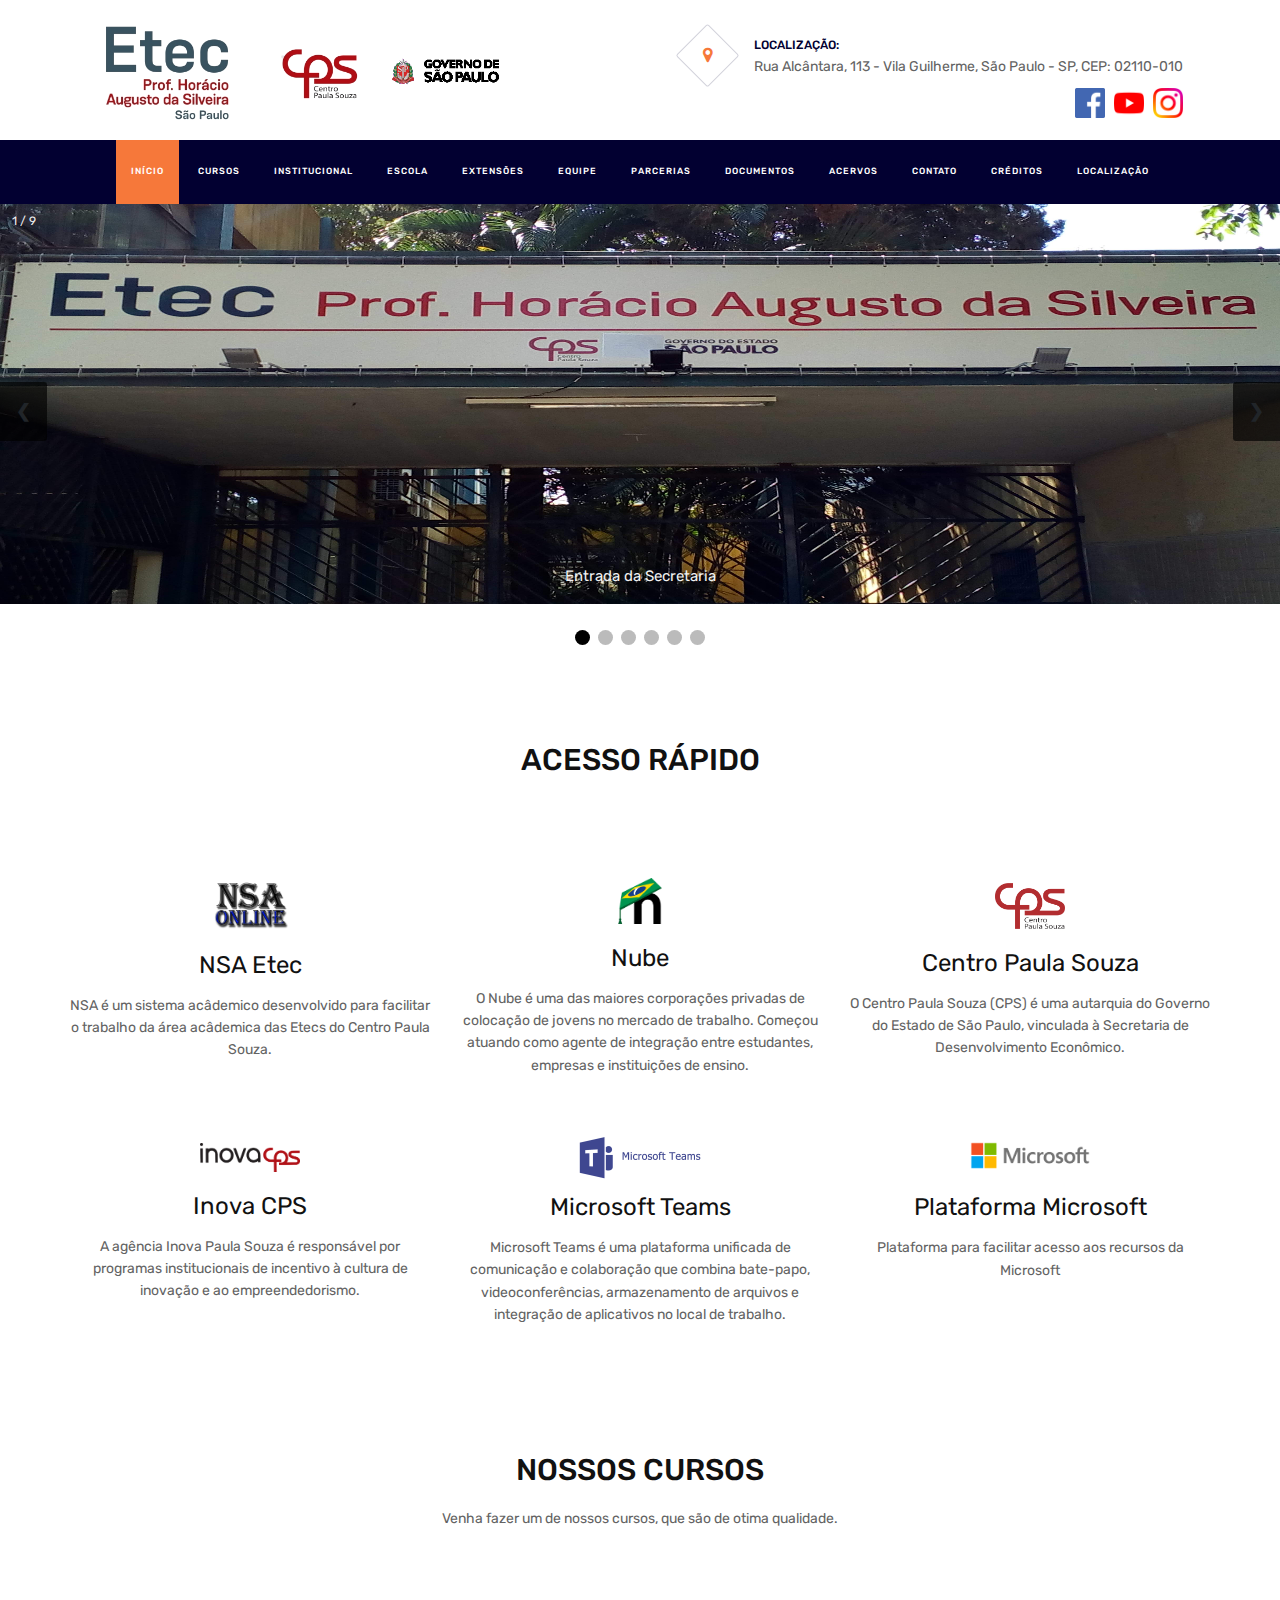
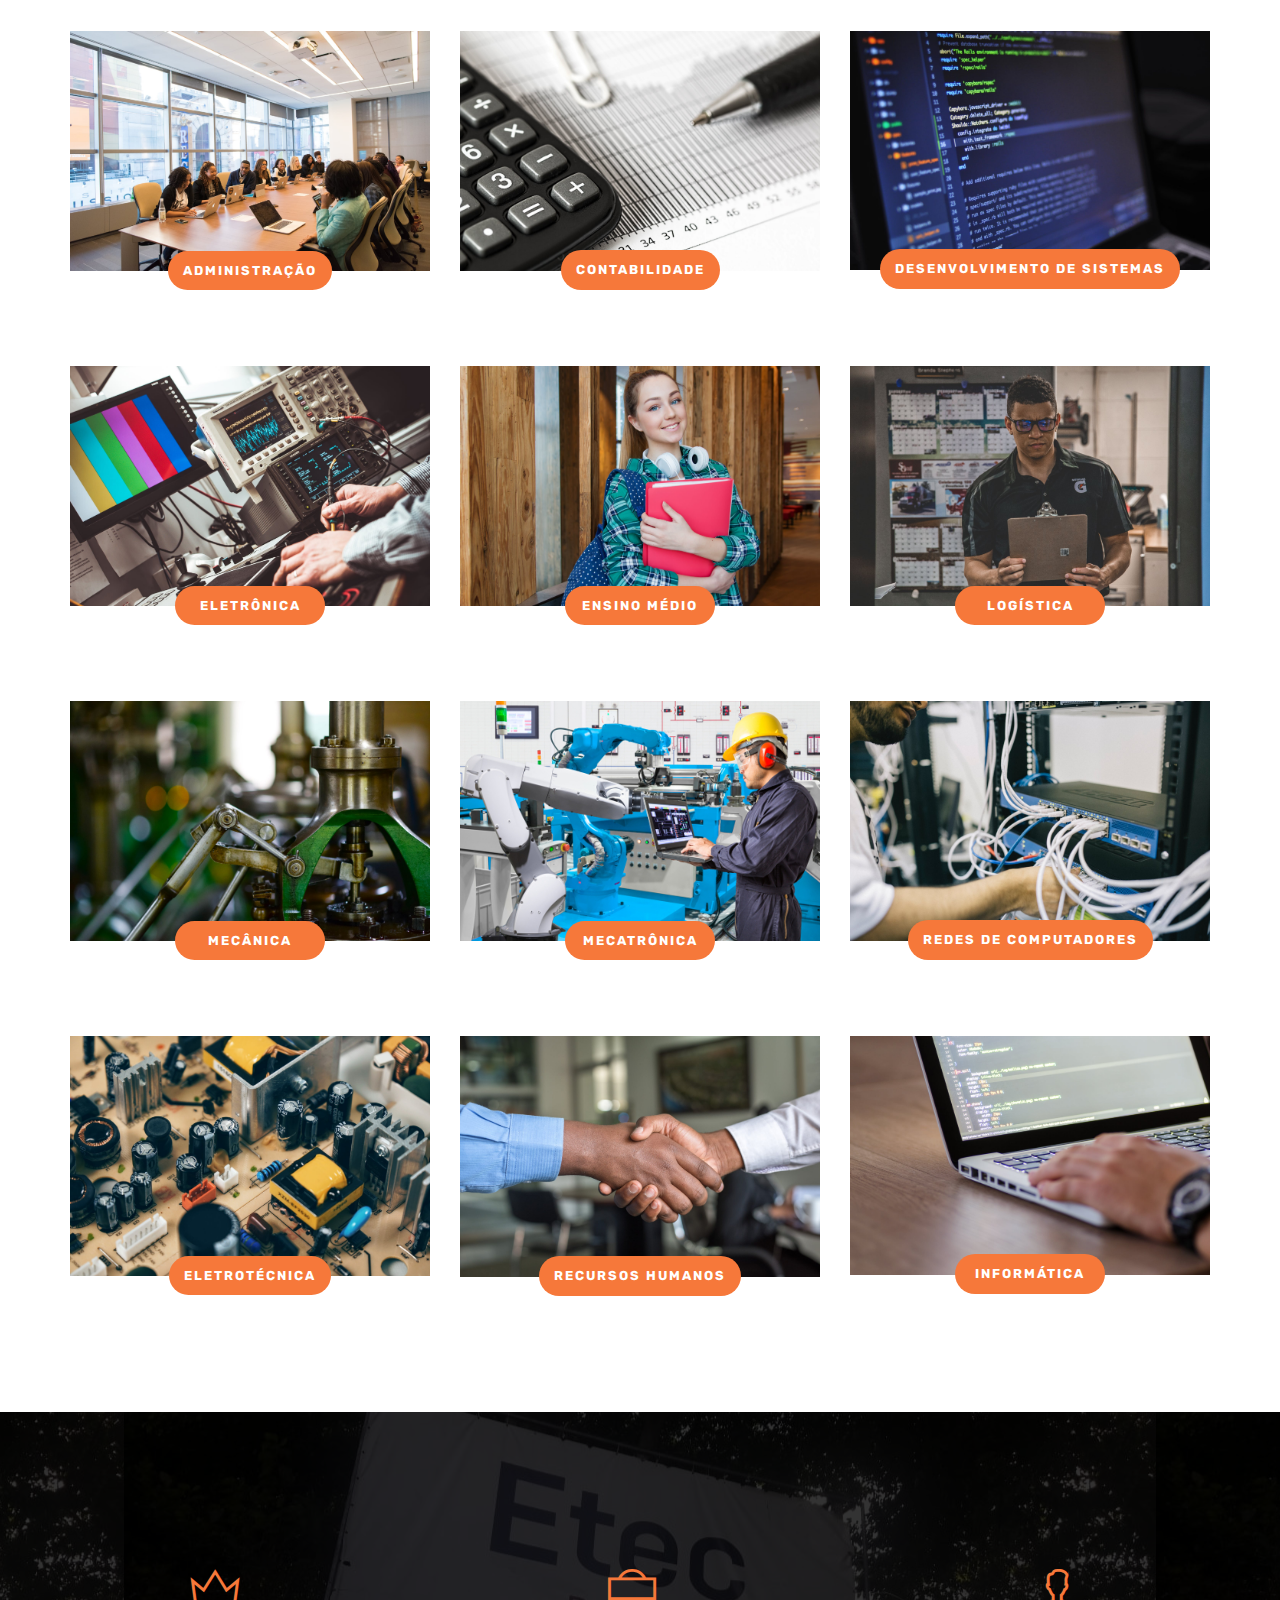
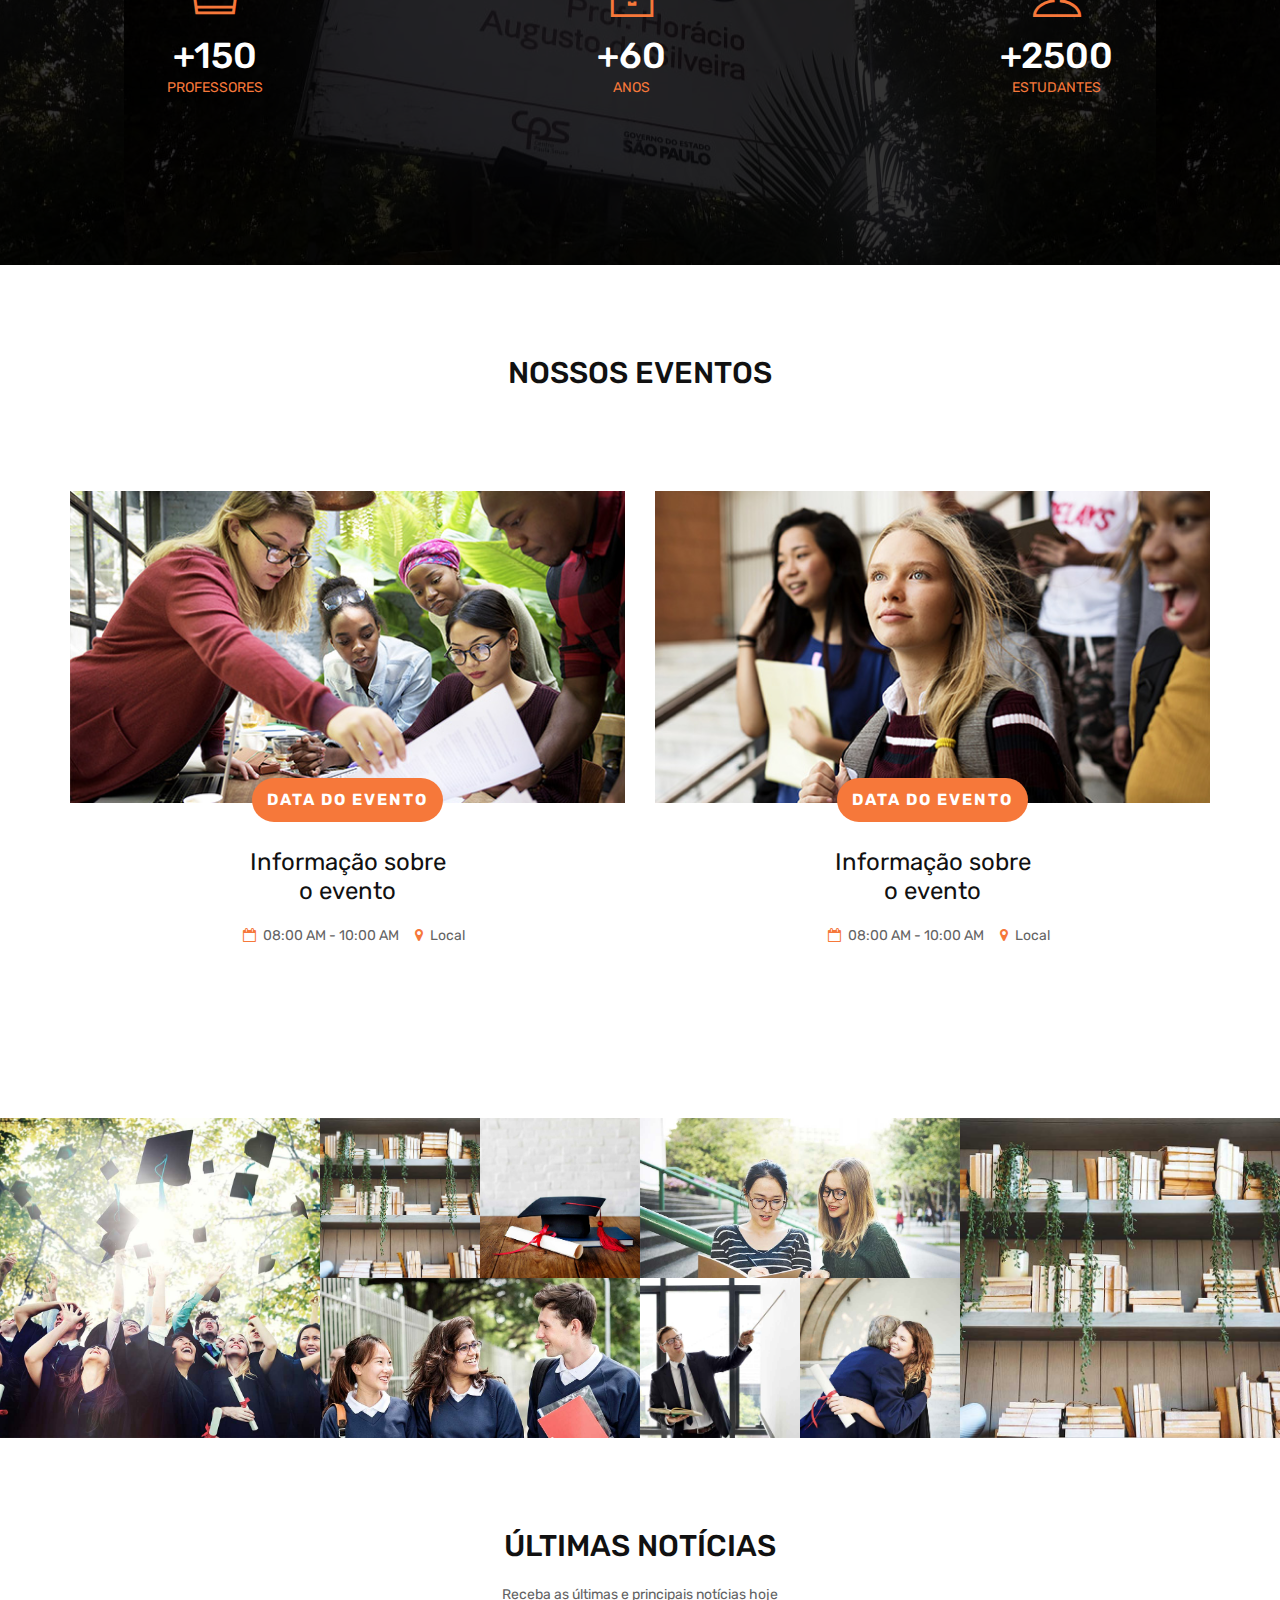
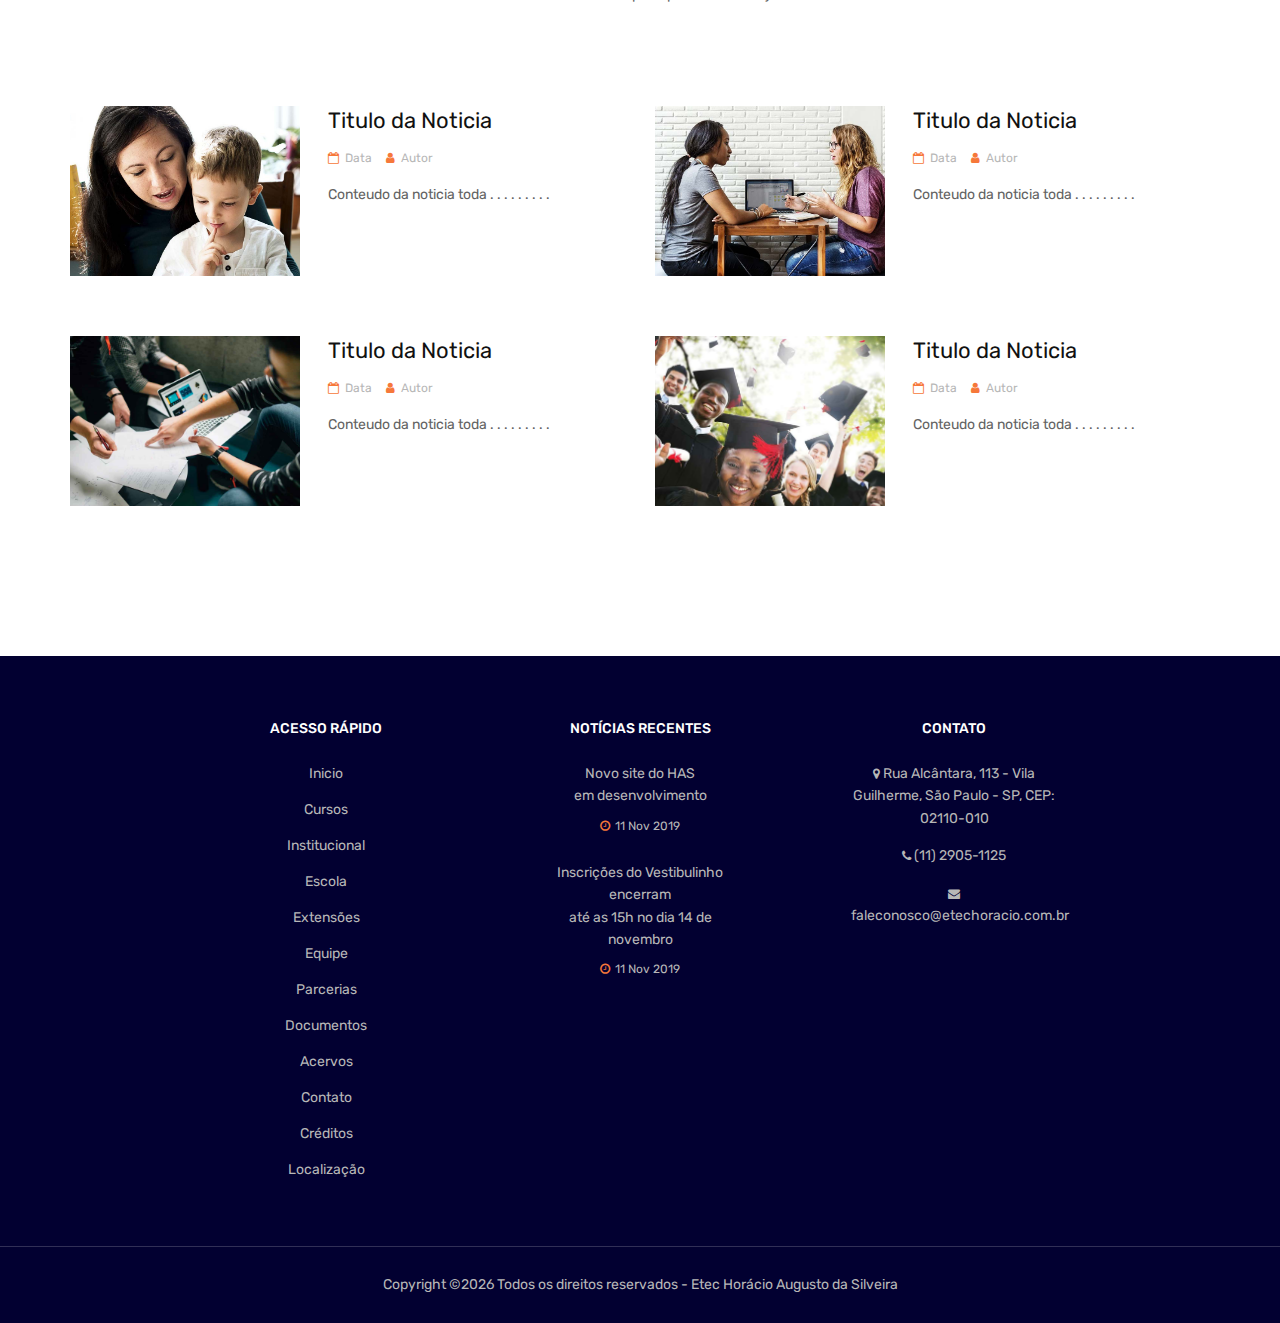
<file: index.html>
<!DOCTYPE html>
<html lang="pt-br">
<head>
	<title>Etec HAS</title>
	<meta charset="UTF-8">
	<meta name="viewport" content="width=device-width, initial-scale=1.0">
	<link href="img/horacio.jpg" rel="shortcut icon"/>
	<link href="https://fonts.googleapis.com/css?family=Rubik:400,400i,500,500i,700,700i" rel="stylesheet">
	<link rel="stylesheet" href="css/bootstrap.min.css"/>
	<link rel="stylesheet" href="css/font-awesome.min.css"/>
	<link rel="stylesheet" href="css/themify-icons.css"/>
	<link rel="stylesheet" href="css/magnific-popup.css"/>
	<link rel="stylesheet" href="css/animate.css"/>
	<link rel="stylesheet" href="css/owl.carousel.css"/>
	<link rel="stylesheet" href="css/style.css"/>
</head>
<body>
	<!-- Pré-carregador da página -->
	<div id="preloder">
		<div class="loader"></div>
	</div>

	<!-- header section -->
	<header class="header-section">
		<div class="container">
			<!-- logo -->
			<a href="index.html"><img src="img/logo_has.png" width="500" alt=""></a>
			<div class="nav-switch">
				<i class="fa fa-bars"></i>
			</div>
			<div class="header-info">
				<div class="hf-item">
					<a target="_blank" href="https://www.google.com.br/maps/place/ETEC+Professor+Hor%C3%A1cio+Augusto+da+Silveira/@-23.519459,-46.5963891,21z/data=!4m5!3m4!1s0x94ce58cbc5bfbf33:0xabc0b13f35ba14cf!8m2!3d-23.5194682!4d-46.5964032">
					<i class="fa fa-map-marker"></i>
					<p><span>Localização:</span>Rua Alcântara, 113 - Vila Guilherme, São Paulo - SP, CEP: 02110-010</p></a>
				</div>
				<div class="header-img-item">
					<a href="https://www.facebook.com/etechoracioaugusto/" target="_blank"><img class="header-img" src="img/services-icons/facebook.png" alt=""></a>
					<a href="https://www.youtube.com/channel/UCRqujd9Sd6G5Rs41KpaC08g" target="_blank"><img class="header-img" src="img/services-icons/youtube.png" alt=""></a>
					<a href="https://www.instagram.com/explore/locations/366631345/." target="_blank"><img class="header-img" src="img/services-icons/instagram.png" alt=""></a>
				</div>
			</div>
		</div>
	</header>
<!-- header section end-->


	<!-- Header section  -->
	<nav class="nav-section">
		<div class="container">
			<ul class="main-menu">
				<li class="active"><a href="index.html">Início</a></li>
				<li><a href="cursos.html">Cursos</a></li>
				<li><a href="institucional.html">Institucional</a></li>
				<li><a href="escola.html">Escola</a></li>
				<li><a href="extensoes.html">Extensões</a></li>
				<li><a href="equipe.html">Equipe</a></li>
				<li><a href="parcerias.html">Parcerias</a></li>
				<li><a href="documentos.html">Documentos</a></li>
				<li><a href="acervos.html">Acervos</a></li>
				<li><a href="contato.html">Contato</a></li>
				<li><a href="credito.html">Créditos</a></li>
				<li><a href="localizacao.html">Localização</a></li>
			</ul>
		</div>
	</nav>
	<!-- Fim Header section -->

	

	<!-- Seção do carrosel -->
	<div class="slideshow-container">

		<div class="mySlides">
		  <div class="numbertext">1 / 9</div>
		  <img class="carousel-img" src="img/event/Entrada da Secretaria.jpg">
		  <div class="text">Entrada da Secretaria</div>
		</div>
		
		<div class="mySlides">
		  <div class="numbertext">2 / 9</div>
		  <img class="carousel-img" src="img/etec_has.jpeg">
		  <div class="text">Esquina da escola</div>
		</div>
		
		  
		  <div class="mySlides">
			<div class="numbertext">3 / 9</div>
			<img class="carousel-img" src="img/event/Jardim Sala dos Professores 3.jpeg">
			<div class="text">Jardim da Sala dos Professores</div>
		  </div>
		  
		  <div class="mySlides">
			<div class="numbertext">4 / 9</div>
			<img class="carousel-img" src="img/event/Jardim Sala dos Professores 4.jpeg">
			<div class="text">Jardim da Sala dos Professores</div>
		  </div>
  
		  <div class="mySlides">
			  <div class="numbertext">5 / 9</div>
			  <img class="carousel-img" src="img/event/Jardim Sala dos Professores 5.jpeg">
			  <div class="text">Jardim da Sala dos Professores</div>
			</div>

			<div class="mySlides">
				<div class="numbertext">6 / 9</div>
				<img class="carousel-img" src="img/event/Jardim Sala dos Professores 6.jpeg">
				<div class="text">Jardim da Sala dos Professores</div>
			  </div>


		
		<a class="prev" onclick="plusSlides(-1)">&#10094;</a>
		<a class="next" onclick="plusSlides(1)">&#10095;</a>
		
		</div>
		<br>
		
		<div style="text-align:center">
		  <span class="dot" onclick="currentSlide(1)"></span> 
		  <span class="dot" onclick="currentSlide(2)"></span> 
		  <span class="dot" onclick="currentSlide(3)"></span> 
		  <span class="dot" onclick="currentSlide(4)"></span> 
		  <span class="dot" onclick="currentSlide(5)"></span> 
		  <span class="dot" onclick="currentSlide(6)"></span>
		</div>
	<!-- Fim Seção do carrosel -->

	
	<!-- Seção de Serviços -->
	<section class="service-section spad">
		<div class="section-title text-center servico">
					<h3>Acesso Rápido</h3>
		</div>
		<div class="container services">
			<div class="row">
				<div class="col-lg-4 col-sm-6 service-item">
					<div class="service-icon" id="nsa-icon">
						<a href="https://nsa.cps.sp.gov.br/" target="_blank"><img src="img/services-icons/nsa-online.png" alt="1"> </a>
					</div>
					<div class="service-content">
					<a href="https://nsa.cps.sp.gov.br/" target="_blank"><h4>NSA Etec</h4></a>
						<p>NSA é um sistema acâdemico desenvolvido para facilitar o trabalho da área acâdemica das Etecs do Centro Paula Souza.</p>
					</div>
				</div>
				<div class="col-lg-4 col-sm-6 service-item">
					<div class="service-icon">
						<a href="https://www.nube.com.br/" target="_blank"> <img src="img/services-icons/2.png" alt="1"> </a>
					</div>
					<div class="service-content" id="nube-icon">
						<a href="https://www.nube.com.br/" target="_blank"><h4>Nube</h4></a>
						<p>O Nube é uma das maiores corporações privadas de colocação de jovens no mercado de trabalho. 
						Começou atuando como agente de integração entre estudantes, empresas e instituições de ensino.</p>
					</div>
				</div>
				<div class="col-lg-4 col-sm-6 service-item">
					<div class="service-icon" id="cps-icon">
						<a href="https://www.cps.sp.gov.br/" target="_blank"> <img src="img/services-icons/cps.png" alt="1"> </a>
					</div>
					<div class="service-content">
					<a href="https://www.cps.sp.gov.br/" target="_blank"><h4>Centro Paula Souza</h4></a>
						<p>O Centro Paula Souza (CPS) é uma autarquia do Governo do Estado de São Paulo, vinculada à Secretaria de Desenvolvimento Econômico.
						</p>
					</div>
				</div>
				<div class="col-lg-4 col-sm-6 service-item" id="item-inovacps">
					<div class="service-icon" id="inovacps-icon">
						<a href="http://www.inovapaulasouza.cps.sp.gov.br/home.jsp" target="_blank"><img src="img/services-icons/inovacps.png" alt="1" ></a>
					</div>
					<div class="service-content">
					<a href="http://www.inovapaulasouza.cps.sp.gov.br/home.jsp" target="_blank"><h4>Inova CPS</h4></a>
						<p>
							A agência Inova Paula Souza é responsável por programas institucionais de incentivo à cultura de inovação e ao empreendedorismo.
						</p>
					</div>
				</div>
				<div class="col-lg-4 col-sm-6 service-item" id="item-microsoft">
                    <div class="service-icon" id="teams-icon">
                        <a href="https://teams.microsoft.com/" target="_blank"> <img src="img/services-icons/teams.png" alt="1"> </a>
                    </div>
                    <div class="service-content">
                    <a href="https://teams.microsoft.com/" target="_blank"><h4>Microsoft Teams</h4></a>
                        <p>Microsoft Teams é uma plataforma unificada de comunicação e colaboração que combina bate-papo, videoconferências, armazenamento de arquivos e integração de aplicativos no local de trabalho.
                        </p>
                    </div>
                </div>
				<div class="col-lg-4 col-sm-6 service-item" id="item-microsoft">
                    <div class="service-icon" id="etec-microsoft-icon">
                        <a href="http://www.etec.sp.gov.br/view/Default.aspx" target="_blank"> <img src="img/services-icons/microsoft.png" alt="1"> </a>
                    </div>
                    <div class="service-content">
                    <a href="http://www.etec.sp.gov.br/view/Default.aspx" target="_blank"><h4>Plataforma Microsoft</h4></a>
                        <p>Plataforma para facilitar acesso aos recursos da Microsoft
                        </p>
                    </div>
                </div>
			</div>
		</div>
	</section>
	<!-- Fim Seção de Serviços -->

	<!-- Seção de Cursos -->
	<section class="courses-section spad">
			<div class="section-title text-center">
					<h3 class="curso">Nossos Cursos</h3>
					<p>Venha fazer um de nossos cursos, que são de otima qualidade.</p>
				</div>
		<div class="container">
			
			<div class="row">
				<!-- Item de cada curso -->
				<div class="col-lg-4 col-md-6 course-item">
					<div class="course-thumb">
						<img src="img/course/administracao.jpeg" alt="">
						<div class="course-cat">
							<span>Administração</span>
						</div>
					</div>
				</div>
				<!-- Item de cada curso -->
				<div class="col-lg-4 col-md-6 course-item">
					<div class="course-thumb">
						<img src="img/course/contabilidade.jpeg" alt="">
						<div class="course-cat">
							<span>Contabilidade</span>
						</div>
					</div>
				</div>
				<!-- Item de cada curso -->
				<div class="col-lg-4 col-md-6 course-item">
					<div class="course-thumb">
						<img src="img/course/desenvolvimento_sistemas.jpeg" alt="">
						<div class="course-cat">
							<span>Desenvolvimento de Sistemas</span>
						</div>
					</div>
				</div>
				<!-- Item de cada curso -->
				<div class="col-lg-4 col-md-6 course-item">
					<div class="course-thumb">
						<img src="img/course/eletronica.jpeg" alt="">
						<div class="course-cat">
							<span>Eletrônica</span>
						</div>
					</div>
				</div>
				<!--Item de cada curso-->
				<div class="col-lg-4 col-md-6 course-item">
					<div class="course-thumb">
						<img src="img/course/ensino_med.jpeg" alt="">
						<div class="course-cat">
							<span>Ensino Médio</span>
						</div>
					</div>
				</div>
				<!-- Item de cada curso -->
				<div class="col-lg-4 col-md-6 course-item">
					<div class="course-thumb">
						<img src="img/course/logistica.jpeg" alt="">
						<div class="course-cat">
							<span>Logística</span>
						</div>
					</div>
				</div>
				<!-- Item de cada curso -->
				<div class="col-lg-4 col-md-6 course-item">
					<div class="course-thumb">
						<img src="img/course/mecanica.jpeg" alt="">
						<div class="course-cat">
							<span>Mecânica</span>
						</div>
					</div>
				</div>
				<!-- Item de cada curso -->
				<div class="col-lg-4 col-md-6 course-item">
					<div class="course-thumb">
						<img src="img/course/mecatronica.jpg" alt="">
						<div class="course-cat">
							<span>Mecatrônica</span>
						</div>
					</div>
				</div>
				<!-- Item de cada curso -->
				<div class="col-lg-4 col-md-6 course-item">
					<div class="course-thumb">
						<img src="img/course/redes.jpeg" alt="">
						<div class="course-cat">
							<span>Redes de Computadores</span>
						</div>
					</div>
				</div>
				<!-- Item de cada curso -->
				<div class="col-lg-4 col-md-6 course-item">
					<div class="course-thumb">
						<img src="img/course/eletrotecnica.jpeg" alt="">
						<div class="course-cat">
							<span>Eletrotécnica</span>
						</div>
					</div>
				</div>
				<!-- Item de cada curso -->
				<div class="col-lg-4 col-md-6 course-item">
					<div class="course-thumb">
						<img src="img/course/recursos_humanos.jpeg" alt="">
						<div class="course-cat">
							<span>Recursos Humanos</span>
						</div>
					</div>
				</div>
				<!-- Item de cada curso -->
				<div class="col-lg-4 col-md-6 course-item">
					<div class="course-thumb">
						<img src="img/course/informatica.jpeg" alt="">
						<div class="course-cat">
							<span>Informática</span>
						</div>
					</div>
				</div>
			</div>
		</div>
	</section>
	<!-- Fim da Seção de cursos-->


	<!-- Seção de Curiosidade/Info 
	<section class="fact-section spad set-bg" data-setbg="img/etec_has.jpeg">
		<div class="container">
			<div class="row">
				<div class="fact-grid">
				<div class="col-sm-6 col-lg-3 fact">
					<div class="fact-icon">
						<i class="ti-crown"></i>
					</div>
					<div class="fact-text">
						<p>+150</p>
						<p>PROFESSORES</p>
					</div>
				</div>
				<div class="col-sm-6 col-lg-3 fact">
					<div class="fact-icon">
						<i class="ti-briefcase"></i>
					</div>
					<div class="fact-text">
						<p>+60</p>
						<p>ANOS</p>
					</div>
				</div>
				<div class="col-sm-6 col-lg-3 fact">
					<div class="fact-icon">
						<i class="ti-user"></i>
					</div>
					<div class="fact-text">
						<p>+2500</p>
						<p>ESTUDANTES</p>
					</div>
				</div>
				</div>
			</div>
			</div>
	</section>
	<!-- Seção de Curiosidade/Info -->

	<section class="curiosidade-section">
		<div class="curiosidade-container">
			<div class="curiosidade">
				<div class="curiosidade-icon">
					<i class="ti-crown"></i>
				</div>
				<div class="curiosidade-text">
					<h2>+150</h2>
					<p>PROFESSORES</p>
				</div>
			</div>
			<div class="curiosidade">
				<div class="curiosidade-icon">
					<i class="ti-briefcase"></i>
				</div>
				<div class="curiosidade-text">
					<h2>+60</h2>
					<p>ANOS</p>
				</div>
			</div>
			<div class="curiosidade">
				<div class="curiosidade-icon">
					<i class="ti-user"></i>
				</div>
				<div class="curiosidade-text">
					<h2>+2500</h2>
					<p>ESTUDANTES</p>
				</div>
			</div>			
		</div>
	</section>

	<!-- Seção de Eventos -->
	<section class="event-section spad">
			<div class="section-title text-center">
					<h3>Nossos Eventos</h3>
				</div>
		<div class="container">
			<div class="row">
				<div class="col-md-6 event-item">
					<div class="event-thumb">
						<img src="img/event/1.jpg" alt="">
						<div class="event-date">
							<span>DATA DO EVENTO</span>
						</div>
					</div>
					<div class="event-info">
						<h4>Informação sobre<br>o evento</h4>
						<p><i class="fa fa-calendar-o"></i> 08:00 AM - 10:00 AM <i class="fa fa-map-marker"></i> Local</p>
					</div>
				</div>
				<div class="col-md-6 event-item">
					<div class="event-thumb">
						<img src="img/event/2.jpg" alt="">
						<div class="event-date">
							<span>DATA DO EVENTO</span>
						</div>
					</div>
					<div class="event-info">
						<h4>Informação sobre<br>o evento</h4>
						<p><i class="fa fa-calendar-o"></i> 08:00 AM - 10:00 AM <i class="fa fa-map-marker"></i> Local</p>
					</div>
				</div>
			</div>
		</div>
	</section>
	<!-- Fim da Seção de Eventos -->


	<!-- Seção da Galeria -->
	<div class="gallery-section">
		<div class="gallery">
			<div class="grid-sizer"></div>
			<div class="gallery-item gi-big set-bg" data-setbg= "img/gallery/1.jpg">
				<a class="img-popup" href="img/gallery/1.jpg"><i class="ti-plus"></i></a>
			</div>
			<div class="gallery-item set-bg" data-setbg="img/gallery/2.jpg">
				<a class="img-popup" href="img/gallery/2.jpg"><i class="ti-plus"></i></a>
			</div>
			<div class="gallery-item set-bg" data-setbg="img/gallery/3.jpg">
				<a class="img-popup" href="img/gallery/3.jpg"><i class="ti-plus"></i></a>
			</div>
			<div class="gallery-item gi-long set-bg" data-setbg="img/gallery/5.jpg">
				<a class="img-popup" href="img/gallery/5.jpg"><i class="ti-plus"></i></a>
			</div>
			<div class="gallery-item gi-big set-bg" data-setbg="img/gallery/8.jpg">
				<a class="img-popup" href="img/gallery/8.jpg"><i class="ti-plus"></i></a>
			</div>
			<div class="gallery-item gi-long set-bg" data-setbg="img/gallery/4.jpg">
				<a class="img-popup" href="img/gallery/4.jpg"><i class="ti-plus"></i></a>
			</div>
			<div class="gallery-item set-bg" data-setbg="img/gallery/6.jpg">
				<a class="img-popup" href="img/gallery/6.jpg"><i class="ti-plus"></i></a>
			</div>
			<div class="gallery-item set-bg" data-setbg="img/gallery/7.jpg">
				<a class="img-popup" href="img/gallery/7.jpg"><i class="ti-plus"></i></a>
			</div>
		</div>
	</div>
	<!-- Seção da Galeria -->


	<!-- Seção de Notícias -->
	<section class="blog-section spad">
			<div class="section-title text-center">
					<h3>ÚLTIMAS NOTÍCIAS</h3>
					<p>Receba as últimas e principais notícias hoje</p>
				</div>
		<div class="container">
			<div class="row">
				<div class="col-xl-6">
					<div class="blog-item">
						<div class="blog-thumb set-bg" data-setbg="img/blog/1.jpg"></div>
						<div class="blog-content">
							<h4>Titulo da Noticia</h4>
							<div class="blog-meta">
								<span><i class="fa fa-calendar-o"></i> Data</span>
								<span><i class="fa fa-user"></i> Autor</span>
							</div>
							<p>Conteudo da noticia toda . . . . . . . . .</p>
						</div>
					</div>
				</div>
				<div class="col-xl-6">
					<div class="blog-item">
						<div class="blog-thumb set-bg" data-setbg="img/blog/2.jpg"></div>
						<div class="blog-content">
							<h4>Titulo da Noticia</h4>
							<div class="blog-meta">
								<span><i class="fa fa-calendar-o"></i> Data</span>
								<span><i class="fa fa-user"></i> Autor</span>
							</div>
							<p>Conteudo da noticia toda . . . . . . . . .</p>
						</div>
					</div>
				</div>
				<div class="col-xl-6">
					<div class="blog-item">
						<div class="blog-thumb set-bg" data-setbg="img/blog/3.jpg"></div>
						<div class="blog-content">
							<h4>Titulo da Noticia</h4>
							<div class="blog-meta">
								<span><i class="fa fa-calendar-o"></i> Data</span>
								<span><i class="fa fa-user"></i> Autor</span>
							</div>
							<p>Conteudo da noticia toda . . . . . . . . .</p>
						</div>
					</div>
				</div>
				<div class="col-xl-6">
					<div class="blog-item">
						<div class="blog-thumb set-bg" data-setbg="img/blog/4.jpg"></div>
						<div class="blog-content">
							<h4>Titulo da Noticia</h4>
							<div class="blog-meta">
								<span><i class="fa fa-calendar-o"></i> Data</span>
								<span><i class="fa fa-user"></i> Autor</span>
							</div>
							<p>Conteudo da noticia toda . . . . . . . . .</p>
						</div>
					</div>
				</div>
			</div>
		</div>
	</section>
	<!-- Seção de Notícias -->

	<!-- Seção do Rodapé -->
	<footer class="footer-section">
		<div class="container footer-top">
			<div class="row">
				<div class="col-sm-6 col-lg-3 footer-widget">
					<h6 class="fw-title">ACESSO RÁPIDO</h6>
					<div class="dobule-link">
							<ul class="acesso_footer">
									<li><a href="index.html">Inicio</a></li>
									<li><a href="cursos.html">Cursos</a></li>
									<li><a href="institucional.html">Institucional</a></li>
									<li><a href="escola.html">Escola</a></li>
									<li><a href="extensoes.html">Extensões</a></li>
								    <li><a href="equipe.html">Equipe</a></li>
									<li><a href="parcerias.html">Parcerias</a></li>
									<li><a href="documentos.html">Documentos</a></li>
									<li><a href="acervos.html">Acervos</a></li>
									<li><a href="contato.html">Contato</a></li>
									<li><a href="créditos.html">Créditos</a></li>
									<li><a href="localizacao.html">Localização</a></li>
								</ul>
					</div>
				</div>
				<!-- widget -->
				<div class="col-sm-6 col-lg-3 footer-widget">
					<h6 class="fw-title">Notícias Recentes</h6>
					<ul class="recent-post">
						<li>
							<p>Novo site do HAS <br> em desenvolvimento</p>
							<span><i class="fa fa-clock-o"></i>11 Nov 2019</span>
						</li>
						<li>
							<p>Inscrições do Vestibulinho encerram<br> até as 15h no dia 14 de novembro</p>
							<span><i class="fa fa-clock-o"></i>11 Nov 2019</span>
						</li>
					</ul>
				</div>
				<!-- widget -->
				<div class="col-sm-6 col-lg-3 footer-widget">
					<h6 class="fw-title">Contato</h6>
					<ul class="contact">
						<li><p><i class="fa fa-map-marker"></i> Rua Alcântara, 113 - Vila Guilherme, São Paulo - SP, CEP: 02110-010</p></li>
						<li><p><i class="fa fa-phone"></i> (11) 2905-1125</p></li>
						<li><p><i class="fa fa-envelope"></i> faleconosco@etechoracio.com.br</p></li>
					</ul>
				</div>
			</div>
		</div>
		<!-- copyright -->
		<div class="copyright">
			<div class="container">
			<p>
			Copyright &copy;<script>document.write(new Date().getFullYear());</script>
			Todos os direitos reservados - Etec Horácio Augusto da Silveira
			</p>
			</div>		
		</div>
	</footer>
	<!-- Fim da seção de rodapé-->

	<a href="#top" class="glyphicon glyphicon-chevron-up"><img class="subir" src="img/services-icons/subir.png" alt=""></a>
	<script src="js/jquery-3.2.1.min.js"></script>
	<script src="js/owl.carousel.min.js"></script>
	<script src="js/jquery.countdown.js"></script>
	<script src="js/masonry.pkgd.min.js"></script>
	<script src="js/magnific-popup.min.js"></script>
	<script src="js/carousel.js"></script>
	<script src="js/main.js"></script>
	
</body>
</html>
</file>
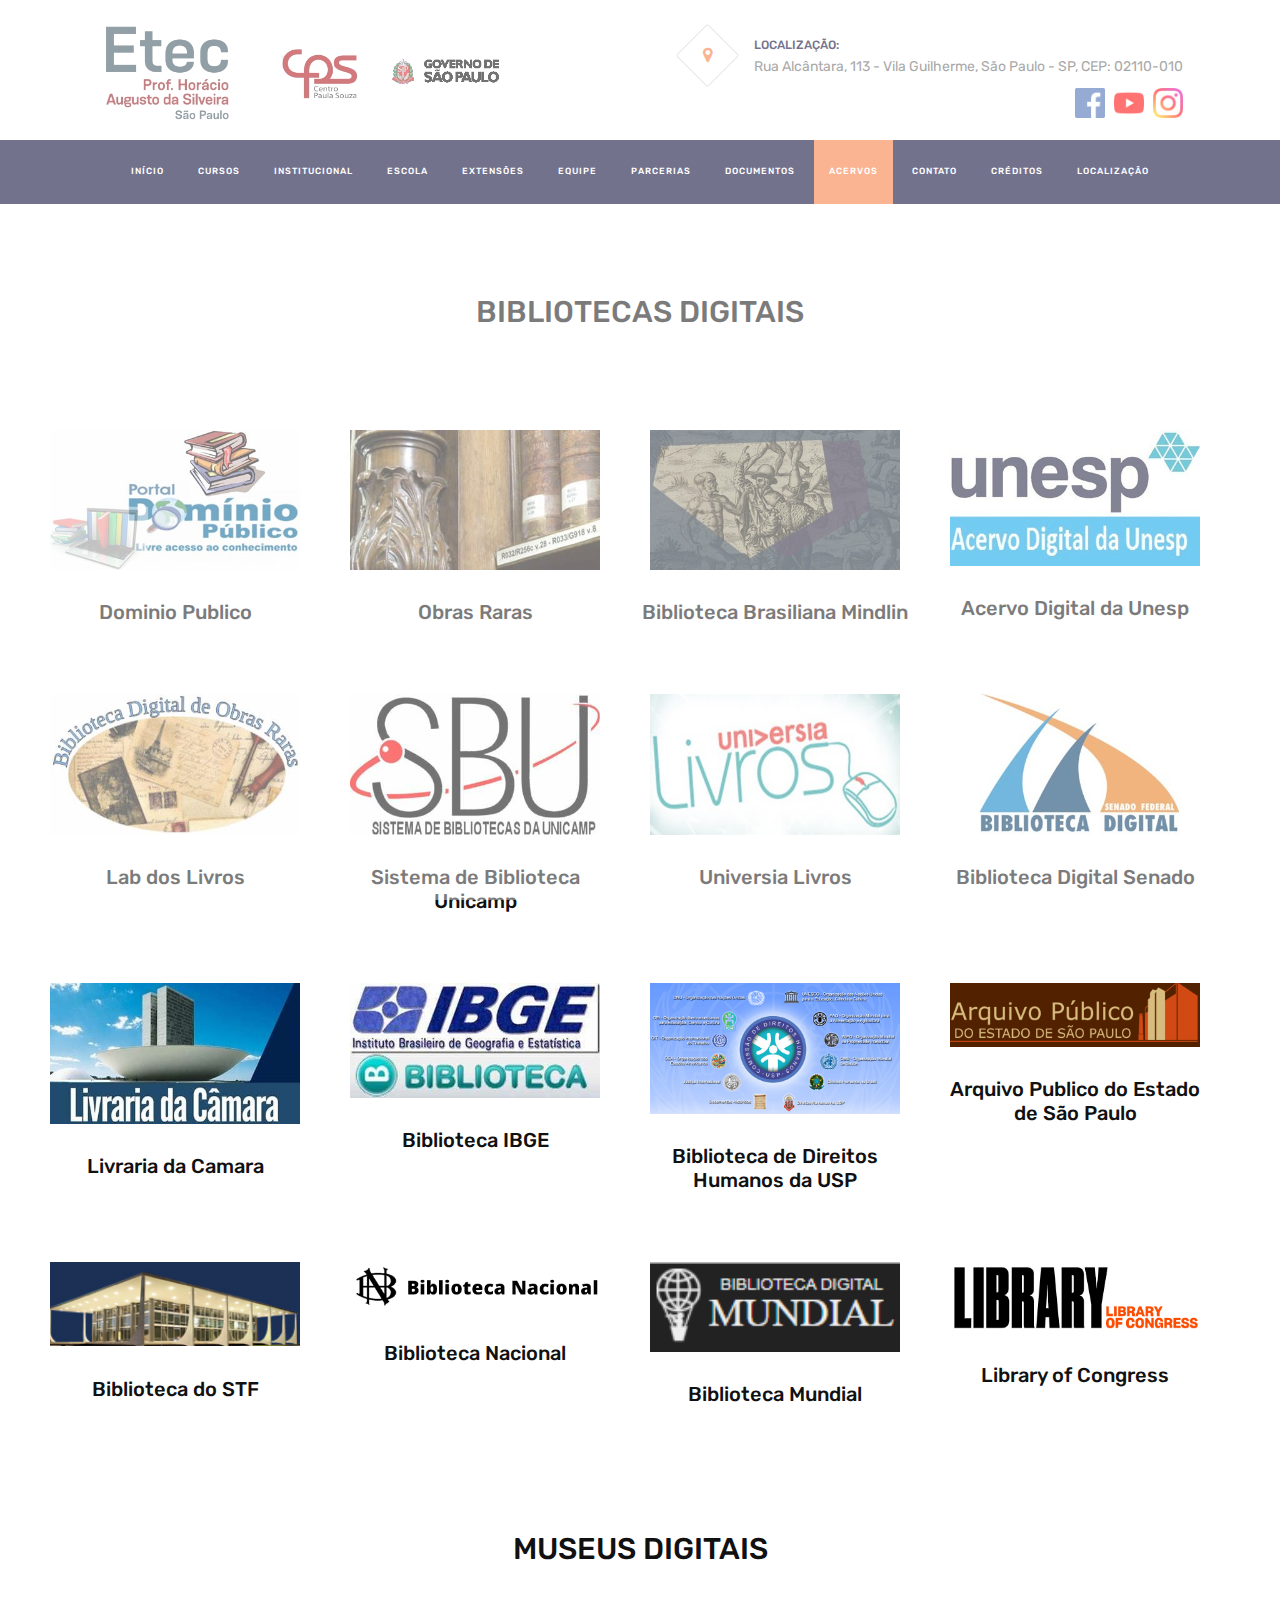
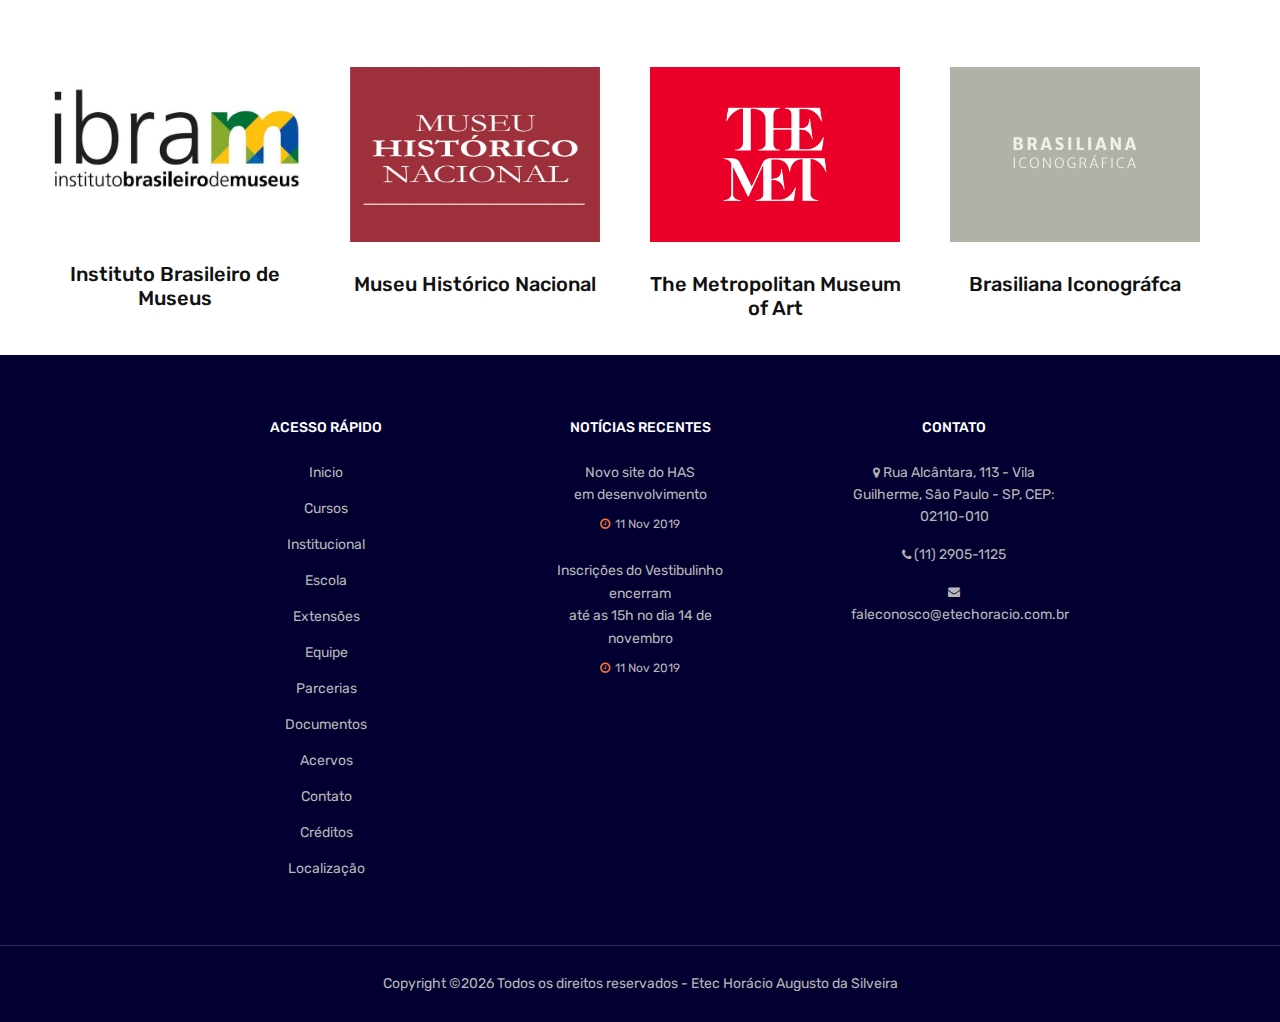
<file: acervos.html>
<!DOCTYPE html>
<html lang="pt-br">
<head>
	<title>Etec HAS</title>
	<meta charset="UTF-8">
	<meta name="viewport" content="width=device-width, initial-scale=1.0">
	<link href="img/horacio.jpg" rel="shortcut icon"/>
	<link href="https://fonts.googleapis.com/css?family=Rubik:400,400i,500,500i,700,700i" rel="stylesheet">
	<link rel="stylesheet" href="css/bootstrap.min.css"/>
	<link rel="stylesheet" href="css/font-awesome.min.css"/>
	<link rel="stylesheet" href="css/themify-icons.css"/>
	<link rel="stylesheet" href="css/magnific-popup.css"/>
	<link rel="stylesheet" href="css/animate.css"/>
	<link rel="stylesheet" href="css/owl.carousel.css"/>
	<link rel="stylesheet" href="css/style.css"/>
</head>
<body>
	<!-- Pré-carregador da página -->
	<div id="preloder">
		<div class="loader"></div>
	</div>

	<!-- header section -->
	<header class="header-section">
		<div class="container">
			<!-- logo -->
			<a href="index.html"><img src="img/logo_has.png" width="500" alt=""></a>
			<div class="nav-switch">
				<i class="fa fa-bars"></i>
			</div>
			<div class="header-info">
				<div class="hf-item">
					<a target="_blank" href="https://www.google.com.br/maps/place/ETEC+Professor+Hor%C3%A1cio+Augusto+da+Silveira/@-23.519459,-46.5963891,21z/data=!4m5!3m4!1s0x94ce58cbc5bfbf33:0xabc0b13f35ba14cf!8m2!3d-23.5194682!4d-46.5964032">
					<i class="fa fa-map-marker"></i>
					<p><span>Localização:</span>Rua Alcântara, 113 - Vila Guilherme, São Paulo - SP, CEP: 02110-010</p></a>
				</div>
				<div class="header-img-item">
					<a href="https://www.facebook.com/etechoracioaugusto/" target="_blank"><img class="header-img" src="img/services-icons/facebook.png" alt=""></a>
					<a href="https://www.youtube.com/channel/UCRqujd9Sd6G5Rs41KpaC08g" target="_blank"><img class="header-img" src="img/services-icons/youtube.png" alt=""></a>
					<a href="https://www.instagram.com/explore/locations/366631345/." target="_blank"><img class="header-img" src="img/services-icons/instagram.png" alt=""></a>
				</div>
			</div>
		</div>
	</header>
<!-- header section end-->


	<!-- Header section  -->
	<nav class="nav-section">
		<div class="container">
			<ul class="main-menu">
				<li><a href="index.html">Início</a></li>
				<li><a href="cursos.html">Cursos</a></li>
				<li><a href="institucional.html">Institucional</a></li>
				<li><a href="escola.html">Escola</a></li>
				<li><a href="extensoes.html">Extensões</a></li>
				<li><a href="equipe.html">Equipe</a></li>
                <li><a href="parcerias.html">Parcerias</a></li>
                <li><a href="documentos.html">Documentos</a></li>
                <li class="active"><a href="acervos.html">Acervos</a></li>
                <li><a href="contato.html">Contato</a></li>
				<li><a href="credito.html">Créditos</a></li>
				<li><a href="localizacao.html">Localização</a></li>
			</ul>
		</div>
	</nav>
    <!-- Fim Header section -->
    
	<!-- Seção de Bibliotecas -->
	<section class="service-section spad">
		<div class="section-title text-center servico">
					<h3>Bibliotecas Digitais</h3> 
		</div>
		<div class="container-acervo">
			<div class="acervo-item">
				<div class="acervo-icon">
					<a href="http://www.dominiopublico.gov.br/pesquisa/PesquisaObraForm.jsp​" target="_blank"><img src="img/services-icons/dominio_publico.png"></img></a>
				</div>
				<div class="acervo-conteudo">
					<a href="http://www.dominiopublico.gov.br/pesquisa/PesquisaObraForm.jsp​" target="_blank"><h5>Dominio Publico</h5></a>
				</div>
			</div>
			<div class="acervo-item">
				<div class="acervo-icon">
					<a href="http://obrasraras.usp.br/"><img src="img/services-icons/obras_raras.png" target="_blank"></img></a>
				</div>
				<div class="acervo-conteudo">
					<a href="http://obrasraras.usp.br/" target="_blank"><h5>Obras Raras</h5></a>
				</div>
			</div>
			<div class="acervo-item">
				<div class="acervo-icon">
					<a href="https://www.bbm.usp.br/pt-br/​" target="_blank"><img src="img/services-icons/bbm.png"></img></a>
				</div>
				<div class="acervo-conteudo">
					<a href="https://www.bbm.usp.br/pt-br/​"  target="_blank"><h5>Biblioteca Brasiliana Mindlin</h5></a>
				</div>
			</div>
			<div class="acervo-item">
				<div class="acervo-icon">
					<a href="https://bibdig.biblioteca.unesp.br/​" target="_blank"><img src="img/services-icons/acervo_unesp.png"></img></a>
				</div>
				<div class="acervo-conteudo">
					<a href="https://bibdig.biblioteca.unesp.br/​" target="_blank"><h5>Acervo Digital da Unesp</h5></a>
				</div>
			</div>
			<div class="acervo-item">
				<div class="acervo-icon">
					<a href="https://ladoblivros.com.br/biblioteca-virtual-doze-delas/​" target="_blank"><img src="img/services-icons/labdolivros.png"></img></a>
				</div>
				<div class="acervo-conteudo">
					<a href="https://ladoblivros.com.br/biblioteca-virtual-doze-delas/​" target="_blank"><h5>Lab dos Livros</h5></a>
				</div>
			</div>
			<div class="acervo-item">
				<div class="acervo-icon">
					<a href="http://www.bibliotecadigital.unicamp.br/​" target="_blank"><img src="img/services-icons/sbu.png"></img></a>
				</div>
				<div class="acervo-conteudo">
					<a href="http://www.bibliotecadigital.unicamp.br/​" target="_blank"><h5>Sistema de Biblioteca Unicamp</h5></a>
				</div>
			</div>
			<div class="acervo-item">
				<div class="acervo-icon">
					<a href="http://www.culturaacademica.com.br/" target="_blank"><img src="img/services-icons/universia_livros.png"></img></a>
				</div>
				<div class="acervo-conteudo">
					<a href="http://www.culturaacademica.com.br/" target="_blank"><h5>Universia Livros</h5></a>
				</div>
			</div>
			<div class="acervo-item">
				<div class="acervo-icon">
					<a href="https://www2.senado.leg.br/bdsf/​" target="_blank"><img src="img/services-icons/biblioteca_senado.png"></img></a>
				</div>
				<div class="acervo-conteudo">
					<a href="https://www2.senado.leg.br/bdsf/​" target="_blank"><h5>Biblioteca Digital Senado</h5></a>
				</div>
			</div>
			<div class="acervo-item">
				<div class="acervo-icon">
					<a href="https://livraria.camara.leg.br/​" target="_blank"><img src="img/services-icons/livraria_camara.png"></img></a>
				</div>
				<div class="acervo-conteudo">
					<a href="https://livraria.camara.leg.br/" target="_blank"><h5>Livraria da Camara</h5></a>
				</div>
			</div>
			<div class="acervo-item">
				<div class="acervo-icon">
					<a href="https://biblioteca.ibge.gov.br/biblioteca-catalogo.html" target="_blank"><img src="img/services-icons/ibge_biblioteca.png"></img></a>
				</div>
				<div class="acervo-conteudo">
					<a href="https://biblioteca.ibge.gov.br/biblioteca-catalogo.html" target="_blank"><h5>Biblioteca IBGE</h5></a>
				</div>
			</div>
			<div class="acervo-item">
				<div class="acervo-icon">
					<a href="http://www.direitoshumanos.usp.br/​" target="_blank"><img src="img/services-icons/direitos_usp.png"></img></a>
				</div>
				<div class="acervo-conteudo">
					<a href="http://www.direitoshumanos.usp.br/​" target="_blank"><h5>Biblioteca de Direitos Humanos da USP</h5></a>
				</div>
			</div>
			<div class="acervo-item">
				<div class="acervo-icon">
					<a href="http://www.arquivoestado.sp.gov.br/site/​" target="_blank"><img src="img/services-icons/arquivo_publico.png"></img></a>
				</div>
				<div class="acervo-conteudo">
					<a href="http://www.arquivoestado.sp.gov.br/site/​" target="_blank"><h5>Arquivo Publico do Estado de São Paulo</h5></a>
				</div>
			</div>
			<div class="acervo-item">
				<div class="acervo-icon">
					<a href="http://www.stf.jus.br/portal/biblioteca/pesquisarBibliotecaDigital.asp​" target="_blank"><img src="img/services-icons/biblioteca_stf.png"></img></a>
				</div>
				<div class="acervo-conteudo">
					<a href="http://www.stf.jus.br/portal/biblioteca/pesquisarBibliotecaDigital.asp​" target="_blank"><h5>Biblioteca do STF</h5></a>
				</div>
			</div>
			<div class="acervo-item">
				<div class="acervo-icon">
					<a href="https://www.bn.gov.br/​" target="_blank"><img src="img/services-icons/biblioteca_nacional.png"></img></a>
				</div>
				<div class="acervo-conteudo">
					<a href="https://www.bn.gov.br/​" target="_blank"><h5>Biblioteca Nacional</h5></a>
				</div>
			</div>
			<div class="acervo-item">
				<div class="acervo-icon">
					<a href="https://www.wdl.org/pt/​" target="_blank"><img src="img/services-icons/biblioteca_mundial.png"></img></a>
				</div>
				<div class="acervo-conteudo">
					<a href="https://www.wdl.org/pt/​" target="_blank"><h5>Biblioteca Mundial</h5></a>
				</div>
			</div>
			<div class="acervo-item">
				<div class="acervo-icon">
					<a href="https://www.loc.gov/collections/​" target="_blank"><img src="img/services-icons/library.png"></img></a>
				</div>
				<div class="acervo-conteudo">
					<a href="https://www.loc.gov/collections/​" target="_blank"><h5>Library of Congress</h5></a>
				</div>
			</div>
		</div>
	</section>
    <!-- Fim Seção de Bibliotecas -->

	<!-- Seção de Museus -->
	<section class="service-section spad">
		<div class="section-title text-center servico">
					<h3>Museus Digitais</h3> 
		</div>
		<div class="container-acervo">
			<div class="acervo-item">
				<div class="acervo-icon ibram_icon">
					<a href="https://www.museus.gov.br​" target="_blank"><img src="img/services-icons/ibram.jpg"></img></a>
				</div>
				<div class="acervo-conteudo">
					<a href="https://www.museus.gov.br​" target="_blank"><h5>Instituto Brasileiro de Museus</h5></a>
				</div>
			</div>
			<div class="acervo-item">
				<div class="acervo-icon museu-nacional-icon">
					<a href="http://mhn.museus.gov.br/" target="_blank"><img src="img/services-icons/museu_historico_nacional.png"></img></a>
				</div>
				<div class="acervo-conteudo">
					<a href="http://mhn.museus.gov.br/" target="_blank"><h5>Museu Histórico Nacional</h5></a>
				</div>
			</div>
			<div class="acervo-item">
				<div class="acervo-icon museu-nacional-icon">
					<a href="https://www.metmuseum.org/​" target="_blank"><img src="img/services-icons/the_met.png"></img></a>
				</div>
				<div class="acervo-conteudo">
					<a href="https://www.metmuseum.org/​​" target="_blank"><h5>The Metropolitan Museum of Art</h5></a>
				</div>
			</div>
			<div class="acervo-item">
				<div class="acervo-icon museu-nacional-icon">
					<a href="https://www.brasilianaiconografica.art.br/​" target="_blank"><img src="img/services-icons/brasiliana.jpg"></img></a>
				</div>
				<div class="acervo-conteudo">
					<a href="https://www.brasilianaiconografica.art.br/​​" target="_blank"><h5>Brasiliana Iconográfca</h5></a>
				</div>
			</div>
		</div>
	</section>
	<!-- Fim Seção de Museus -->

	<!-- Seção do Rodapé -->
	<footer class="footer-section">
		<div class="container footer-top">
			<div class="row">
				<div class="col-sm-6 col-lg-3 footer-widget">
					<h6 class="fw-title">ACESSO RÁPIDO</h6>
					<div class="dobule-link">
							<ul class="acesso_footer">
									<li><a href="index.html">Inicio</a></li>
									<li><a href="cursos.html">Cursos</a></li>
									<li><a href="institucional.html">Institucional</a></li>
									<li><a href="escola.html">Escola</a></li>
									<li><a href="extensoes.html">Extensões</a></li>
								    <li><a href="equipe.html">Equipe</a></li>
									<li><a href="parcerias.html">Parcerias</a></li>
									<li><a href="documentos.html">Documentos</a></li>
									<li><a href="acervos.html">Acervos</a></li>
									<li><a href="contato.html">Contato</a></li>
									<li><a href="créditos.html">Créditos</a></li>
									<li><a href="localizacao.html">Localização</a></li>
								</ul>
					</div>
				</div>
				<!-- widget -->
				<div class="col-sm-6 col-lg-3 footer-widget">
					<h6 class="fw-title">Notícias Recentes</h6>
					<ul class="recent-post">
						<li>
							<p>Novo site do HAS <br> em desenvolvimento</p>
							<span><i class="fa fa-clock-o"></i>11 Nov 2019</span>
						</li>
						<li>
							<p>Inscrições do Vestibulinho encerram<br> até as 15h no dia 14 de novembro</p>
							<span><i class="fa fa-clock-o"></i>11 Nov 2019</span>
						</li>
					</ul>
				</div>
				<!-- widget -->
				<div class="col-sm-6 col-lg-3 footer-widget">
					<h6 class="fw-title">Contato</h6>
					<ul class="contact">
						<li><p><i class="fa fa-map-marker"></i> Rua Alcântara, 113 - Vila Guilherme, São Paulo - SP, CEP: 02110-010</p></li>
						<li><p><i class="fa fa-phone"></i> (11) 2905-1125</p></li>
						<li><p><i class="fa fa-envelope"></i> faleconosco@etechoracio.com.br</p></li>
					</ul>
				</div>
			</div>
		</div>
		<!-- copyright -->
		<div class="copyright">
			<div class="container">
			<p>
			Copyright &copy;<script>document.write(new Date().getFullYear());</script>
			Todos os direitos reservados - Etec Horácio Augusto da Silveira
			</p>
			</div>		
		</div>
	</footer>
	<!-- Fim da seção de rodapé-->
	<a href="#top" class="glyphicon glyphicon-chevron-up"><img class="subir" src="img/services-icons/subir.png" alt=""></a>
	<script src="js/jquery-3.2.1.min.js"></script>
	<script src="js/owl.carousel.min.js"></script>
	<script src="js/jquery.countdown.js"></script>
	<script src="js/masonry.pkgd.min.js"></script>
	<script src="js/magnific-popup.min.js"></script>
	<script src="js/carousel.js"></script>
	<script src="js/main.js"></script>
	
</body>
</html>
</file>
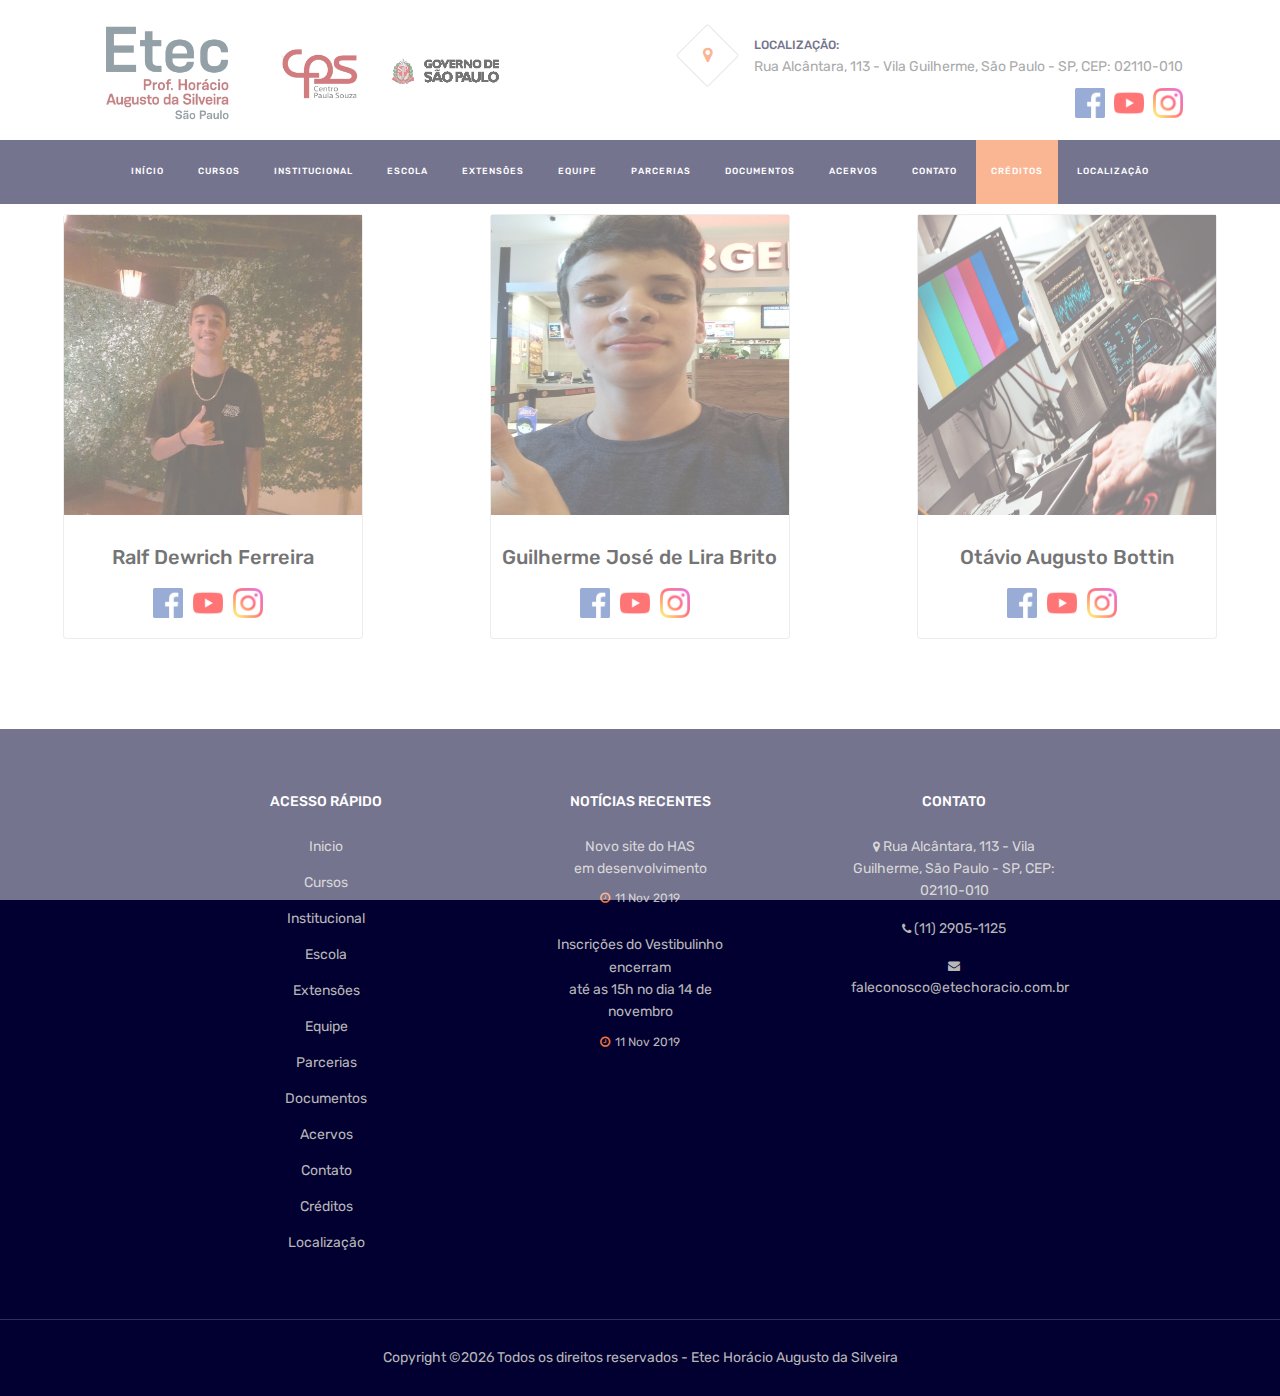
<file: credito.html>
<!DOCTYPE html>
<html lang="pt-br">
<head>
	<title>Etec HAS</title>
	<meta charset="UTF-8">
	<meta name="description" content="Unica University Template">
	<meta name="keywords" content="event, unica, creative, html">
	<meta name="viewport" content="width=device-width, initial-scale=1.0">
	<!-- logo horacio -->   
	<link href="img/horacio.jpg" rel="shortcut icon"/>

	<!-- Google Fontes -->
	<link href="https://fonts.googleapis.com/css?family=Rubik:400,400i,500,500i,700,700i" rel="stylesheet">

	<!-- Stylesheets -->
	<link rel="stylesheet" href="css/bootstrap.min.css"/>
	<link rel="stylesheet" href="css/font-awesome.min.css"/>
	<link rel="stylesheet" href="css/themify-icons.css"/>
	<link rel="stylesheet" href="css/magnific-popup.css"/>
	<link rel="stylesheet" href="css/animate.css"/>
	<link rel="stylesheet" href="css/owl.carousel.css"/>
	<link rel="stylesheet" href="css/style.css"/>
	


	<!--[if lt IE 9]>
	  <script src="https://oss.maxcdn.com/html5shiv/3.7.2/html5shiv.min.js"></script>
	  <script src="https://oss.maxcdn.com/respond/1.4.2/respond.min.js"></script>
	<![endif]-->

</head>
<body>
	<!-- Page Preloder -->
	<div id="preloder">
		<div class="loader"></div>
	</div>

	<!-- header section -->
	<header class="header-section">
		<div class="container">
			<!-- logo -->
			<a href="index.html"><img src="img/logo_has.png" width="500" alt=""></a>
			<div class="nav-switch">
				<i class="fa fa-bars"></i>
			</div>
			<div class="header-info">
				<div class="hf-item">
					<a target="_blank" href="https://www.google.com.br/maps/place/ETEC+Professor+Hor%C3%A1cio+Augusto+da+Silveira/@-23.519459,-46.5963891,21z/data=!4m5!3m4!1s0x94ce58cbc5bfbf33:0xabc0b13f35ba14cf!8m2!3d-23.5194682!4d-46.5964032">
					<i class="fa fa-map-marker"></i>
					<p><span>Localização:</span>Rua Alcântara, 113 - Vila Guilherme, São Paulo - SP, CEP: 02110-010</p></a>
				</div>
				<div class="header-img-item">
					<a href="https://www.facebook.com/etechoracioaugusto/"><img class="header-img" src="img/services-icons/facebook.png" alt=""></a>
					<a href="https://www.youtube.com/channel/UCRqujd9Sd6G5Rs41KpaC08g"><img class="header-img" src="img/services-icons/youtube.png" alt=""></a>
					<a href="https://www.instagram.com/explore/locations/366631345/."><img class="header-img" src="img/services-icons/instagram.png" alt=""></a>
				</div>
			</div>
		</div>
	</header>
<!-- header section end-->


	<!-- Header section  -->
	<nav class="nav-section">
		<div class="container">
			
			<ul class="main-menu">
				<li><a href="index.html">Início</a></li>
				<li><a href="cursos.html">Cursos</a></li>
				<li><a href="institucional.html">Institucional</a></li>
				<li><a href="escola.html">Escola</a></li>
				<li><a href="extensoes.html">Extensões</a></li>
				<li><a href="equipe.html">Equipe</a></li>
				<li><a href="parcerias.html">Parcerias</a></li>
				<li><a href="documentos.html">Documentos</a></li>
				<li><a href="acervos.html">Acervos</a></li>
				<li><a href="contato.html">Contato</a></li>
				<li class="active"><a href="credito.html">Créditos</a></li>
				<li><a href="localizacao.html">Localização</a></li>
			</ul>
		</div>
	</nav>
	<!-- Header section end -->


	<!-- Courses section -->
	<section id="credito">
		<div class="credito">                
		<div class="card">
		  <img class="cred_profile" src="img/ralf.jpeg" alt="Ralf">  
		  <h1>Ralf Dewrich Ferreira</h1>
		  <div class="card_social">
		  <a href="https://www.facebook.com/etechoracioaugusto/"><img class="cred_img" src="img/services-icons/facebook.png" alt=""></a>
		  <a href="https://www.youtube.com/channel/UCRqujd9Sd6G5Rs41KpaC08g"><img class="cred_img" src="img/services-icons/youtube.png" alt=""></a>
		  <a href="https://www.instagram.com/explore/locations/366631345/."><img class="cred_img" src="img/services-icons/instagram.png" alt=""></a>
		  </div>
		</div> 
		<div class="card">
			<img class="cred_profile" src="img/guilherme.jpeg" alt="Ralf">  
			<h1>Guilherme José de Lira Brito</h1>
			<div class="card_social">
			<a href="https://www.facebook.com/etechoracioaugusto/"><img class="cred_img" src="img/services-icons/facebook.png" alt=""></a>
			<a href="https://www.youtube.com/channel/UCRqujd9Sd6G5Rs41KpaC08g"><img class="cred_img" src="img/services-icons/youtube.png" alt=""></a>
			<a href="https://www.instagram.com/explore/locations/366631345/."><img class="cred_img" src="img/services-icons/instagram.png" alt=""></a>
			</div>
		  </div> 
		  <div class="card">
			<img class="cred_profile" src="img/course/eletronica.jpeg" alt="Ralf">  
			<h1>Otávio Augusto Bottin</h1>
			<div class="card_social">
			<a href="https://www.facebook.com/etechoracioaugusto/"><img class="cred_img" src="img/services-icons/facebook.png" alt=""></a>
			<a href="https://www.youtube.com/channel/UCRqujd9Sd6G5Rs41KpaC08g"><img class="cred_img" src="img/services-icons/youtube.png" alt=""></a>
			<a href="https://www.instagram.com/explore/locations/366631345/."><img class="cred_img" src="img/services-icons/instagram.png" alt=""></a>
			</div>
		  </div> 
		</div>
	  </section>
	<!-- Courses section end-->
	
	<!-- Seção do Rodapé -->
	<footer class="footer-section">
		<div class="container footer-top">
			<div class="row">
				<div class="col-sm-6 col-lg-3 footer-widget">
					<h6 class="fw-title">ACESSO RÁPIDO</h6>
					<div class="dobule-link">
							<ul class="acesso_footer">
									<li><a href="index.html">Inicio</a></li>
									<li><a href="cursos.html">Cursos</a></li>
									<li><a href="institucional.html">Institucional</a></li>
									<li><a href="escola.html">Escola</a></li>
									<li><a href="extensoes.html">Extensões</a></li>
								    <li><a href="equipe.html">Equipe</a></li>
									<li><a href="parcerias.html">Parcerias</a></li>
									<li><a href="documentos.html">Documentos</a></li>
									<li><a href="acervos.html">Acervos</a></li>
									<li><a href="contato.html">Contato</a></li>
									<li><a href="créditos.html">Créditos</a></li>
									<li><a href="localizacao.html">Localização</a></li>
								</ul>
					</div>
				</div>
				<!-- widget -->
				<div class="col-sm-6 col-lg-3 footer-widget">
					<h6 class="fw-title">Notícias Recentes</h6>
					<ul class="recent-post">
						<li>
							<p>Novo site do HAS <br> em desenvolvimento</p>
							<span><i class="fa fa-clock-o"></i>11 Nov 2019</span>
						</li>
						<li>
							<p>Inscrições do Vestibulinho encerram<br> até as 15h no dia 14 de novembro</p>
							<span><i class="fa fa-clock-o"></i>11 Nov 2019</span>
						</li>
					</ul>
				</div>
				<!-- widget -->
				<div class="col-sm-6 col-lg-3 footer-widget">
					<h6 class="fw-title">Contato</h6>
					<ul class="contact">
						<li><p><i class="fa fa-map-marker"></i> Rua Alcântara, 113 - Vila Guilherme, São Paulo - SP, CEP: 02110-010</p></li>
						<li><p><i class="fa fa-phone"></i> (11) 2905-1125</p></li>
						<li><p><i class="fa fa-envelope"></i> faleconosco@etechoracio.com.br</p></li>
					</ul>
				</div>
			</div>
		</div>
		<!-- copyright -->
		<div class="copyright">
			<div class="container">
			<p>
			Copyright &copy;<script>document.write(new Date().getFullYear());</script>
			Todos os direitos reservados - Etec Horácio Augusto da Silveira
			</p>
			</div>		
		</div>
	</footer>
	<!-- Fim da seção de rodapé-->


	<a href="#top" class="glyphicon glyphicon-chevron-up"><img class="subir" src="img/services-icons/subir.png" alt=""></a>
	<!--====== Javascripts & Jquery ======-->
	<script src="js/jquery-3.2.1.min.js"></script>
	<script src="js/owl.carousel.min.js"></script>
	<script src="js/jquery.countdown.js"></script>
	<script src="js/masonry.pkgd.min.js"></script>
	<script src="js/magnific-popup.min.js"></script>
	<script src="js/main.js"></script>
	
</body>
</html>
</file>
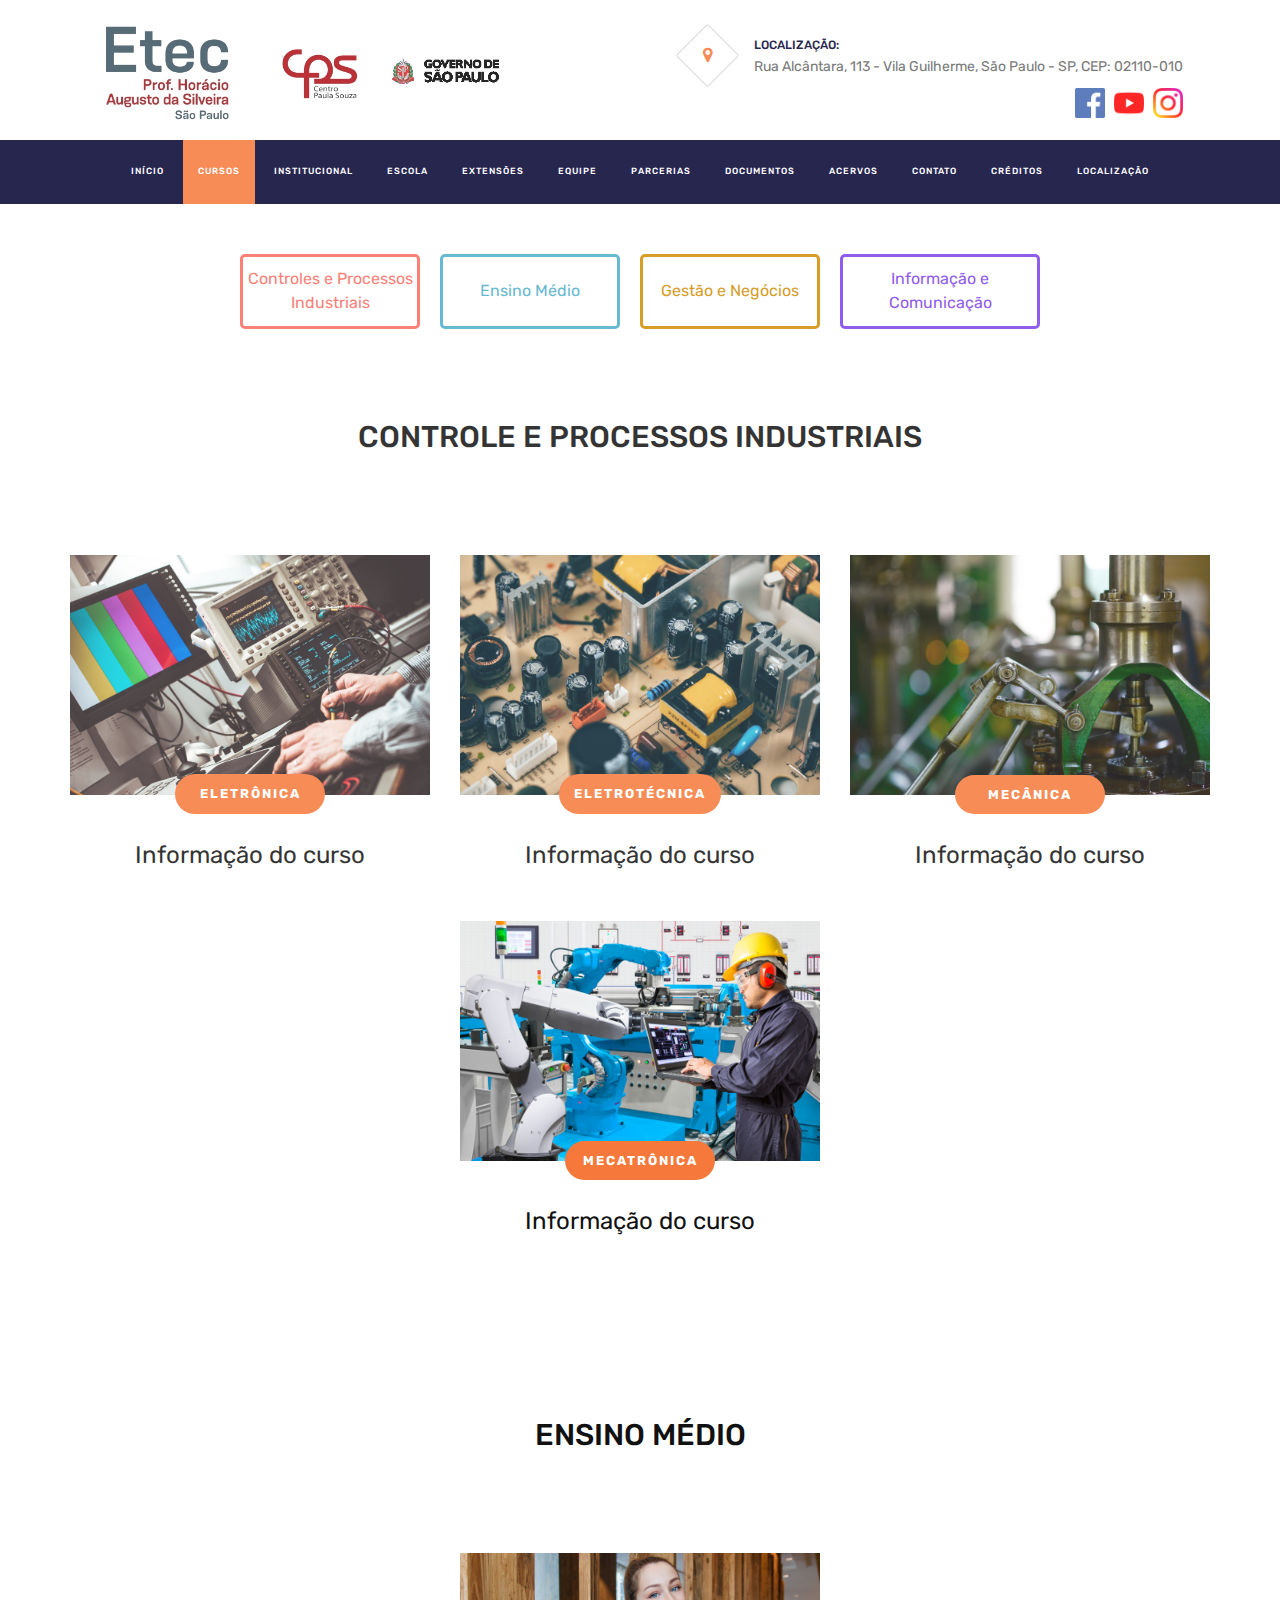
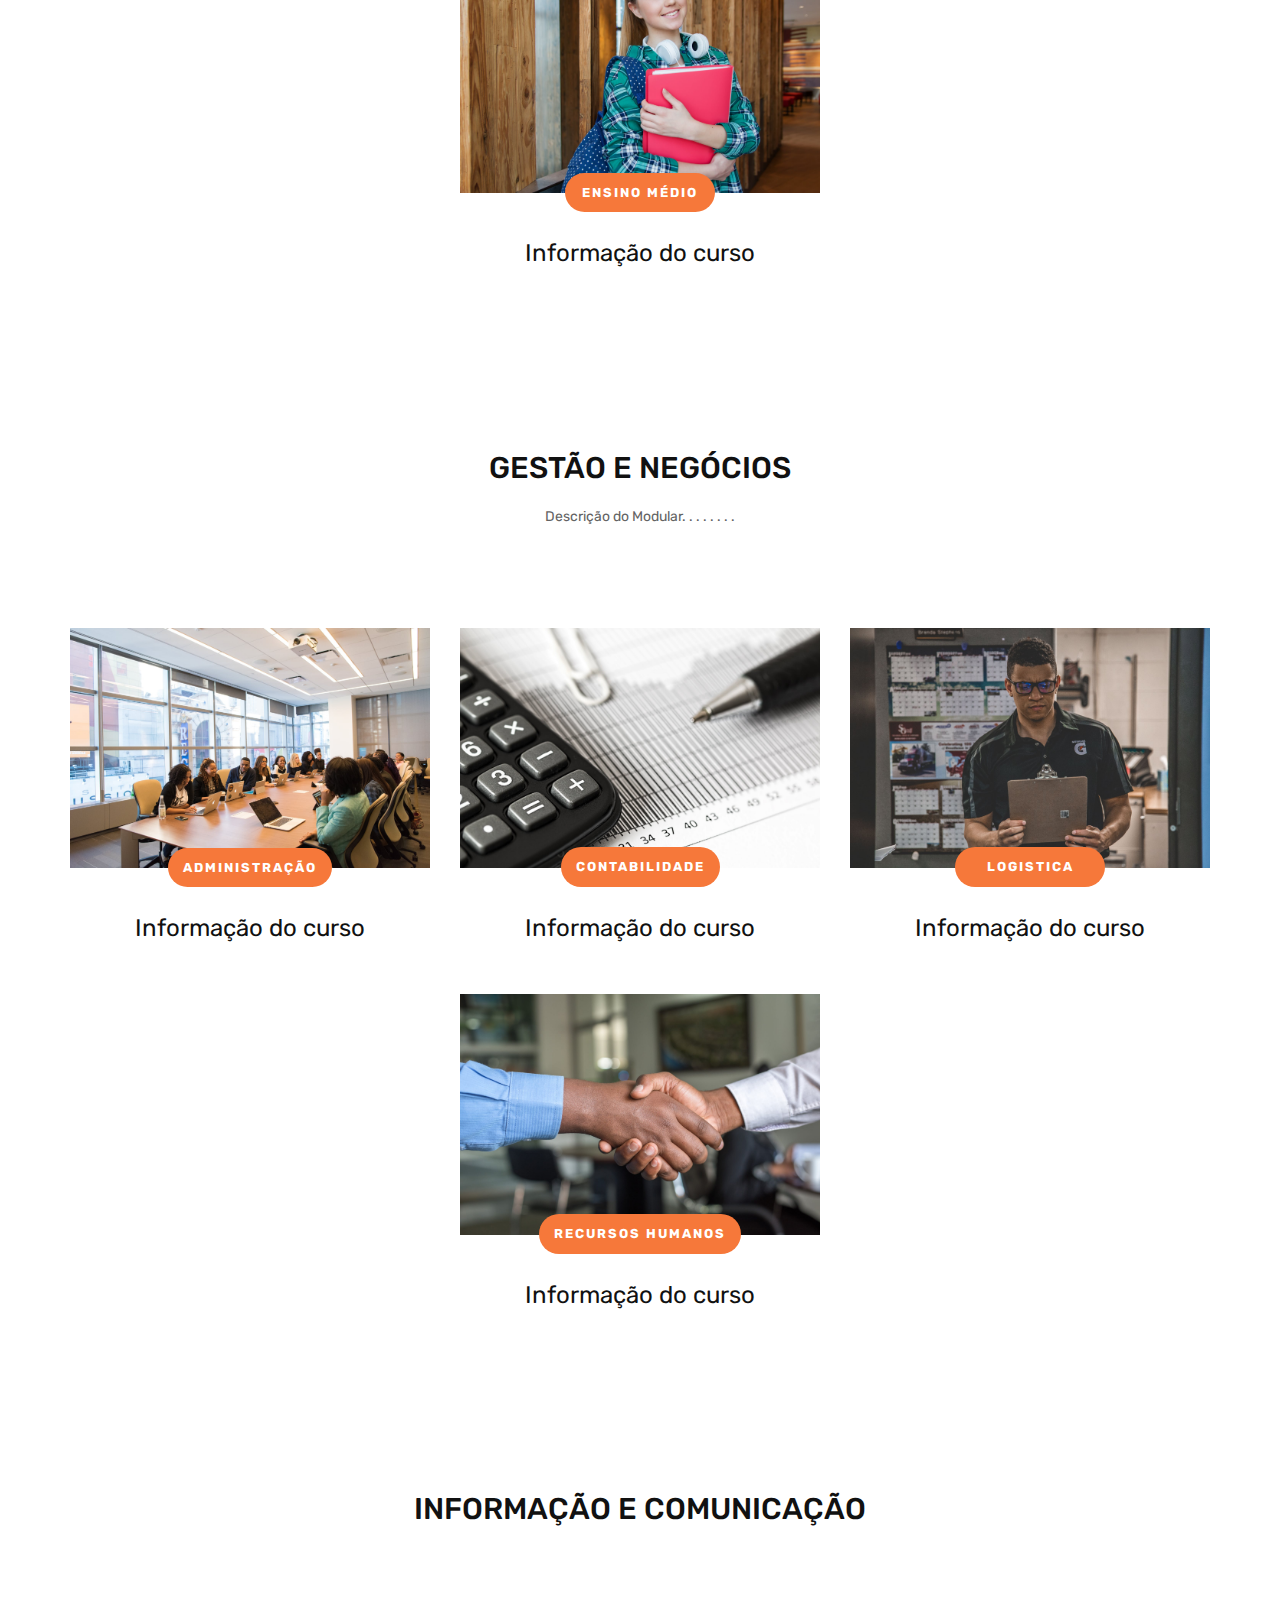
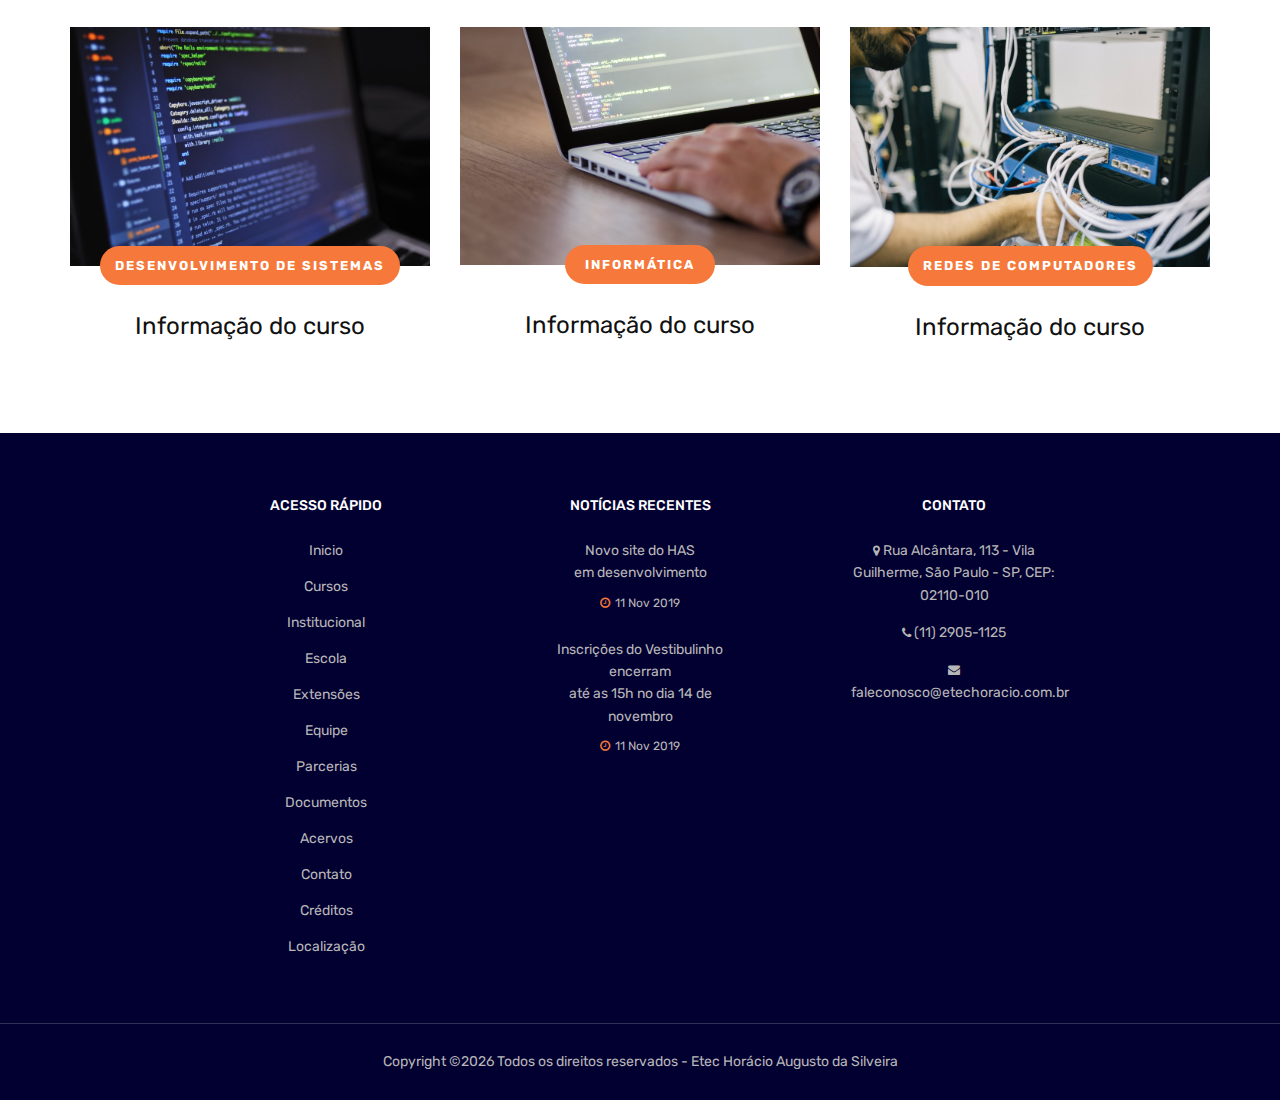
<file: cursos.html>
<!DOCTYPE html>
<html lang="pt-br">
<head>
	<title>Cursos - Etec HAS</title>
	<meta charset="UTF-8">
	<meta name="description" content="Unica University Template">
	<meta name="keywords" content="event, unica, creative, html">
	<meta name="viewport" content="width=device-width, initial-scale=1.0">
	<!-- logo has -->   
	<link href="img/horacio.jpg" rel="shortcut icon"/>

	<!-- Google Fonts -->
	<link href="https://fonts.googleapis.com/css?family=Rubik:400,400i,500,500i,700,700i" rel="stylesheet">

	<!-- Stylesheets -->
	<link rel="stylesheet" href="css/bootstrap.min.css"/>
	<link rel="stylesheet" href="css/font-awesome.min.css"/>
	<link rel="stylesheet" href="css/themify-icons.css"/>
	<link rel="stylesheet" href="css/animate.css"/>
	<link rel="stylesheet" href="css/owl.carousel.css"/>
	<link rel="stylesheet" href="css/style.css"/>


	<!--[if lt IE 9]>
	  <script src="https://oss.maxcdn.com/html5shiv/3.7.2/html5shiv.min.js"></script>
	  <script src="https://oss.maxcdn.com/respond/1.4.2/respond.min.js"></script>
	<![endif]-->

</head>
<body>
	<!-- Page Preloder -->
	<div id="preloder">
		<div class="loader"></div>
	</div>

	<!-- header section -->
	<header class="header-section">
		<div class="container">
			<!-- logo -->
			<a href="index.html"><img src="img/logo_has.png" width="500" alt=""></a>
			<div class="nav-switch">
				<i class="fa fa-bars"></i>
			</div>
			<div class="header-info">
				<div class="hf-item">
					<a target="_blank" href="https://www.google.com.br/maps/place/ETEC+Professor+Hor%C3%A1cio+Augusto+da+Silveira/@-23.519459,-46.5963891,21z/data=!4m5!3m4!1s0x94ce58cbc5bfbf33:0xabc0b13f35ba14cf!8m2!3d-23.5194682!4d-46.5964032">
					<i class="fa fa-map-marker"></i>
					<p><span>Localização:</span>Rua Alcântara, 113 - Vila Guilherme, São Paulo - SP, CEP: 02110-010</p></a>
				</div>
				<div class="header-img-item">
					<a href="https://www.facebook.com/etechoracioaugusto/" target="_blank"><img class="header-img" src="img/services-icons/facebook.png" alt=""></a>
					<a href="https://www.youtube.com/channel/UCRqujd9Sd6G5Rs41KpaC08g" target="_blank"><img class="header-img" src="img/services-icons/youtube.png" alt=""></a>
					<a href="https://www.instagram.com/explore/locations/366631345/." target="_blank"><img class="header-img" src="img/services-icons/instagram.png" alt=""></a>
				</div>
			</div>
		</div>
	</header>
<!-- header section end-->


	<!-- Header section  -->
	<nav class="nav-section">
		<div class="container">
			<ul class="main-menu">
				<li><a href="index.html">Início</a></li>
				<li class="active"><a href="cursos.html">Cursos</a></li>
				<li><a href="institucional.html">Institucional</a></li>
				<li><a href="escola.html">Escola</a></li>
				<li><a href="extensoes.html">Extensões</a></li>
				<li><a href="equipe.html">Equipe</a></li>
				<li><a href="parcerias.html">Parcerias</a></li>
				<li><a href="documentos.html">Documentos</a></li>
				<li><a href="acervos.html">Acervos</a></li>
				<li><a href="contato.html">Contato</a></li>
				<li><a href="credito.html">Créditos</a></li>
				<li><a href="localizacao.html">Localização</a></li>
			</ul>
		</div>
	</nav>
	<!-- Header section end -->

	<!-- Seção de Cursos -->
	<div class="container_botoes">
		<div class="botoes-ancora botao-rosa">
			<a href="#controle_processos">Controles e Processos Industriais</a> 
		</div>
		<div class="botoes-ancora botao-vermelho">  
			<a href="#ensino_medio">Ensino Médio</a> 
		</div>
		<div class="botoes-ancora botao-verde"> 
			<a href="#gestao">Gestão e Negócios</a> 
		</div>
		<div class="botoes-ancora botao-azul"> 
			<a href="#informacao_comunicacao">Informação e Comunicação</a> 
		</div>
	</div>
	<section class="courses-section spad">
		<div class="section-title text-center">
			<h3 class="curso"> <a name="controle_processos"> Controle e Processos Industriais</a></h3> 
		</div>
	<div class="container">
		
		<div class="row">
			<!-- Item de cada curso -->
			<div class="col-lg-4 col-md-6 course-item">
				<div class="course-thumb">
					<img src="img/course/eletronica.jpeg" alt="">
					<div class="course-cat">
						<span>Eletrônica</span>
					</div>
				</div>
				<div class="course-info">
					<h4>Informação do curso</h4>
				</div>
			</div>
			<!-- Item de cada curso -->
			<div class="col-lg-4 col-md-6 course-item">
				<div class="course-thumb">
					<img src="img/course/eletrotecnica.jpeg" alt="">
					<div class="course-cat">
						<span>Eletrotécnica</span>
					</div>
				</div>
				<div class="course-info">
					<h4>Informação do curso</h4>
				</div>
			</div>
			<!-- Item de cada curso -->
			<div class="col-lg-4 col-md-6 course-item">
				<div class="course-thumb">
					<img src="img/course/mecanica.jpeg" alt="">
					<div class="course-cat">
						<span>Mecânica</span>
					</div>
				</div>
				<div class="course-info">
					<h4>Informação do curso</h4>
				</div>
			</div>
			<!-- Item de cada curso -->
			<div class="col-lg-4 col-md-6 course-item curso-item-centralizar">
				<div class="course-thumb">
					<img src="img/course/mecatronica.jpg" alt="">
					<div class="course-cat">
						<span>Mecatrônica</span>
					</div>
				</div>
				<div class="course-info">
					<h4>Informação do curso</h4>
				</div>
			</div>
				</div>
			</div>
</section>

<section class="courses-section spad">
	<div class="section-title text-center">
			<h3 class="curso"><a name="ensino_medio">Ensino Médio</a></h3>
		</div>
<div class="container">
	
	<div class="row">
		<!-- Item de cada curso -->
		<div class="col-lg-4 col-md-6 course-item curso-item-centralizar">
			<div class="course-thumb">
				<img src="img/course/ensino_med.jpeg" alt="">
				<div class="course-cat">
					<span>Ensino Médio</span>
				</div>
			</div>
			<div class="course-info">
				<h4>Informação do curso</h4>
			</div>
		</div>
</section>

<section class="courses-section spad">
	<div class="section-title text-center">
			<h3 class="curso"><a name="gestao">Gestão e Negócios</a></h3>
			<p>Descrição do Modular. . . . . . . .</p>
		</div>
<div class="container">
	
	<div class="row">
		<!-- Item de cada curso -->
		<div class="col-lg-4 col-md-6 course-item">
			<div class="course-thumb">
				<img src="img/course/administracao.jpeg" alt="">
				<div class="course-cat">
					<span>Administração</span>
				</div>
			</div>
			<div class="course-info">
				<h4>Informação do curso</h4>
			</div>
		</div>
		<!-- Item de cada curso -->
		<div class="col-lg-4 col-md-6 course-item">
			<div class="course-thumb">
				<img src="img/course/contabilidade.jpeg" alt="">
				<div class="course-cat">
					<span>Contabilidade</span>
				</div>
			</div>
			<div class="course-info">
				<h4>Informação do curso</h4>
			</div>
		</div>
		<!-- Item de cada curso -->
		<div class="col-lg-4 col-md-6 course-item">
			<div class="course-thumb">
				<img src="img/course/logistica.jpeg" alt="">
				<div class="course-cat">
					<span>Logistica</span>
				</div>
			</div>
			<div class="course-info">
				<h4>Informação do curso</h4>
			</div>
		</div>
		<!-- Item de cada curso -->
		<div class="col-lg-4 col-md-6 course-item curso-item-centralizar">
			<div class="course-thumb">
				<img src="img/course/recursos_humanos.jpeg" alt="">
				<div class="course-cat">
					<span>Recursos Humanos</span>
				</div>
			</div>
			<div class="course-info">
				<h4>Informação do curso</h4>
			</div>
		</div>
</section>

<section class="courses-section spad">
	<div class="section-title text-center">
			<h3 class="curso"><a name="informacao_comunicacao">Informação e Comunicação</a></h3>
		</div>
<div class="container">
	
	<div class="row">
		<!-- Item de cada curso -->
		<div class="col-lg-4 col-md-6 course-item">
			<div class="course-thumb">
				<img src="img/course/desenvolvimento_sistemas.jpeg" alt="">
				<div class="course-cat">
					<span>Desenvolvimento de Sistemas</span>
				</div>
			</div>
			<div class="course-info">
				<h4>Informação do curso</h4>
			</div>
		</div>
		<!-- Item de cada curso -->
		<div class="col-lg-4 col-md-6 course-item">
			<div class="course-thumb">
				<img src="img/course/informatica.jpeg" alt="">
				<div class="course-cat">
					<span>Informática</span>
				</div>
			</div>
			<div class="course-info">
				<h4>Informação do curso</h4>
			</div>
		</div>
		<!-- Item de cada curso -->
		<div class="col-lg-4 col-md-6 course-item">
			<div class="course-thumb">
				<img src="img/course/redes.jpeg" alt="">
				<div class="course-cat">
					<span>Redes de Computadores</span>
				</div>
			</div>
			<div class="course-info">
				<h4>Informação do curso</h4>
			</div>
		</div>
			</div>
		</div>
</section>
<!-- Fim da Seção de cursos-->


	<!-- Seção do Rodapé -->
	<footer class="footer-section">
		<div class="container footer-top">
			<div class="row">
				<div class="col-sm-6 col-lg-3 footer-widget">
					<h6 class="fw-title">ACESSO RÁPIDO</h6>
					<div class="dobule-link">
							<ul class="acesso_footer">
									<li><a href="index.html">Inicio</a></li>
									<li><a href="cursos.html">Cursos</a></li>
									<li><a href="institucional.html">Institucional</a></li>
									<li><a href="escola.html">Escola</a></li>
									<li><a href="extensoes.html">Extensões</a></li>
								    <li><a href="equipe.html">Equipe</a></li>
									<li><a href="parcerias.html">Parcerias</a></li>
									<li><a href="documentos.html">Documentos</a></li>
									<li><a href="acervos.html">Acervos</a></li>
									<li><a href="contato.html">Contato</a></li>
									<li><a href="créditos.html">Créditos</a></li>
									<li><a href="localizacao.html">Localização</a></li>
								</ul>
					</div>
				</div>
				<!-- widget -->
				<div class="col-sm-6 col-lg-3 footer-widget">
					<h6 class="fw-title">Notícias Recentes</h6>
					<ul class="recent-post">
						<li>
							<p>Novo site do HAS <br> em desenvolvimento</p>
							<span><i class="fa fa-clock-o"></i>11 Nov 2019</span>
						</li>
						<li>
							<p>Inscrições do Vestibulinho encerram<br> até as 15h no dia 14 de novembro</p>
							<span><i class="fa fa-clock-o"></i>11 Nov 2019</span>
						</li>
					</ul>
				</div>
				<!-- widget -->
				<div class="col-sm-6 col-lg-3 footer-widget">
					<h6 class="fw-title">Contato</h6>
					<ul class="contact">
						<li><p><i class="fa fa-map-marker"></i> Rua Alcântara, 113 - Vila Guilherme, São Paulo - SP, CEP: 02110-010</p></li>
						<li><p><i class="fa fa-phone"></i> (11) 2905-1125</p></li>
						<li><p><i class="fa fa-envelope"></i> faleconosco@etechoracio.com.br</p></li>
					</ul>
				</div>
			</div>
		</div>
		<!-- copyright -->
		<div class="copyright">
			<div class="container">
			<p>
			Copyright &copy;<script>document.write(new Date().getFullYear());</script>
			Todos os direitos reservados - Etec Horácio Augusto da Silveira
			</p>
			</div>		
		</div>
	</footer>
	<!-- Fim da seção de rodapé-->

	<a href="#top" class="glyphicon glyphicon-chevron-up"><img class="subir" src="img/services-icons/subir.png" alt=""></a>
	<script src="js/jquery-3.2.1.min.js"></script>
	<script src="js/owl.carousel.min.js"></script>
	<script src="js/jquery.countdown.js"></script>
	<script src="js/masonry.pkgd.min.js"></script>
	<script src="js/magnific-popup.min.js"></script>
	<script src="js/main.js"></script>
	
</body>
</html>
</file>
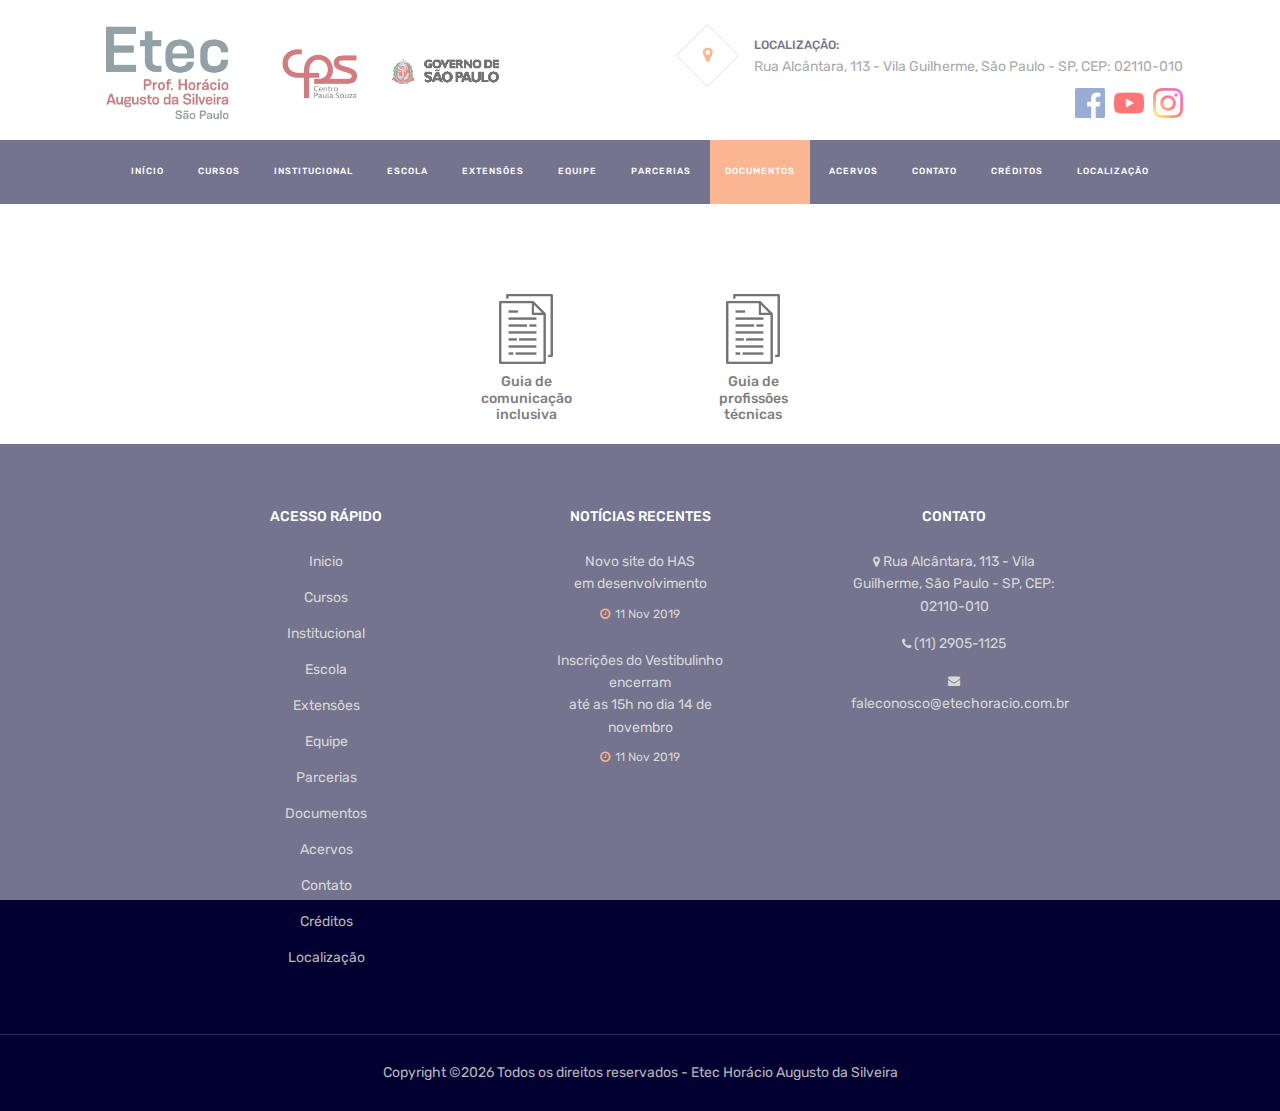
<file: documentos.html>
<!DOCTYPE html>
<html lang="pt-br">
<head>
	<title>Etec HAS</title>
	<meta charset="UTF-8">
	<meta name="viewport" content="width=device-width, initial-scale=1.0">
	<link href="img/horacio.jpg" rel="shortcut icon"/>
	<link href="https://fonts.googleapis.com/css?family=Rubik:400,400i,500,500i,700,700i" rel="stylesheet">
	<link rel="stylesheet" href="css/bootstrap.min.css"/>
	<link rel="stylesheet" href="css/font-awesome.min.css"/>
	<link rel="stylesheet" href="css/themify-icons.css"/>
	<link rel="stylesheet" href="css/magnific-popup.css"/>
	<link rel="stylesheet" href="css/animate.css"/>
	<link rel="stylesheet" href="css/owl.carousel.css"/>
	<link rel="stylesheet" href="css/style.css"/>
</head>
<body>
	<!-- Pré-carregador da página -->
	<div id="preloder">
		<div class="loader"></div>
	</div>

	<!-- header section -->
	<header class="header-section">
		<div class="container">
			<!-- logo -->
			<a href="index.html"><img src="img/logo_has.png" width="500" alt=""></a>
			<div class="nav-switch">
				<i class="fa fa-bars"></i>
			</div>
			<div class="header-info">
				<div class="hf-item">
					<a target="_blank" href="https://www.google.com.br/maps/place/ETEC+Professor+Hor%C3%A1cio+Augusto+da+Silveira/@-23.519459,-46.5963891,21z/data=!4m5!3m4!1s0x94ce58cbc5bfbf33:0xabc0b13f35ba14cf!8m2!3d-23.5194682!4d-46.5964032">
					<i class="fa fa-map-marker"></i>
					<p><span>Localização:</span>Rua Alcântara, 113 - Vila Guilherme, São Paulo - SP, CEP: 02110-010</p></a>
				</div>
				<div class="header-img-item">
					<a href="https://www.facebook.com/etechoracioaugusto/" target="_blank"><img class="header-img" src="img/services-icons/facebook.png" alt=""></a>
					<a href="https://www.youtube.com/channel/UCRqujd9Sd6G5Rs41KpaC08g" target="_blank"><img class="header-img" src="img/services-icons/youtube.png" alt=""></a>
					<a href="https://www.instagram.com/explore/locations/366631345/." target="_blank"><img class="header-img" src="img/services-icons/instagram.png" alt=""></a>
				</div>
			</div>
		</div>
	</header>
<!-- header section end-->


	<!-- Header section  -->
	<nav class="nav-section">
		<div class="container">
			<ul class="main-menu">
				<li><a href="index.html">Início</a></li>
				<li><a href="cursos.html">Cursos</a></li>
				<li><a href="institucional.html">Institucional</a></li>
				<li><a href="escola.html">Escola</a></li>
				<li><a href="extensoes.html">Extensões</a></li>
				<li><a href="equipe.html">Equipe</a></li>
                <li><a href="parcerias.html">Parcerias</a></li>
                <li class="active"><a href="documentos.html">Documentos</a></li>
                <li><a href="acervos.html">Acervos</a></li>
                <li><a href="contato.html">Contato</a></li>
				<li><a href="credito.html">Créditos</a></li>
				<li><a href="localizacao.html">Localização</a></li>
			</ul>
		</div>
	</nav>
    <!-- Fim Header section -->
    
	<!-- Seção de Parcerias -->
	<section class="service-section spad">
		<div class="container services">
			<div class="row">
				<div class="col-lg-4 col-sm-6 service-item"id="item-inovacps">
					<a target="_blank" href="docs/2019-guia-comunicacao-inclusiva-1.pdf">
					<div>
						<img class="documentos-img" src="img/services-icons/paper.png" alt="1"> 
					</div>
					</a>
					<div class="service-content">
					<a target="_blank" href="docs/2019-guia-comunicacao-inclusiva-1.pdf"><h6>Guia de comunicação inclusiva</h6></a>
					</div>
				</div>
				<div class="col-lg-4 col-sm-6 service-item" id="item-microsoft">
					<a target="_blank" href="docs/2020_guia_profissoes_tecnicas_final_ETECs.pdf">
					<div>
						<img class="documentos-img" src="img/services-icons/paper.png" alt="1">
					</div>
					</a>
					<div class="service-content">
					<a target="_blank" href="docs/2020_guia_profissoes_tecnicas_final_ETECs.pdf"><h6>Guia de profissões técnicas</h6></a>
					</div>
				</div>
		</div>
	</section>
    <!-- Fim Seção de Parcerias -->

	<!-- Seção do Rodapé -->
	<footer class="footer-section">
		<div class="container footer-top">
			<div class="row">
				<div class="col-sm-6 col-lg-3 footer-widget">
					<h6 class="fw-title">ACESSO RÁPIDO</h6>
					<div class="dobule-link">
							<ul class="acesso_footer">
									<li><a href="index.html">Inicio</a></li>
									<li><a href="cursos.html">Cursos</a></li>
									<li><a href="institucional.html">Institucional</a></li>
									<li><a href="escola.html">Escola</a></li>
									<li><a href="extensoes.html">Extensões</a></li>
								    <li><a href="equipe.html">Equipe</a></li>
									<li><a href="parcerias.html">Parcerias</a></li>
									<li><a href="documentos.html">Documentos</a></li>
									<li><a href="acervos.html">Acervos</a></li>
									<li><a href="contato.html">Contato</a></li>
									<li><a href="créditos.html">Créditos</a></li>
									<li><a href="localizacao.html">Localização</a></li>
								</ul>
					</div>
				</div>
				<!-- widget -->
				<div class="col-sm-6 col-lg-3 footer-widget">
					<h6 class="fw-title">Notícias Recentes</h6>
					<ul class="recent-post">
						<li>
							<p>Novo site do HAS <br> em desenvolvimento</p>
							<span><i class="fa fa-clock-o"></i>11 Nov 2019</span>
						</li>
						<li>
							<p>Inscrições do Vestibulinho encerram<br> até as 15h no dia 14 de novembro</p>
							<span><i class="fa fa-clock-o"></i>11 Nov 2019</span>
						</li>
					</ul>
				</div>
				<!-- widget -->
				<div class="col-sm-6 col-lg-3 footer-widget">
					<h6 class="fw-title">Contato</h6>
					<ul class="contact">
						<li><p><i class="fa fa-map-marker"></i> Rua Alcântara, 113 - Vila Guilherme, São Paulo - SP, CEP: 02110-010</p></li>
						<li><p><i class="fa fa-phone"></i> (11) 2905-1125</p></li>
						<li><p><i class="fa fa-envelope"></i> faleconosco@etechoracio.com.br</p></li>
					</ul>
				</div>
			</div>
		</div>
		<!-- copyright -->
		<div class="copyright">
			<div class="container">
			<p>
			Copyright &copy;<script>document.write(new Date().getFullYear());</script>
			Todos os direitos reservados - Etec Horácio Augusto da Silveira
			</p>
			</div>		
		</div>
	</footer>
	<!-- Fim da seção de rodapé-->
	<a href="#top" class="glyphicon glyphicon-chevron-up"><img class="subir" src="img/services-icons/subir.png" alt=""></a>
	<script src="js/jquery-3.2.1.min.js"></script>
	<script src="js/owl.carousel.min.js"></script>
	<script src="js/jquery.countdown.js"></script>
	<script src="js/masonry.pkgd.min.js"></script>
	<script src="js/magnific-popup.min.js"></script>
	<script src="js/carousel.js"></script>
	<script src="js/main.js"></script>
	
</body>
</html>
</file>
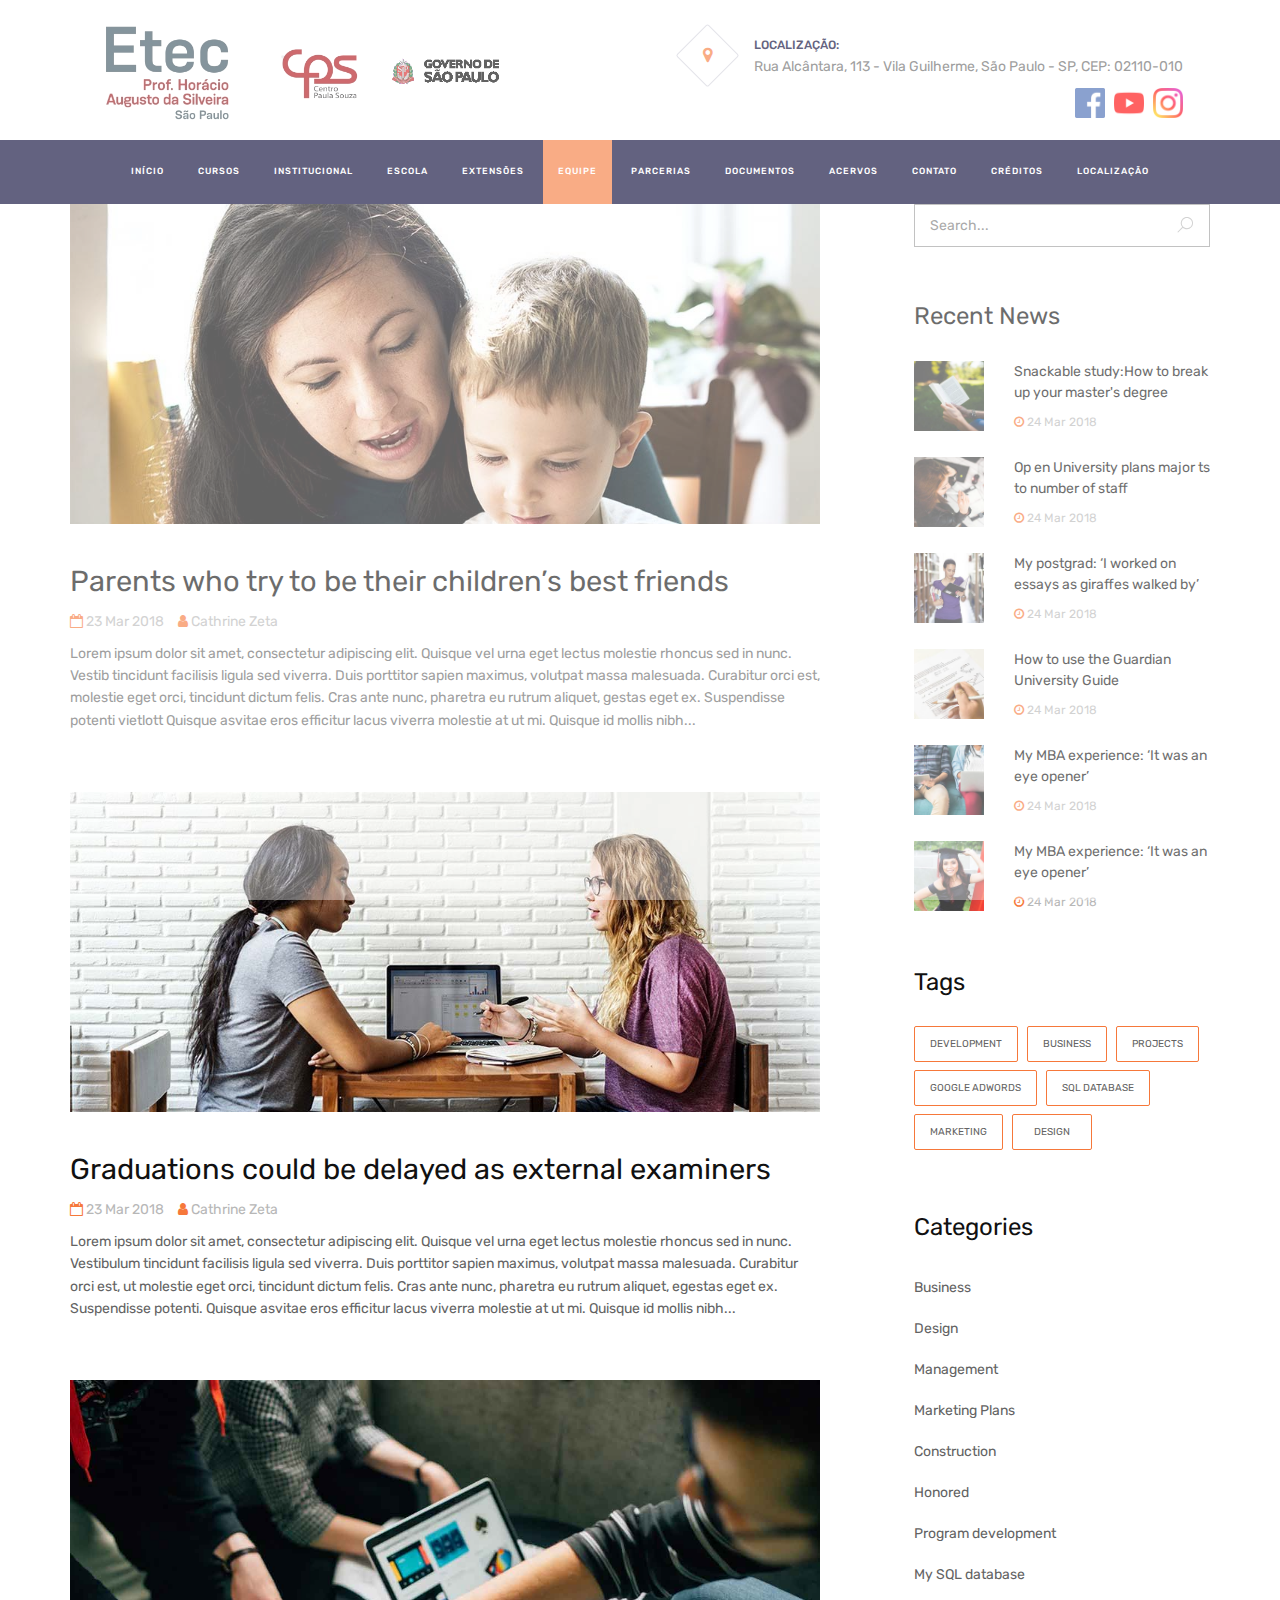
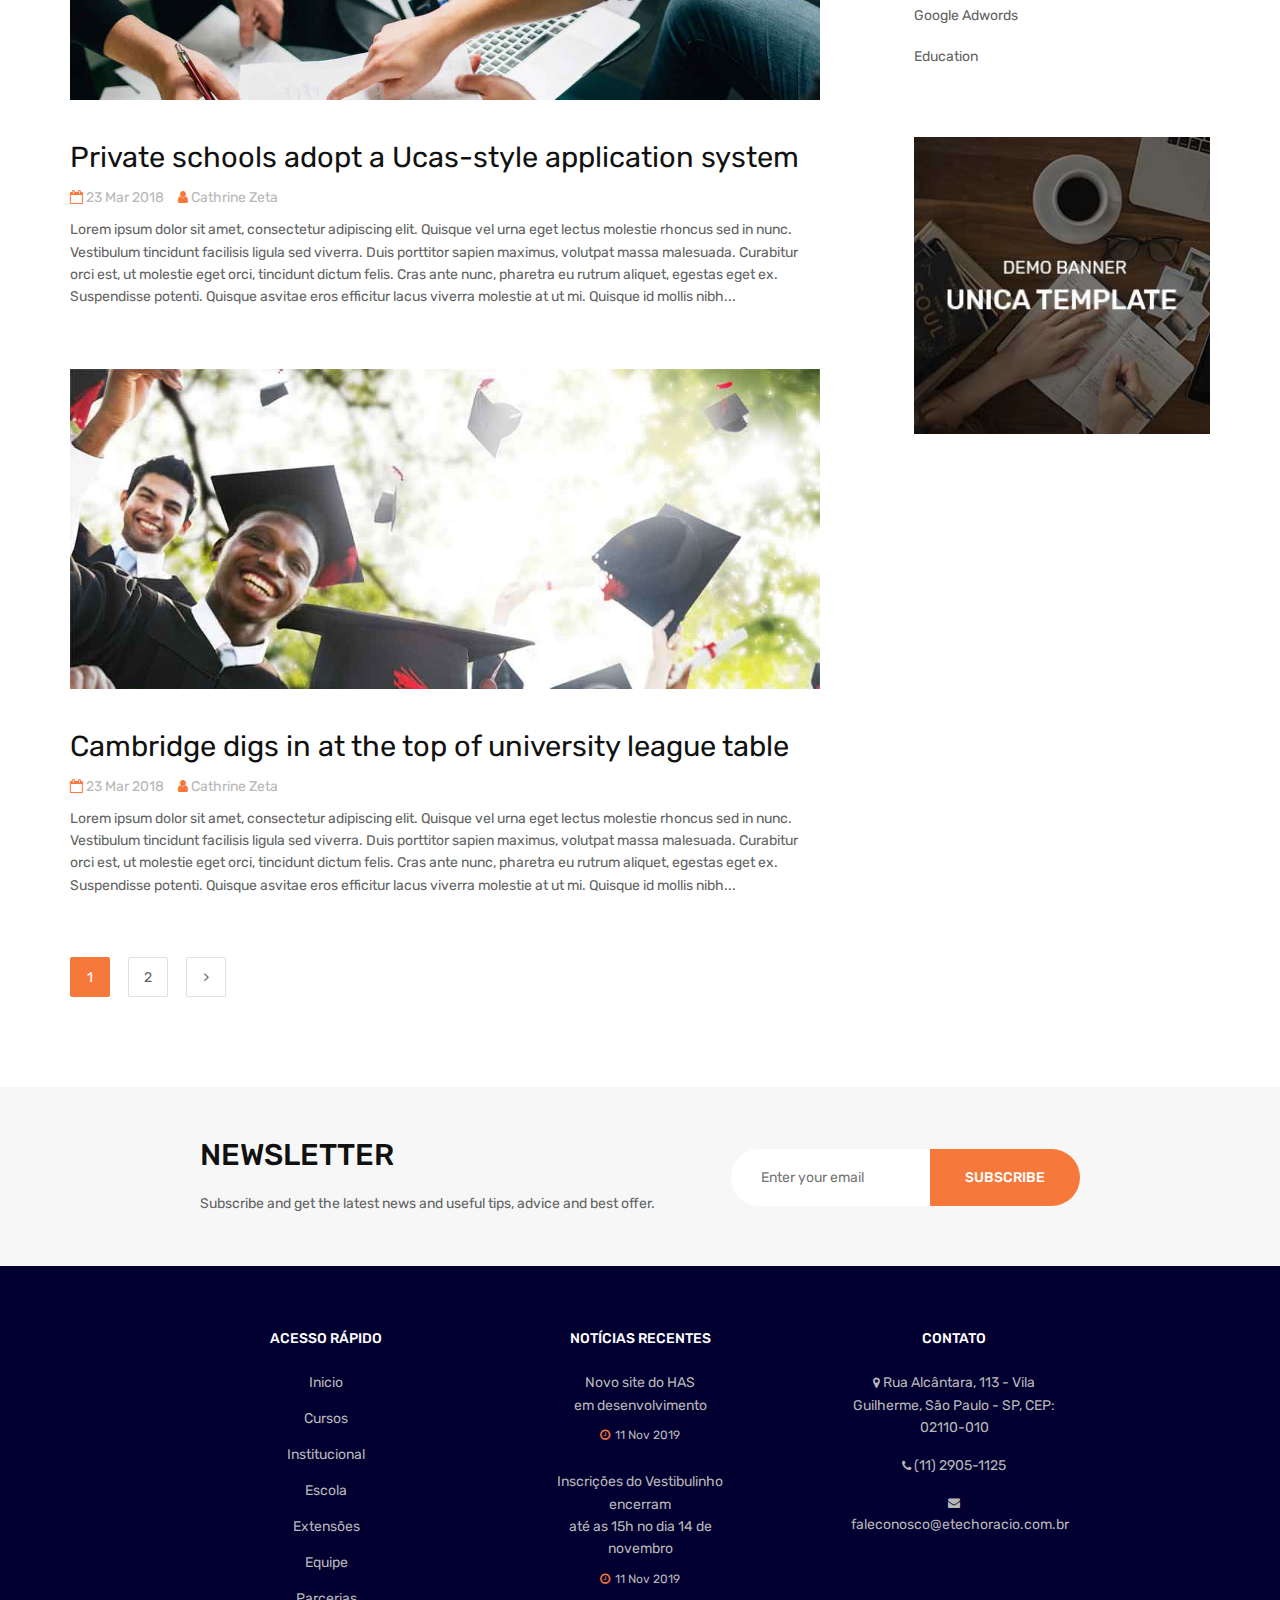
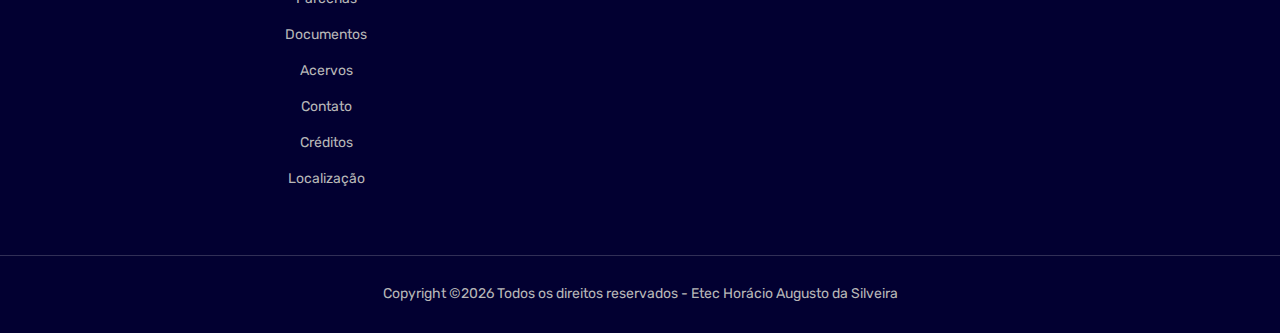
<file: equipe.html>
<!DOCTYPE html>
<html lang="en">
<head>
	<title>Institucional - Etec HAS</title>
	<meta charset="UTF-8">
	<meta name="description" content="Unica University Template">
	<meta name="keywords" content="event, unica, creative, html">
	<meta name="viewport" content="width=device-width, initial-scale=1.0">
	<!-- logo has -->   
	<link href="img/horacio.jpg" rel="shortcut icon"/>

	<!-- Google Fonts -->
	<link href="https://fonts.googleapis.com/css?family=Rubik:400,400i,500,500i,700,700i" rel="stylesheet">

	<!-- Stylesheets -->
	<link rel="stylesheet" href="css/bootstrap.min.css"/>
	<link rel="stylesheet" href="css/font-awesome.min.css"/>
	<link rel="stylesheet" href="css/themify-icons.css"/>
	<link rel="stylesheet" href="css/owl.carousel.css"/>
	<link rel="stylesheet" href="css/style.css"/>


	<!--[if lt IE 9]>
	  <script src="https://oss.maxcdn.com/html5shiv/3.7.2/html5shiv.min.js"></script>
	  <script src="https://oss.maxcdn.com/respond/1.4.2/respond.min.js"></script>
	<![endif]-->

</head>
<body>
	<!-- Page Preloder -->
	<div id="preloder">
		<div class="loader"></div>
	</div>

	
	<!-- header section -->
	<header class="header-section">
		<div class="container">
			<!-- logo -->
			<a href="index.html"><img src="img/logo_has.png" width="500" alt=""></a>
			<div class="nav-switch">
				<i class="fa fa-bars"></i>
			</div>
			<div class="header-info">
				<div class="hf-item">
					<a target="_blank" href="https://www.google.com.br/maps/place/ETEC+Professor+Hor%C3%A1cio+Augusto+da+Silveira/@-23.519459,-46.5963891,21z/data=!4m5!3m4!1s0x94ce58cbc5bfbf33:0xabc0b13f35ba14cf!8m2!3d-23.5194682!4d-46.5964032">
					<i class="fa fa-map-marker"></i>
					<p><span>Localização:</span>Rua Alcântara, 113 - Vila Guilherme, São Paulo - SP, CEP: 02110-010</p></a>
				</div>
				<div class="header-img-item">
					<a href="https://www.facebook.com/etechoracioaugusto/" target="_blank"><img class="header-img" src="img/services-icons/facebook.png" alt=""></a>
					<a href="https://www.youtube.com/channel/UCRqujd9Sd6G5Rs41KpaC08g" target="_blank"><img class="header-img" src="img/services-icons/youtube.png" alt=""></a>
					<a href="https://www.instagram.com/explore/locations/366631345/." target="_blank"><img class="header-img" src="img/services-icons/instagram.png" alt=""></a>
				</div>
			</div>
		</div>
	</header>
<!-- header section end-->


	<!-- Header section  -->
	<nav class="nav-section">
		<div class="container">
			<ul class="main-menu">
				<li><a href="index.html">Início</a></li>
				<li><a href="cursos.html">Cursos</a></li>
				<li><a href="institucional.html">Institucional</a></li>
				<li><a href="escola.html">Escola</a></li>
				<li><a href="extensoes.html">Extensões</a></li>
				<li class="active"><a href="equipe.html">Equipe</a></li>
				<li><a href="parcerias.html">Parcerias</a></li>
				<li><a href="documentos.html">Documentos</a></li>
				<li><a href="acervos.html">Acervos</a></li>
				<li><a href="contato.html">Contato</a></li>
				<li><a href="credito.html">Créditos</a></li>
				<li><a href="localizacao.html">Localização</a></li>
			</ul>
		</div>
	</nav>
	<!-- Header section end -->

	<!-- Blog page section  -->
	<section class="blog-page-section spad pt-0">
		<div class="container">
			<div class="row">
				<div class="col-lg-8 post-list">
					<div class="post-item">
						<div class="post-thumb set-bg" data-setbg="img/blog/1.jpg"></div>
						<div class="post-content">
							<h3><a href="single-blog.html">Parents who try to be their children’s best friends</a></h3>
							<div class="post-meta">
								<span><i class="fa fa-calendar-o"></i> 23 Mar 2018</span>
								<span><i class="fa fa-user"></i> Cathrine Zeta</span>
							</div>
							<p>Lorem ipsum dolor sit amet, consectetur adipiscing elit. Quisque vel urna eget lectus molestie rhoncus sed in nunc. Vestib tincidunt facilisis ligula sed viverra. Duis porttitor sapien maximus, volutpat massa malesuada. Curabitur orci est, molestie eget orci, tincidunt dictum felis. Cras ante nunc, pharetra eu rutrum aliquet, gestas eget ex. Suspendisse potenti vietlott Quisque asvitae eros efficitur lacus viverra molestie at ut mi. Quisque id mollis nibh...</p>
						</div>
					</div>
					<div class="post-item">
						<div class="post-thumb set-bg" data-setbg="img/blog/2.jpg"></div>
						<div class="post-content">
							<h3><a href="single-blog.html">Graduations could be delayed as external examiners</a></h3>
							<div class="post-meta">
								<span><i class="fa fa-calendar-o"></i> 23 Mar 2018</span>
								<span><i class="fa fa-user"></i> Cathrine Zeta</span>
							</div>
							<p>Lorem ipsum dolor sit amet, consectetur adipiscing elit. Quisque vel urna eget lectus molestie rhoncus sed in nunc. Vestibulum tincidunt facilisis ligula sed viverra. Duis porttitor sapien maximus, volutpat massa malesuada. Curabitur orci est, ut molestie eget orci, tincidunt dictum felis. Cras ante nunc, pharetra eu rutrum aliquet, egestas eget ex. Suspendisse potenti. Quisque asvitae eros efficitur lacus viverra molestie at ut mi. Quisque id mollis nibh...</p>
						</div>
					</div>
					<div class="post-item">
						<div class="post-thumb set-bg" data-setbg="img/blog/3.jpg"></div>
						<div class="post-content">
							<h3><a href="single-blog.html">Private schools adopt a Ucas-style application system</a></h3>
							<div class="post-meta">
								<span><i class="fa fa-calendar-o"></i> 23 Mar 2018</span>
								<span><i class="fa fa-user"></i> Cathrine Zeta</span>
							</div>
							<p>Lorem ipsum dolor sit amet, consectetur adipiscing elit. Quisque vel urna eget lectus molestie rhoncus sed in nunc. Vestibulum tincidunt facilisis ligula sed viverra. Duis porttitor sapien maximus, volutpat massa malesuada. Curabitur orci est, ut molestie eget orci, tincidunt dictum felis. Cras ante nunc, pharetra eu rutrum aliquet, egestas eget ex. Suspendisse potenti. Quisque asvitae eros efficitur lacus viverra molestie at ut mi. Quisque id mollis nibh...</p>
						</div>
					</div>
					<div class="post-item">
						<div class="post-thumb set-bg" data-setbg="img/blog/4.jpg"></div>
						<div class="post-content">
							<h3><a href="single-blog.html">Cambridge digs in at the top of university league table</a></h3>
							<div class="post-meta">
								<span><i class="fa fa-calendar-o"></i> 23 Mar 2018</span>
								<span><i class="fa fa-user"></i> Cathrine Zeta</span>
							</div>
							<p>Lorem ipsum dolor sit amet, consectetur adipiscing elit. Quisque vel urna eget lectus molestie rhoncus sed in nunc. Vestibulum tincidunt facilisis ligula sed viverra. Duis porttitor sapien maximus, volutpat massa malesuada. Curabitur orci est, ut molestie eget orci, tincidunt dictum felis. Cras ante nunc, pharetra eu rutrum aliquet, egestas eget ex. Suspendisse potenti. Quisque asvitae eros efficitur lacus viverra molestie at ut mi. Quisque id mollis nibh...</p>
						</div>
					</div>
					<ul class="site-pageination">
						<li><a href="#" class="active">1</a></li>
						<li><a href="#">2</a></li>
						<li><a href="#"><i class="fa fa-angle-right"></i></a></li>
					</ul>
				</div>
				<!-- sidebar -->
				<div class="col-sm-8 col-md-5 col-lg-4 col-xl-3 offset-xl-1 offset-0 pl-xl-0 sidebar">
					<!-- widget -->
					<div class="widget">
						<form class="search-widget">
							<input type="text" placeholder="Search...">
							<button><i class="ti-search"></i></button>
						</form>
					</div>
					<!-- widget -->
					<div class="widget">
						<h5 class="widget-title">Recent News</h5>
						<div class="recent-post-widget">
							<!-- recent post -->
							<div class="rp-item">
								<div class="rp-thumb set-bg" data-setbg="img/blog/recent-post/1.jpg"></div>
								<div class="rp-content">
									<h6>Snackable study:How to break up your master's degree</h6>
									<p><i class="fa fa-clock-o"></i> 24 Mar 2018</p>
								</div>
							</div>
							<!-- recent post -->
							<div class="rp-item">
								<div class="rp-thumb set-bg" data-setbg="img/blog/recent-post/2.jpg"></div>
								<div class="rp-content">
									<h6>Op en University plans major ts to number of staff</h6>
									<p><i class="fa fa-clock-o"></i> 24 Mar 2018</p>
								</div>
							</div>
							<!-- recent post -->
							<div class="rp-item">
								<div class="rp-thumb set-bg" data-setbg="img/blog/recent-post/3.jpg"></div>
								<div class="rp-content">
									<h6>My postgrad: ‘I worked on essays as giraffes walked by’</h6>
									<p><i class="fa fa-clock-o"></i> 24 Mar 2018</p>
								</div>
							</div>
							<!-- recent post -->
							<div class="rp-item">
								<div class="rp-thumb set-bg" data-setbg="img/blog/recent-post/4.jpg"></div>
								<div class="rp-content">
									<h6>How to use the Guardian University Guide</h6>
									<p><i class="fa fa-clock-o"></i> 24 Mar 2018</p>
								</div>
							</div>
							<!-- recent post -->
							<div class="rp-item">
								<div class="rp-thumb set-bg" data-setbg="img/blog/recent-post/5.jpg"></div>
								<div class="rp-content">
									<h6>My MBA experience: ‘It was an eye opener’</h6>
									<p><i class="fa fa-clock-o"></i> 24 Mar 2018</p>
								</div>
							</div>
							<!-- recent post -->
							<div class="rp-item">
								<div class="rp-thumb set-bg" data-setbg="img/blog/recent-post/6.jpg"></div>
								<div class="rp-content">
									<h6>My MBA experience: ‘It was an eye opener’</h6>
									<p><i class="fa fa-clock-o"></i> 24 Mar 2018</p>
								</div>
							</div>
						</div>
					</div>
					<!-- widget -->
					<div class="widget">
						<h4 class="widget-title">Tags</h4>
						<div class="tags">
							<a href="#">DEVELOPMENT</a>
							<a href="#">BUSINESS</a>
							<a href="#">PROJECTS</a>
							<a href="#">GOOGLE ADWORDS</a>
							<a href="#">SQL DATABASE</a>
							<a href="#">MARKETING</a>
							<a href="#">DESIGN</a>
						</div>
					</div>
					<!-- widget -->
					<div class="widget">
						<h4 class="widget-title">Categories</h4>
						<ul>
							<li><a href="">Business</a></li>
							<li><a href="">Design</a></li>
							<li><a href="">Management</a></li>
							<li><a href="">Marketing Plans</a></li>
							<li><a href="">Construction</a></li>
							<li><a href="">Honored</a></li>
							<li><a href="">Program development</a></li>
							<li><a href="">My SQL database</a></li>
							<li><a href="">Google Adwords</a></li>
							<li><a href="">Education</a></li>
						</ul>
					</div>
					<!-- widget -->
					<div class="widget">
						<img src="img/ad.jpg" alt="">
					</div>
				</div>
			</div>
		</div>
	</section>
	<!-- Blog page section end -->


	<!-- Newsletter section -->
	<section class="newsletter-section">
		<div class="container">
			<div class="row">
				<div class="col-md-5 col-lg-7">
					<div class="section-title mb-md-0">
					<h3>NEWSLETTER</h3>
					<p>Subscribe and get the latest news and useful tips, advice and best offer.</p>
				</div>
				</div>
				<div class="col-md-7 col-lg-5">
					<form class="newsletter">
						<input type="text" placeholder="Enter your email">
						<button class="site-btn">SUBSCRIBE</button>
					</form>
				</div>
			</div>
		</div>
	</section>
	<!-- Newsletter section end -->	


	<!-- Seção do Rodapé -->
	<footer class="footer-section">
		<div class="container footer-top">
			<div class="row">
				<div class="col-sm-6 col-lg-3 footer-widget">
					<h6 class="fw-title">ACESSO RÁPIDO</h6>
					<div class="dobule-link">
							<ul class="acesso_footer">
									<li><a href="index.html">Inicio</a></li>
									<li><a href="cursos.html">Cursos</a></li>
									<li><a href="institucional.html">Institucional</a></li>
									<li><a href="escola.html">Escola</a></li>
									<li><a href="extensoes.html">Extensões</a></li>
								    <li><a href="equipe.html">Equipe</a></li>
									<li><a href="parcerias.html">Parcerias</a></li>
									<li><a href="documentos.html">Documentos</a></li>
									<li><a href="acervos.html">Acervos</a></li>
									<li><a href="contato.html">Contato</a></li>
									<li><a href="créditos.html">Créditos</a></li>
									<li><a href="localizacao.html">Localização</a></li>
								</ul>
					</div>
				</div>
				<!-- widget -->
				<div class="col-sm-6 col-lg-3 footer-widget">
					<h6 class="fw-title">Notícias Recentes</h6>
					<ul class="recent-post">
						<li>
							<p>Novo site do HAS <br> em desenvolvimento</p>
							<span><i class="fa fa-clock-o"></i>11 Nov 2019</span>
						</li>
						<li>
							<p>Inscrições do Vestibulinho encerram<br> até as 15h no dia 14 de novembro</p>
							<span><i class="fa fa-clock-o"></i>11 Nov 2019</span>
						</li>
					</ul>
				</div>
				<!-- widget -->
				<div class="col-sm-6 col-lg-3 footer-widget">
					<h6 class="fw-title">Contato</h6>
					<ul class="contact">
						<li><p><i class="fa fa-map-marker"></i> Rua Alcântara, 113 - Vila Guilherme, São Paulo - SP, CEP: 02110-010</p></li>
						<li><p><i class="fa fa-phone"></i> (11) 2905-1125</p></li>
						<li><p><i class="fa fa-envelope"></i> faleconosco@etechoracio.com.br</p></li>
					</ul>
				</div>
			</div>
		</div>
		<!-- copyright -->
		<div class="copyright">
			<div class="container">
			<p>
			Copyright &copy;<script>document.write(new Date().getFullYear());</script>
			Todos os direitos reservados - Etec Horácio Augusto da Silveira
			</p>
			</div>		
		</div>
	</footer>
	<!-- Fim da seção de rodapé-->

	<a href="#top" class="glyphicon glyphicon-chevron-up"><img class="subir" src="img/services-icons/subir.png" alt=""></a>
	<!--====== Javascripts & Jquery ======-->
	<script src="js/jquery-3.2.1.min.js"></script>
	<script src="js/owl.carousel.min.js"></script>
	<script src="js/jquery.countdown.js"></script>
	<script src="js/masonry.pkgd.min.js"></script>
	<script src="js/magnific-popup.min.js"></script>
	<script src="js/main.js"></script>
	
</body>
</html>
</file>
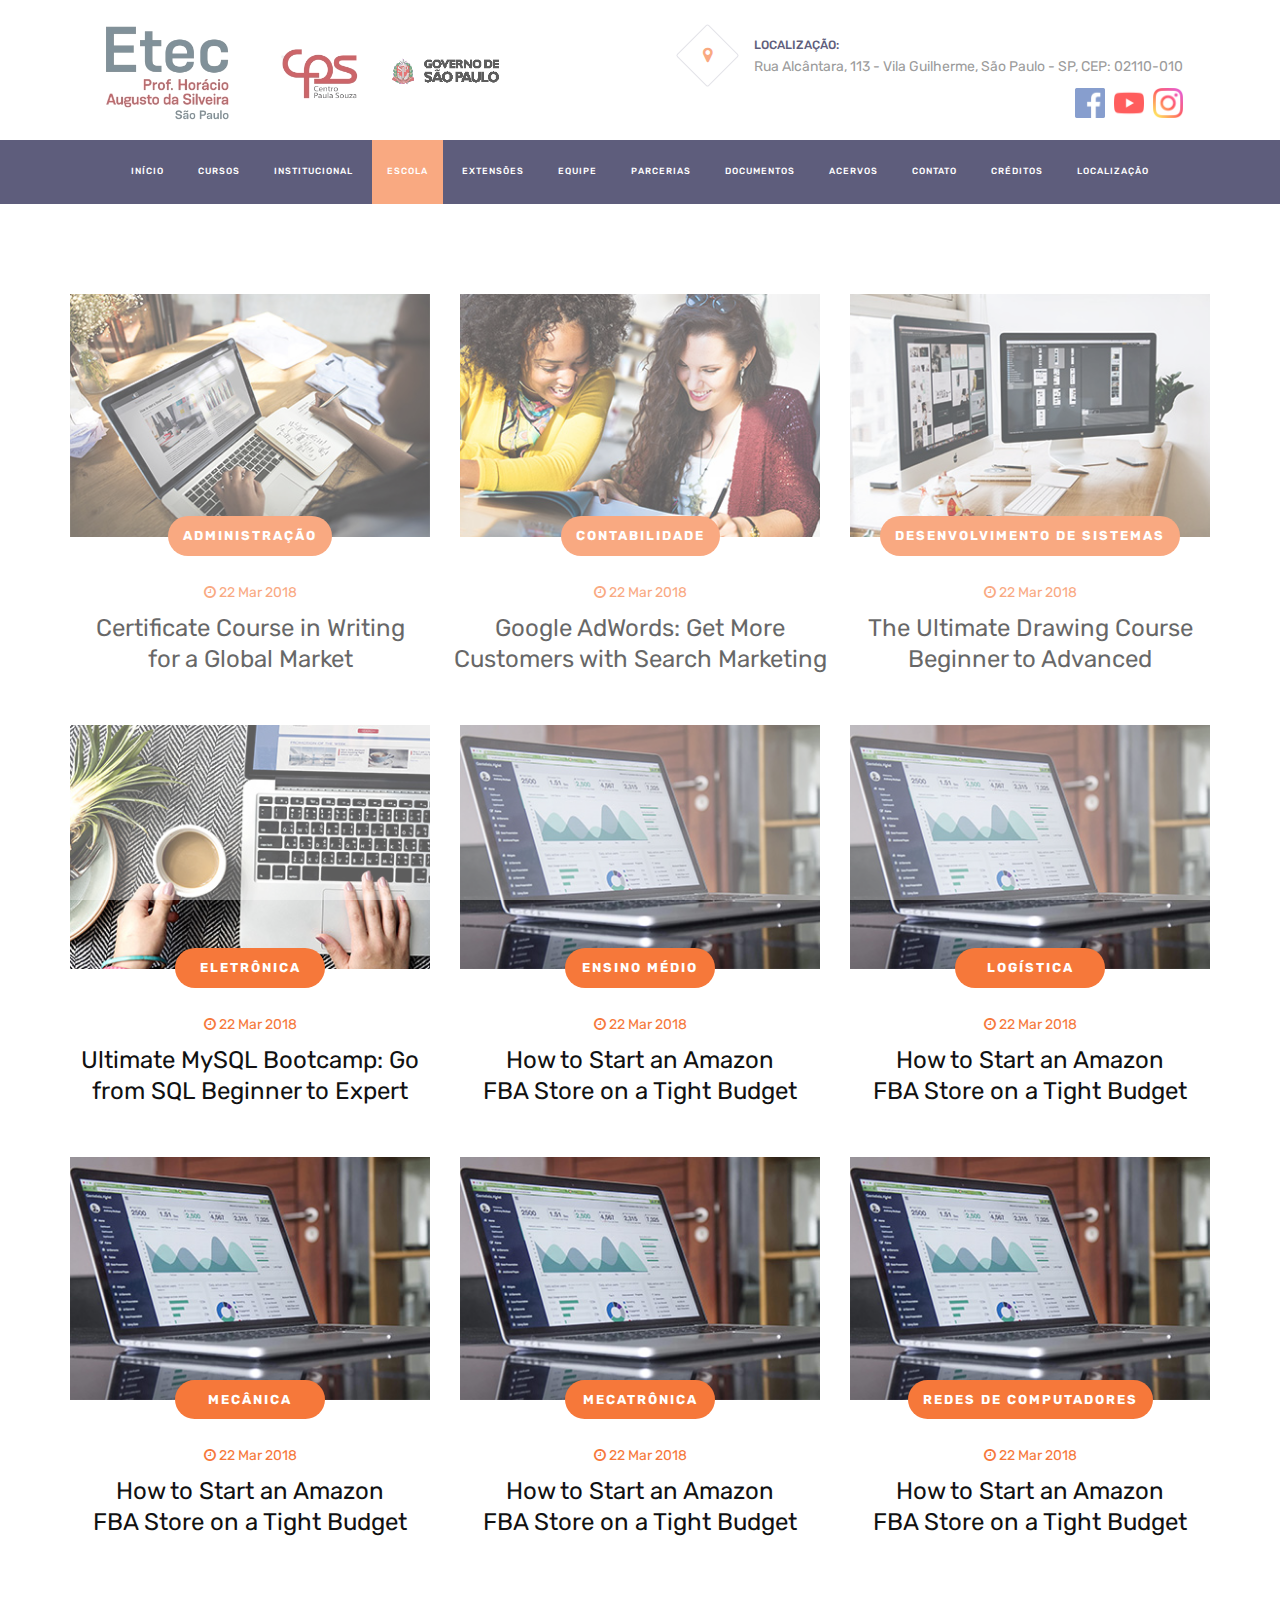
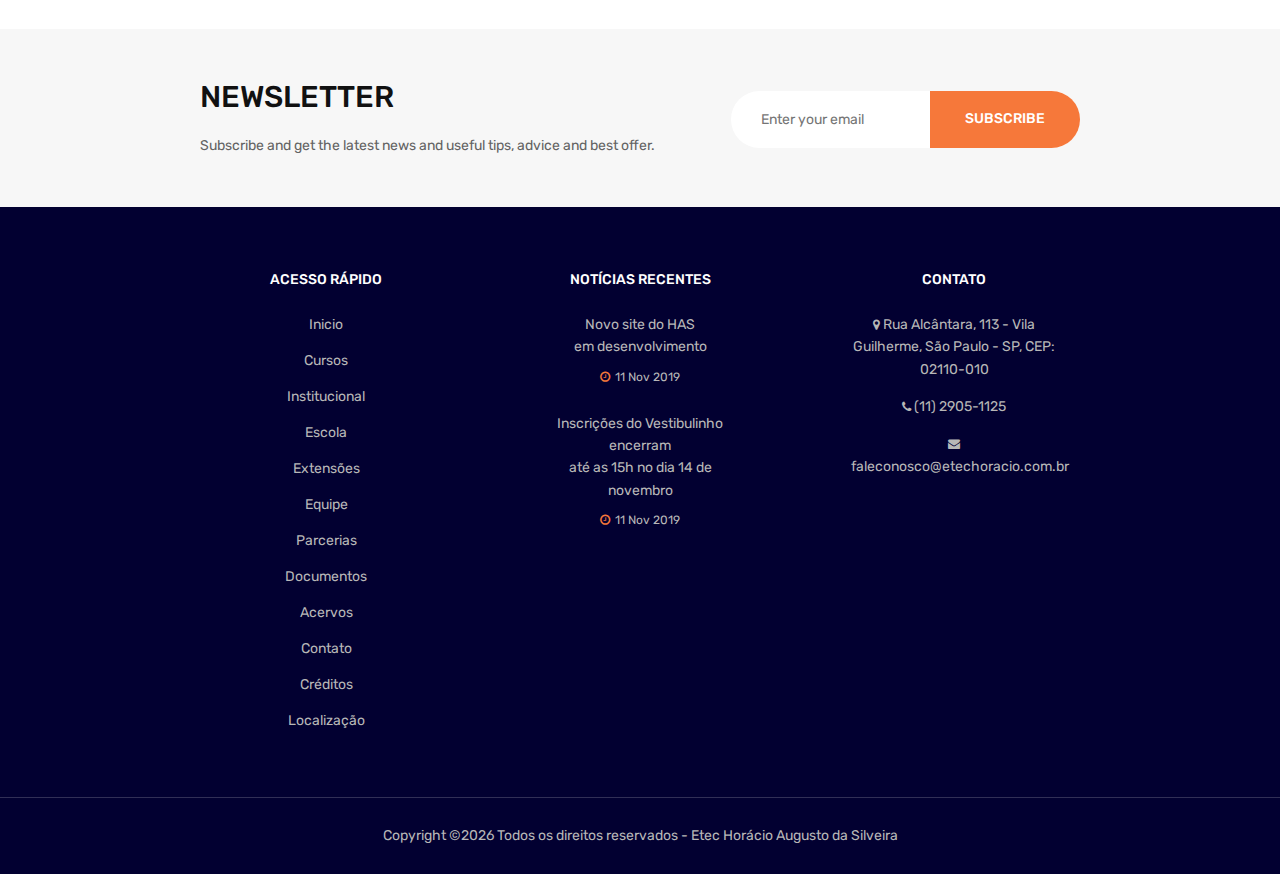
<file: escola.html>
<!DOCTYPE html>
<html lang="en">
<head>
	<title>Escola - Etec HAS</title>
	<meta charset="UTF-8">
	<meta name="description" content="Unica University Template">
	<meta name="keywords" content="event, unica, creative, html">
	<meta name="viewport" content="width=device-width, initial-scale=1.0">
	<!-- logo has -->   
	<link href="img/horacio.jpg" rel="shortcut icon"/>

	<!-- Google Fonts -->
	<link href="https://fonts.googleapis.com/css?family=Rubik:400,400i,500,500i,700,700i" rel="stylesheet">

	<!-- Stylesheets -->
	<link rel="stylesheet" href="css/bootstrap.min.css"/>
	<link rel="stylesheet" href="css/font-awesome.min.css"/>
	<link rel="stylesheet" href="css/themify-icons.css"/>
	<link rel="stylesheet" href="css/owl.carousel.css"/>
	<link rel="stylesheet" href="css/style.css"/>


	<!--[if lt IE 9]>
	  <script src="https://oss.maxcdn.com/html5shiv/3.7.2/html5shiv.min.js"></script>
	  <script src="https://oss.maxcdn.com/respond/1.4.2/respond.min.js"></script>
	<![endif]-->

</head>
<body>
	<!-- Page Preloder -->
	<div id="preloder">
		<div class="loader"></div>
	</div>

	<!-- header section -->
	<header class="header-section">
		<div class="container">
			<!-- logo -->
			<a href="index.html"><img src="img/logo_has.png" width="500" alt=""></a>
			<div class="nav-switch">
				<i class="fa fa-bars"></i>
			</div>
			<div class="header-info">
				<div class="hf-item">
					<a target="_blank" href="https://www.google.com.br/maps/place/ETEC+Professor+Hor%C3%A1cio+Augusto+da+Silveira/@-23.519459,-46.5963891,21z/data=!4m5!3m4!1s0x94ce58cbc5bfbf33:0xabc0b13f35ba14cf!8m2!3d-23.5194682!4d-46.5964032">
					<i class="fa fa-map-marker"></i>
					<p><span>Localização:</span>Rua Alcântara, 113 - Vila Guilherme, São Paulo - SP, CEP: 02110-010</p></a>
				</div>
				<div class="header-img-item">
					<a href="https://www.facebook.com/etechoracioaugusto/" target="_blank"><img class="header-img" src="img/services-icons/facebook.png" alt=""></a>
					<a href="https://www.youtube.com/channel/UCRqujd9Sd6G5Rs41KpaC08g" target="_blank"><img class="header-img" src="img/services-icons/youtube.png" alt=""></a>
					<a href="https://www.instagram.com/explore/locations/366631345/." target="_blank"><img class="header-img" src="img/services-icons/instagram.png" alt=""></a>
				</div>
			</div>
		</div>
	</header>
<!-- header section end-->


	<!-- Header section  -->
	<nav class="nav-section">
		<div class="container">
			<ul class="main-menu">
				<li><a href="index.html">Início</a></li>
				<li><a href="cursos.html">Cursos</a></li>
				<li><a href="institucional.html">Institucional</a></li>
				<li class="active"><a href="escola.html">Escola</a></li>
				<li><a href="extensoes.html">Extensões</a></li>
				<li><a href="equipe.html">Equipe</a></li>
				<li><a href="parcerias.html">Parcerias</a></li>
				<li><a href="documentos.html">Documentos</a></li>
				<li><a href="acervos.html">Acervos</a></li>
				<li><a href="contato.html">Contato</a></li>
				<li><a href="credito.html">Créditos</a></li>
				<li><a href="localizacao.html">Localização</a></li>
			</ul>
		</div>
	</nav>
	<!-- Header section end -->


	<!-- Courses section -->
	<section class="courses-section spad">
	<div class="container">
		<div class="row">
			<!-- course item -->
			<div class="col-lg-4 col-md-6 course-item">
				<div class="course-thumb">
					<img src="img/course/1.jpg" alt="">
					<div class="course-cat">
						<span>Administração</span>
					</div>
				</div>
				<div class="course-info">
					<div class="date"><i class="fa fa-clock-o"></i> 22 Mar 2018</div>
					<h4>Certificate Course in Writing<br>for a Global Market</h4>
				</div>
			</div>
			<!-- course item -->
			<div class="col-lg-4 col-md-6 course-item">
				<div class="course-thumb">
					<img src="img/course/2.jpg" alt="">
					<div class="course-cat">
						<span>Contabilidade</span>
					</div>
				</div>
				<div class="course-info">
					<div class="date"><i class="fa fa-clock-o"></i> 22 Mar 2018</div>
					<h4>Google AdWords: Get More<br> Customers with Search Marketing </h4>
				</div>
			</div>
			<!-- course item -->
			<div class="col-lg-4 col-md-6 course-item">
				<div class="course-thumb">
					<img src="img/course/3.jpg" alt="">
					<div class="course-cat">
						<span>Desenvolvimento de Sistemas</span>
					</div>
				</div>
				<div class="course-info">
					<div class="date"><i class="fa fa-clock-o"></i> 22 Mar 2018</div>
					<h4>The Ultimate Drawing Course<br> Beginner to Advanced</h4>
				</div>
			</div>
			<!-- course item -->
			<div class="col-lg-4 col-md-6 course-item">
				<div class="course-thumb">
					<img src="img/course/4.jpg" alt="">
					<div class="course-cat">
						<span>Eletrônica</span>
					</div>
				</div>
				<div class="course-info">
					<div class="date"><i class="fa fa-clock-o"></i> 22 Mar 2018</div>
					<h4>Ultimate MySQL Bootcamp: Go from SQL Beginner to Expert</h4>
				</div>
			</div>
			<div class="col-lg-4 col-md-6 course-item">
				<div class="course-thumb">
					<img src="img/course/6.jpg" alt="">
					<div class="course-cat">
						<span>Ensino Médio</span>
					</div>
				</div>
				<div class="course-info">
					<div class="date"><i class="fa fa-clock-o"></i> 22 Mar 2018</div>
					<h4>How to Start an Amazon<br>FBA Store on a Tight Budget</h4>
				</div>
			</div>
			<!-- course item -->
			<div class="col-lg-4 col-md-6 course-item">
				<div class="course-thumb">
					<img src="img/course/6.jpg" alt="">
					<div class="course-cat">
						<span>Logística</span>
					</div>
				</div>
				<div class="course-info">
					<div class="date"><i class="fa fa-clock-o"></i> 22 Mar 2018</div>
					<h4>How to Start an Amazon<br>FBA Store on a Tight Budget</h4>
				</div>
			</div>
			<!-- course item -->
			<div class="col-lg-4 col-md-6 course-item">
				<div class="course-thumb">
					<img src="img/course/6.jpg" alt="">
					<div class="course-cat">
						<span>Mecânica</span>
					</div>
				</div>
				<div class="course-info">
					<div class="date"><i class="fa fa-clock-o"></i> 22 Mar 2018</div>
					<h4>How to Start an Amazon<br>FBA Store on a Tight Budget</h4>
				</div>
			</div>
			<!-- course item -->
			<div class="col-lg-4 col-md-6 course-item">
				<div class="course-thumb">
					<img src="img/course/6.jpg" alt="">
					<div class="course-cat">
						<span>Mecatrônica</span>
					</div>
				</div>
				<div class="course-info">
					<div class="date"><i class="fa fa-clock-o"></i> 22 Mar 2018</div>
					<h4>How to Start an Amazon<br>FBA Store on a Tight Budget</h4>
				</div>
			</div>
			<!-- course item -->
			<div class="col-lg-4 col-md-6 course-item">
				<div class="course-thumb">
					<img src="img/course/6.jpg" alt="">
					<div class="course-cat">
						<span>Redes de Computadores</span>
					</div>
				</div>
				<div class="course-info">
					<div class="date"><i class="fa fa-clock-o"></i> 22 Mar 2018</div>
					<h4>How to Start an Amazon<br>FBA Store on a Tight Budget</h4>
				</div>
			</div>
		</div>
	</div>
</section>
	<!-- Courses section end-->


	<!-- Newsletter section -->
	<section class="newsletter-section">
		<div class="container">
			<div class="row">
				<div class="col-md-5 col-lg-7">
					<div class="section-title mb-md-0">
					<h3>NEWSLETTER</h3>
					<p>Subscribe and get the latest news and useful tips, advice and best offer.</p>
				</div>
				</div>
				<div class="col-md-7 col-lg-5">
					<form class="newsletter">
						<input type="text" placeholder="Enter your email">
						<button class="site-btn">SUBSCRIBE</button>
					</form>
				</div>
			</div>
		</div>
	</section>
	<!-- Newsletter section end -->	


	<!-- Seção do Rodapé -->
	<footer class="footer-section">
		<div class="container footer-top">
			<div class="row">
				<div class="col-sm-6 col-lg-3 footer-widget">
					<h6 class="fw-title">ACESSO RÁPIDO</h6>
					<div class="dobule-link">
							<ul class="acesso_footer">
									<li><a href="index.html">Inicio</a></li>
									<li><a href="cursos.html">Cursos</a></li>
									<li><a href="institucional.html">Institucional</a></li>
									<li><a href="escola.html">Escola</a></li>
									<li><a href="extensoes.html">Extensões</a></li>
								    <li><a href="equipe.html">Equipe</a></li>
									<li><a href="parcerias.html">Parcerias</a></li>
									<li><a href="documentos.html">Documentos</a></li>
									<li><a href="acervos.html">Acervos</a></li>
									<li><a href="contato.html">Contato</a></li>
									<li><a href="créditos.html">Créditos</a></li>
									<li><a href="localizacao.html">Localização</a></li>
								</ul>
					</div>
				</div>
				<!-- widget -->
				<div class="col-sm-6 col-lg-3 footer-widget">
					<h6 class="fw-title">Notícias Recentes</h6>
					<ul class="recent-post">
						<li>
							<p>Novo site do HAS <br> em desenvolvimento</p>
							<span><i class="fa fa-clock-o"></i>11 Nov 2019</span>
						</li>
						<li>
							<p>Inscrições do Vestibulinho encerram<br> até as 15h no dia 14 de novembro</p>
							<span><i class="fa fa-clock-o"></i>11 Nov 2019</span>
						</li>
					</ul>
				</div>
				<!-- widget -->
				<div class="col-sm-6 col-lg-3 footer-widget">
					<h6 class="fw-title">Contato</h6>
					<ul class="contact">
						<li><p><i class="fa fa-map-marker"></i> Rua Alcântara, 113 - Vila Guilherme, São Paulo - SP, CEP: 02110-010</p></li>
						<li><p><i class="fa fa-phone"></i> (11) 2905-1125</p></li>
						<li><p><i class="fa fa-envelope"></i> faleconosco@etechoracio.com.br</p></li>
					</ul>
				</div>
			</div>
		</div>
		<!-- copyright -->
		<div class="copyright">
			<div class="container">
			<p>
			Copyright &copy;<script>document.write(new Date().getFullYear());</script>
			Todos os direitos reservados - Etec Horácio Augusto da Silveira
			</p>
			</div>		
		</div>
	</footer>
	<!-- Fim da seção de rodapé-->


	<a href="#top" class="glyphicon glyphicon-chevron-up"><img class="subir" src="img/services-icons/subir.png" alt=""></a>
	<!--====== Javascripts & Jquery ======-->
	<script src="js/jquery-3.2.1.min.js"></script>
	<script src="js/owl.carousel.min.js"></script>
	<script src="js/jquery.countdown.js"></script>
	<script src="js/masonry.pkgd.min.js"></script>
	<script src="js/magnific-popup.min.js"></script>
	<script src="js/main.js"></script>
	
</body>
</html>
</file>
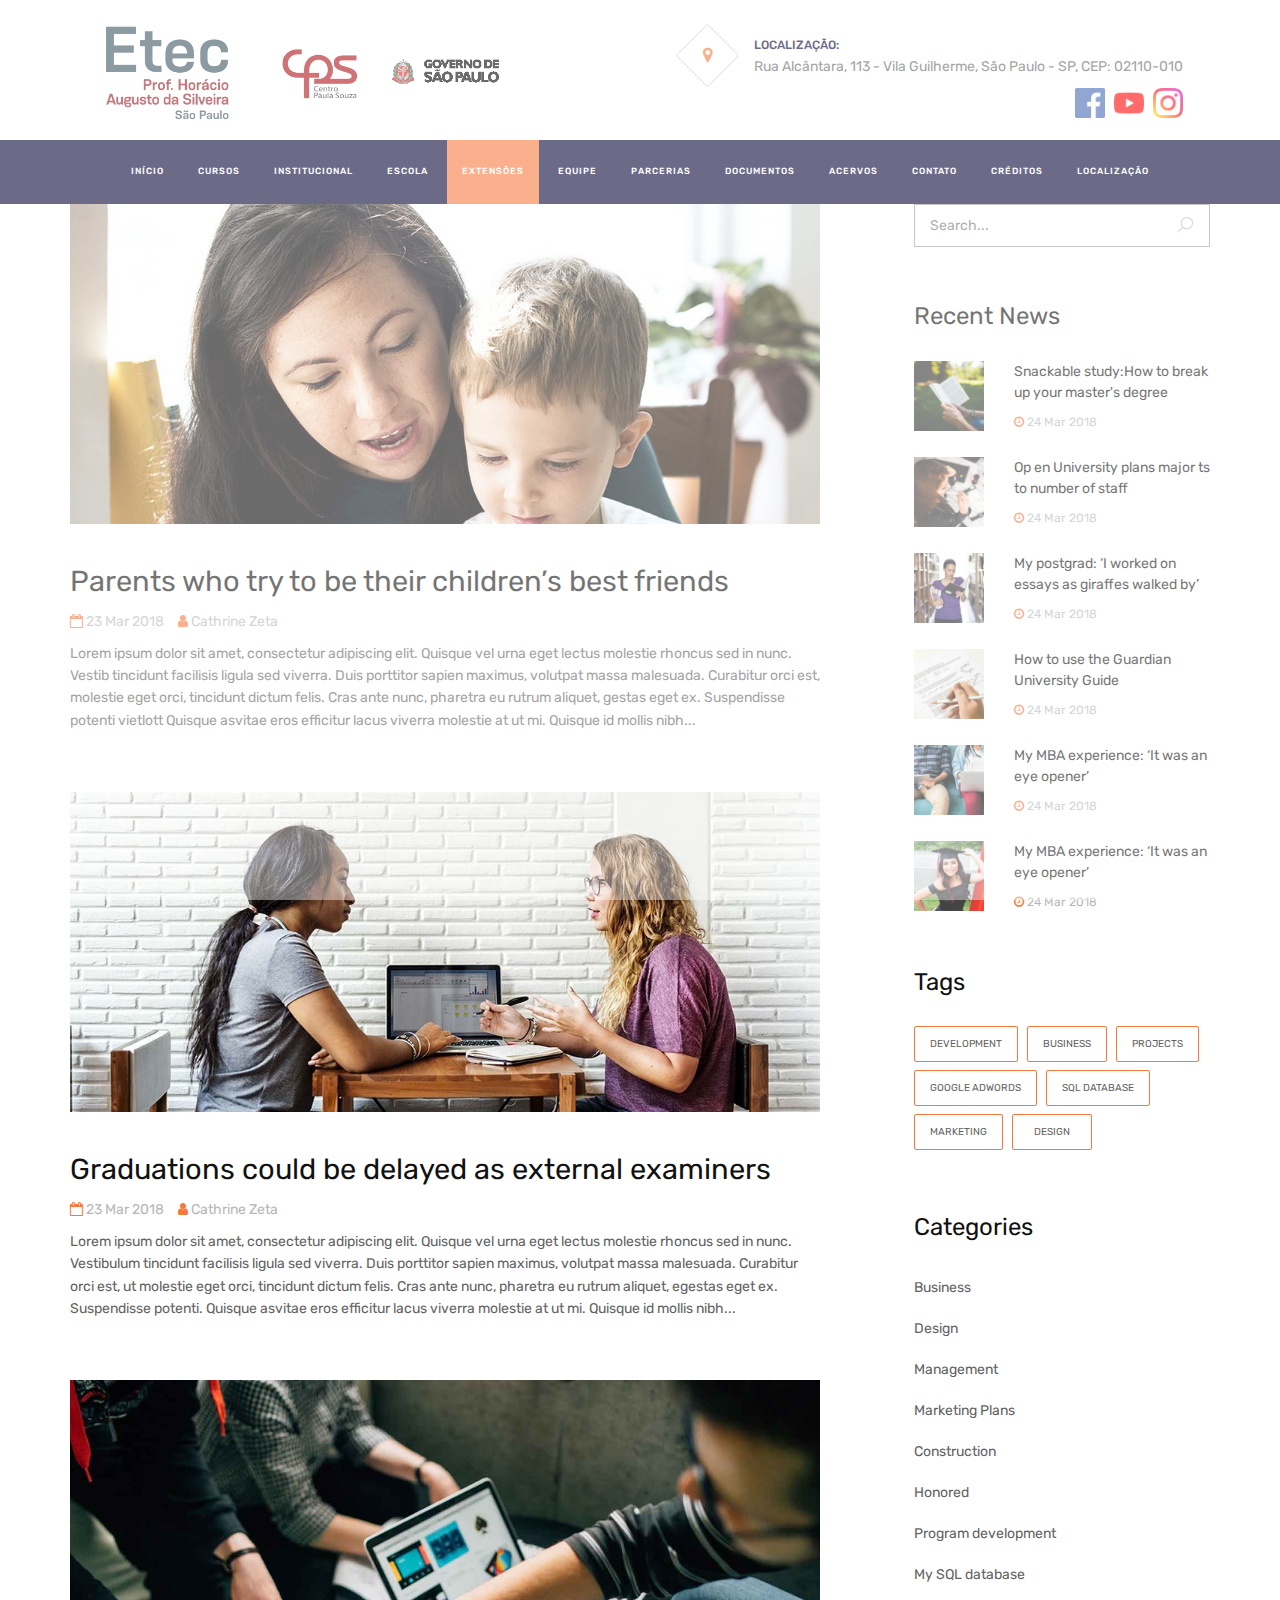
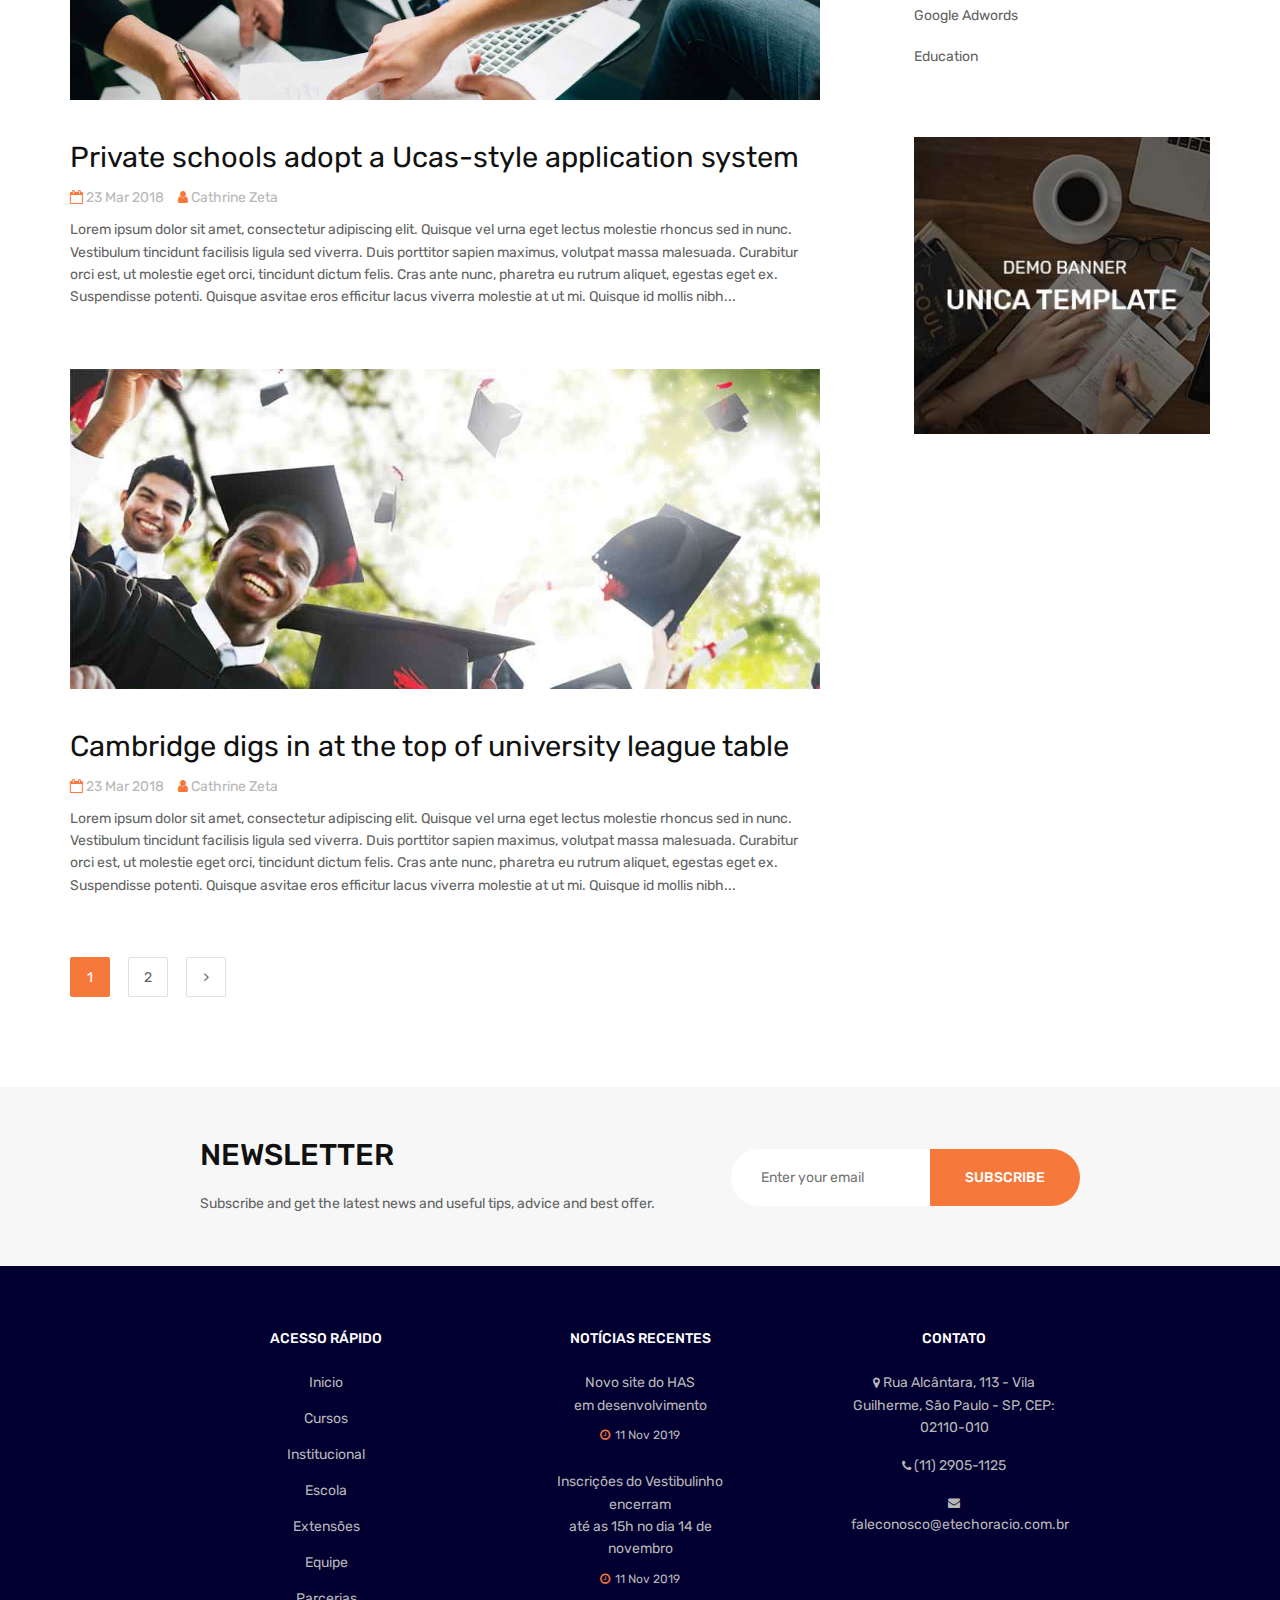
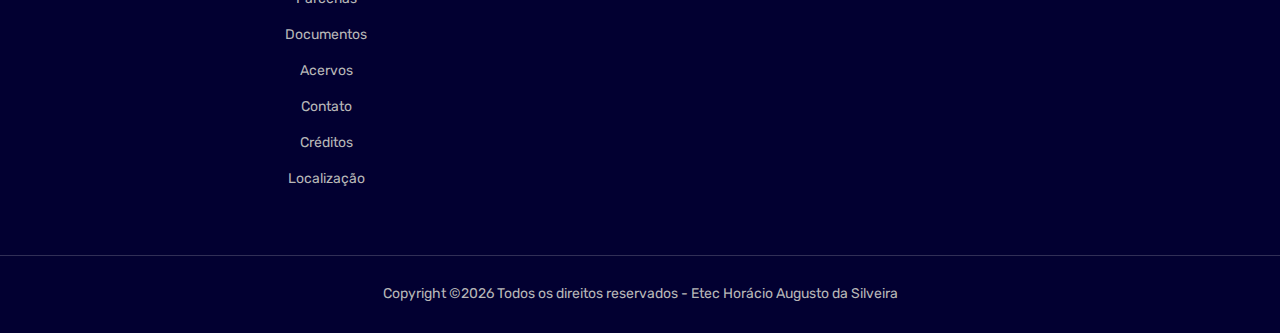
<file: extensoes.html>
<!DOCTYPE html>
<html lang="en">
<head>
	<title>Extensões - Etec HAS</title>
	<meta charset="UTF-8">
	<meta name="description" content="Unica University Template">
	<meta name="keywords" content="event, unica, creative, html">
	<meta name="viewport" content="width=device-width, initial-scale=1.0">
	<!-- logo has -->   
	<link href="img/horacio.jpg" rel="shortcut icon"/>

	<!-- Google Fonts -->
	<link href="https://fonts.googleapis.com/css?family=Rubik:400,400i,500,500i,700,700i" rel="stylesheet">

	<!-- Stylesheets -->
	<link rel="stylesheet" href="css/bootstrap.min.css"/>
	<link rel="stylesheet" href="css/font-awesome.min.css"/>
	<link rel="stylesheet" href="css/themify-icons.css"/>
	<link rel="stylesheet" href="css/owl.carousel.css"/>
	<link rel="stylesheet" href="css/style.css"/>


	<!--[if lt IE 9]>
	  <script src="https://oss.maxcdn.com/html5shiv/3.7.2/html5shiv.min.js"></script>
	  <script src="https://oss.maxcdn.com/respond/1.4.2/respond.min.js"></script>
	<![endif]-->

</head>
<body>
	<!-- Page Preloder -->
	<div id="preloder">
		<div class="loader"></div>
	</div>

	
	<!-- header section -->
	<header class="header-section">
		<div class="container">
			<!-- logo -->
			<a href="index.html"><img src="img/logo_has.png" width="500" alt=""></a>
			<div class="nav-switch">
				<i class="fa fa-bars"></i>
			</div>
			<div class="header-info">
				<div class="hf-item">
					<a target="_blank" href="https://www.google.com.br/maps/place/ETEC+Professor+Hor%C3%A1cio+Augusto+da+Silveira/@-23.519459,-46.5963891,21z/data=!4m5!3m4!1s0x94ce58cbc5bfbf33:0xabc0b13f35ba14cf!8m2!3d-23.5194682!4d-46.5964032">
					<i class="fa fa-map-marker"></i>
					<p><span>Localização:</span>Rua Alcântara, 113 - Vila Guilherme, São Paulo - SP, CEP: 02110-010</p></a>
				</div>
				<div class="header-img-item">
					<a href="https://www.facebook.com/etechoracioaugusto/" target="_blank"><img class="header-img" src="img/services-icons/facebook.png" alt=""></a>
					<a href="https://www.youtube.com/channel/UCRqujd9Sd6G5Rs41KpaC08g" target="_blank"><img class="header-img" src="img/services-icons/youtube.png" alt=""></a>
					<a href="https://www.instagram.com/explore/locations/366631345/." target="_blank"><img class="header-img" src="img/services-icons/instagram.png" alt=""></a>
				</div>
			</div>
		</div>
	</header>
<!-- header section end-->


	<!-- Header section  -->
	<nav class="nav-section">
		<div class="container">
			<ul class="main-menu">
				<li><a href="index.html">Início</a></li>
				<li><a href="cursos.html">Cursos</a></li>
				<li><a href="institucional.html">Institucional</a></li>
				<li><a href="escola.html">Escola</a></li>
				<li class="active"><a href="extensoes.html">Extensões</a></li>
				<li><a href="equipe.html">Equipe</a></li>
				<li><a href="parcerias.html">Parcerias</a></li>
				<li><a href="documentos.html">Documentos</a></li>
				<li><a href="acervos.html">Acervos</a></li>
				<li><a href="contato.html">Contato</a></li>
				<li><a href="credito.html">Créditos</a></li>
				<li><a href="localizacao.html">Localização</a></li>
			</ul>
		</div>
	</nav>
	<!-- Header section end -->

	<!-- Blog page section  -->
	<section class="blog-page-section spad pt-0">
		<div class="container">
			<div class="row">
				<div class="col-lg-8 post-list">
					<div class="post-item">
						<div class="post-thumb set-bg" data-setbg="img/blog/1.jpg"></div>
						<div class="post-content">
							<h3><a href="single-blog.html">Parents who try to be their children’s best friends</a></h3>
							<div class="post-meta">
								<span><i class="fa fa-calendar-o"></i> 23 Mar 2018</span>
								<span><i class="fa fa-user"></i> Cathrine Zeta</span>
							</div>
							<p>Lorem ipsum dolor sit amet, consectetur adipiscing elit. Quisque vel urna eget lectus molestie rhoncus sed in nunc. Vestib tincidunt facilisis ligula sed viverra. Duis porttitor sapien maximus, volutpat massa malesuada. Curabitur orci est, molestie eget orci, tincidunt dictum felis. Cras ante nunc, pharetra eu rutrum aliquet, gestas eget ex. Suspendisse potenti vietlott Quisque asvitae eros efficitur lacus viverra molestie at ut mi. Quisque id mollis nibh...</p>
						</div>
					</div>
					<div class="post-item">
						<div class="post-thumb set-bg" data-setbg="img/blog/2.jpg"></div>
						<div class="post-content">
							<h3><a href="single-blog.html">Graduations could be delayed as external examiners</a></h3>
							<div class="post-meta">
								<span><i class="fa fa-calendar-o"></i> 23 Mar 2018</span>
								<span><i class="fa fa-user"></i> Cathrine Zeta</span>
							</div>
							<p>Lorem ipsum dolor sit amet, consectetur adipiscing elit. Quisque vel urna eget lectus molestie rhoncus sed in nunc. Vestibulum tincidunt facilisis ligula sed viverra. Duis porttitor sapien maximus, volutpat massa malesuada. Curabitur orci est, ut molestie eget orci, tincidunt dictum felis. Cras ante nunc, pharetra eu rutrum aliquet, egestas eget ex. Suspendisse potenti. Quisque asvitae eros efficitur lacus viverra molestie at ut mi. Quisque id mollis nibh...</p>
						</div>
					</div>
					<div class="post-item">
						<div class="post-thumb set-bg" data-setbg="img/blog/3.jpg"></div>
						<div class="post-content">
							<h3><a href="single-blog.html">Private schools adopt a Ucas-style application system</a></h3>
							<div class="post-meta">
								<span><i class="fa fa-calendar-o"></i> 23 Mar 2018</span>
								<span><i class="fa fa-user"></i> Cathrine Zeta</span>
							</div>
							<p>Lorem ipsum dolor sit amet, consectetur adipiscing elit. Quisque vel urna eget lectus molestie rhoncus sed in nunc. Vestibulum tincidunt facilisis ligula sed viverra. Duis porttitor sapien maximus, volutpat massa malesuada. Curabitur orci est, ut molestie eget orci, tincidunt dictum felis. Cras ante nunc, pharetra eu rutrum aliquet, egestas eget ex. Suspendisse potenti. Quisque asvitae eros efficitur lacus viverra molestie at ut mi. Quisque id mollis nibh...</p>
						</div>
					</div>
					<div class="post-item">
						<div class="post-thumb set-bg" data-setbg="img/blog/4.jpg"></div>
						<div class="post-content">
							<h3><a href="single-blog.html">Cambridge digs in at the top of university league table</a></h3>
							<div class="post-meta">
								<span><i class="fa fa-calendar-o"></i> 23 Mar 2018</span>
								<span><i class="fa fa-user"></i> Cathrine Zeta</span>
							</div>
							<p>Lorem ipsum dolor sit amet, consectetur adipiscing elit. Quisque vel urna eget lectus molestie rhoncus sed in nunc. Vestibulum tincidunt facilisis ligula sed viverra. Duis porttitor sapien maximus, volutpat massa malesuada. Curabitur orci est, ut molestie eget orci, tincidunt dictum felis. Cras ante nunc, pharetra eu rutrum aliquet, egestas eget ex. Suspendisse potenti. Quisque asvitae eros efficitur lacus viverra molestie at ut mi. Quisque id mollis nibh...</p>
						</div>
					</div>
					<ul class="site-pageination">
						<li><a href="#" class="active">1</a></li>
						<li><a href="#">2</a></li>
						<li><a href="#"><i class="fa fa-angle-right"></i></a></li>
					</ul>
				</div>
				<!-- sidebar -->
				<div class="col-sm-8 col-md-5 col-lg-4 col-xl-3 offset-xl-1 offset-0 pl-xl-0 sidebar">
					<!-- widget -->
					<div class="widget">
						<form class="search-widget">
							<input type="text" placeholder="Search...">
							<button><i class="ti-search"></i></button>
						</form>
					</div>
					<!-- widget -->
					<div class="widget">
						<h5 class="widget-title">Recent News</h5>
						<div class="recent-post-widget">
							<!-- recent post -->
							<div class="rp-item">
								<div class="rp-thumb set-bg" data-setbg="img/blog/recent-post/1.jpg"></div>
								<div class="rp-content">
									<h6>Snackable study:How to break up your master's degree</h6>
									<p><i class="fa fa-clock-o"></i> 24 Mar 2018</p>
								</div>
							</div>
							<!-- recent post -->
							<div class="rp-item">
								<div class="rp-thumb set-bg" data-setbg="img/blog/recent-post/2.jpg"></div>
								<div class="rp-content">
									<h6>Op en University plans major ts to number of staff</h6>
									<p><i class="fa fa-clock-o"></i> 24 Mar 2018</p>
								</div>
							</div>
							<!-- recent post -->
							<div class="rp-item">
								<div class="rp-thumb set-bg" data-setbg="img/blog/recent-post/3.jpg"></div>
								<div class="rp-content">
									<h6>My postgrad: ‘I worked on essays as giraffes walked by’</h6>
									<p><i class="fa fa-clock-o"></i> 24 Mar 2018</p>
								</div>
							</div>
							<!-- recent post -->
							<div class="rp-item">
								<div class="rp-thumb set-bg" data-setbg="img/blog/recent-post/4.jpg"></div>
								<div class="rp-content">
									<h6>How to use the Guardian University Guide</h6>
									<p><i class="fa fa-clock-o"></i> 24 Mar 2018</p>
								</div>
							</div>
							<!-- recent post -->
							<div class="rp-item">
								<div class="rp-thumb set-bg" data-setbg="img/blog/recent-post/5.jpg"></div>
								<div class="rp-content">
									<h6>My MBA experience: ‘It was an eye opener’</h6>
									<p><i class="fa fa-clock-o"></i> 24 Mar 2018</p>
								</div>
							</div>
							<!-- recent post -->
							<div class="rp-item">
								<div class="rp-thumb set-bg" data-setbg="img/blog/recent-post/6.jpg"></div>
								<div class="rp-content">
									<h6>My MBA experience: ‘It was an eye opener’</h6>
									<p><i class="fa fa-clock-o"></i> 24 Mar 2018</p>
								</div>
							</div>
						</div>
					</div>
					<!-- widget -->
					<div class="widget">
						<h4 class="widget-title">Tags</h4>
						<div class="tags">
							<a href="#">DEVELOPMENT</a>
							<a href="#">BUSINESS</a>
							<a href="#">PROJECTS</a>
							<a href="#">GOOGLE ADWORDS</a>
							<a href="#">SQL DATABASE</a>
							<a href="#">MARKETING</a>
							<a href="#">DESIGN</a>
						</div>
					</div>
					<!-- widget -->
					<div class="widget">
						<h4 class="widget-title">Categories</h4>
						<ul>
							<li><a href="">Business</a></li>
							<li><a href="">Design</a></li>
							<li><a href="">Management</a></li>
							<li><a href="">Marketing Plans</a></li>
							<li><a href="">Construction</a></li>
							<li><a href="">Honored</a></li>
							<li><a href="">Program development</a></li>
							<li><a href="">My SQL database</a></li>
							<li><a href="">Google Adwords</a></li>
							<li><a href="">Education</a></li>
						</ul>
					</div>
					<!-- widget -->
					<div class="widget">
						<img src="img/ad.jpg" alt="">
					</div>
				</div>
			</div>
		</div>
	</section>
	<!-- Blog page section end -->


	<!-- Newsletter section -->
	<section class="newsletter-section">
		<div class="container">
			<div class="row">
				<div class="col-md-5 col-lg-7">
					<div class="section-title mb-md-0">
					<h3>NEWSLETTER</h3>
					<p>Subscribe and get the latest news and useful tips, advice and best offer.</p>
				</div>
				</div>
				<div class="col-md-7 col-lg-5">
					<form class="newsletter">
						<input type="text" placeholder="Enter your email">
						<button class="site-btn">SUBSCRIBE</button>
					</form>
				</div>
			</div>
		</div>
	</section>
	<!-- Newsletter section end -->	


	<!-- Seção do Rodapé -->
	<footer class="footer-section">
		<div class="container footer-top">
			<div class="row">
				<div class="col-sm-6 col-lg-3 footer-widget">
					<h6 class="fw-title">ACESSO RÁPIDO</h6>
					<div class="dobule-link">
							<ul class="acesso_footer">
									<li><a href="index.html">Inicio</a></li>
									<li><a href="cursos.html">Cursos</a></li>
									<li><a href="institucional.html">Institucional</a></li>
									<li><a href="escola.html">Escola</a></li>
									<li><a href="extensoes.html">Extensões</a></li>
								    <li><a href="equipe.html">Equipe</a></li>
									<li><a href="parcerias.html">Parcerias</a></li>
									<li><a href="documentos.html">Documentos</a></li>
									<li><a href="acervos.html">Acervos</a></li>
									<li><a href="contato.html">Contato</a></li>
									<li><a href="créditos.html">Créditos</a></li>
									<li><a href="localizacao.html">Localização</a></li>
								</ul>
					</div>
				</div>
				<!-- widget -->
				<div class="col-sm-6 col-lg-3 footer-widget">
					<h6 class="fw-title">Notícias Recentes</h6>
					<ul class="recent-post">
						<li>
							<p>Novo site do HAS <br> em desenvolvimento</p>
							<span><i class="fa fa-clock-o"></i>11 Nov 2019</span>
						</li>
						<li>
							<p>Inscrições do Vestibulinho encerram<br> até as 15h no dia 14 de novembro</p>
							<span><i class="fa fa-clock-o"></i>11 Nov 2019</span>
						</li>
					</ul>
				</div>
				<!-- widget -->
				<div class="col-sm-6 col-lg-3 footer-widget">
					<h6 class="fw-title">Contato</h6>
					<ul class="contact">
						<li><p><i class="fa fa-map-marker"></i> Rua Alcântara, 113 - Vila Guilherme, São Paulo - SP, CEP: 02110-010</p></li>
						<li><p><i class="fa fa-phone"></i> (11) 2905-1125</p></li>
						<li><p><i class="fa fa-envelope"></i> faleconosco@etechoracio.com.br</p></li>
					</ul>
				</div>
			</div>
		</div>
		<!-- copyright -->
		<div class="copyright">
			<div class="container">
			<p>
			Copyright &copy;<script>document.write(new Date().getFullYear());</script>
			Todos os direitos reservados - Etec Horácio Augusto da Silveira
			</p>
			</div>		
		</div>
	</footer>
	<!-- Fim da seção de rodapé-->


	<a href="#top" class="glyphicon glyphicon-chevron-up"><img class="subir" src="img/services-icons/subir.png" alt=""></a>
	<!--====== Javascripts & Jquery ======-->
	<script src="js/jquery-3.2.1.min.js"></script>
	<script src="js/owl.carousel.min.js"></script>
	<script src="js/jquery.countdown.js"></script>
	<script src="js/masonry.pkgd.min.js"></script>
	<script src="js/magnific-popup.min.js"></script>
	<script src="js/main.js"></script>
	
</body>
</html>
</file>
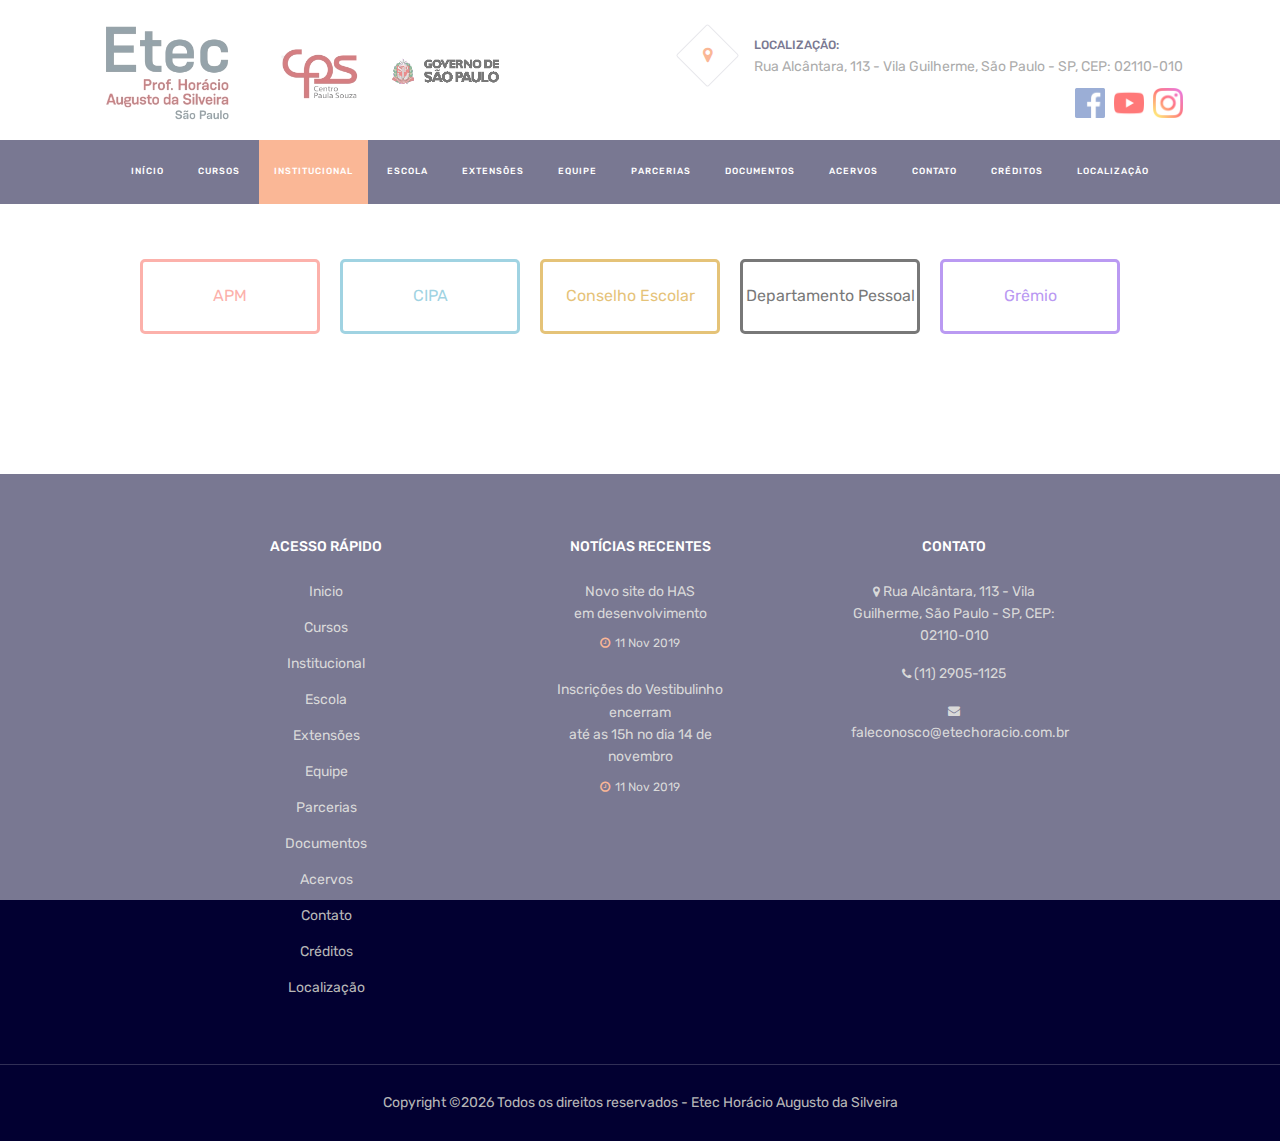
<file: institucional.html>
<!DOCTYPE html>
<html lang="en">
<head>
	<title>Institucional - Etec HAS</title>
	<meta charset="UTF-8">
	<meta name="description" content="Unica University Template">
	<meta name="keywords" content="event, unica, creative, html">
	<meta name="viewport" content="width=device-width, initial-scale=1.0">
	<!-- logo has -->   
	<link href="img/horacio.jpg" rel="shortcut icon"/>

	<!-- Google Fonts -->
	<link href="https://fonts.googleapis.com/css?family=Rubik:400,400i,500,500i,700,700i" rel="stylesheet">

	<!-- Stylesheets -->
	<link rel="stylesheet" href="css/bootstrap.min.css"/>
	<link rel="stylesheet" href="css/font-awesome.min.css"/>
	<link rel="stylesheet" href="css/themify-icons.css"/>
	<link rel="stylesheet" href="css/owl.carousel.css"/>
	<link rel="stylesheet" href="css/style.css"/>


	<!--[if lt IE 9]>
	  <script src="https://oss.maxcdn.com/html5shiv/3.7.2/html5shiv.min.js"></script>
	  <script src="https://oss.maxcdn.com/respond/1.4.2/respond.min.js"></script>
	<![endif]-->

</head>
<body>
	<!-- Page Preloder -->
	<div id="preloder">
		<div class="loader"></div>
	</div>

	
	<!-- header section -->
	<header class="header-section">
		<div class="container">
			<!-- logo -->
			<a href="index.html"><img src="img/logo_has.png" width="500" alt=""></a>
			<div class="nav-switch">
				<i class="fa fa-bars"></i>
			</div>
			<div class="header-info">
				<div class="hf-item">
					<a target="_blank" href="https://www.google.com.br/maps/place/ETEC+Professor+Hor%C3%A1cio+Augusto+da+Silveira/@-23.519459,-46.5963891,21z/data=!4m5!3m4!1s0x94ce58cbc5bfbf33:0xabc0b13f35ba14cf!8m2!3d-23.5194682!4d-46.5964032">
					<i class="fa fa-map-marker"></i>
					<p><span>Localização:</span>Rua Alcântara, 113 - Vila Guilherme, São Paulo - SP, CEP: 02110-010</p></a>
				</div>
				<div class="header-img-item">
					<a href="https://www.facebook.com/etechoracioaugusto/" target="_blank"><img class="header-img" src="img/services-icons/facebook.png" alt=""></a>
					<a href="https://www.youtube.com/channel/UCRqujd9Sd6G5Rs41KpaC08g" target="_blank"><img class="header-img" src="img/services-icons/youtube.png" alt=""></a>
					<a href="https://www.instagram.com/explore/locations/366631345/." target="_blank"><img class="header-img" src="img/services-icons/instagram.png" alt=""></a>
				</div>
			</div>
		</div>
	</header>
<!-- header section end-->


	<!-- Header section  -->
	<nav class="nav-section">
		<div class="container">
			<ul class="main-menu">
				<li><a href="index.html">Início</a></li>
				<li><a href="cursos.html">Cursos</a></li>
				<li class="active"><a href="institucional.html">Institucional</a></li>
				<li><a href="escola.html">Escola</a></li>
				<li><a href="extensoes.html">Extensões</a></li>
				<li><a href="equipe.html">Equipe</a></li>
				<li><a href="parcerias.html">Parcerias</a></li>
				<li><a href="documentos.html">Documentos</a></li>
				<li><a href="acervos.html">Acervos</a></li>
				<li><a href="contato.html">Contato</a></li>
				<li><a href="credito.html">Créditos</a></li>
				<li><a href="localizacao.html">Localização</a></li>
			</ul>
		</div>
	</nav>
	<!-- Header section end -->

	<!-- Blog page section  -->
	<section class="courses-section spad">
		<div class="container_botoes_institucionais">
			<div onclick="apmAbrir()" class="botoes-ancora botao-institucional1">
				<a>APM</a> 
			</div>
			<div onclick="cipaAbrir()" class="botoes-ancora botao-institucional2">  
				<a>CIPA</a> 
			</div>
			<div onclick="conselhoAbrir()" class="botoes-ancora botao-institucional3"> 
				<a>Conselho Escolar</a> 
			</div>
			<div onclick="depAbrir()" class="botoes-ancora botao-institucional4"> 
				<a>Departamento Pessoal</a> 
			</div>
			<div onclick="gremAbrir()" class="botoes-ancora botao-institucional5"> 
				<a>Grêmio</a> 
			</div>
		</div>
		<div id="apmAbre">
			<p class="inst-center"><span class="inst-span-titulo">Constituição da Associação de Pais e Mestres (APM) do ano de 2019/2020</span></p>
			<p class="inst-center"><strong><span class="inst-span-titulo">Diretoria Executiva:</span></strong></p>
			<p class="inst-p-texto"><span class="inst-span-texto">I- elaborar o Plano Anual de Trabalho, submetendo-o à aprovação do Conselho Deliberativo; </span><br />
			<span class="inst-span-texto">II- colocar em execução o Plano aprovado e mencionado no inciso anterior; </span><br />
			<span class="inst-span-texto">III- dar à Assembléia Geral conhecimento sobre:</span><br />
			<span class="inst-span-texto">a) as diretrizes que norteiam a ação pedagógica da escola; </span><br />
			<span class="inst-span-texto">b) as normas estatutárias que regem a APM; </span><br />
			<span class="inst-span-texto">c) as atividades desenvolvidas pela Associação e </span><br />
			<span class="inst-span-texto">d) a programação e aplicação dos recursos do fundo financeiro. </span><br />
			<span class="inst-span-texto">IV &#8211; depositar em conta da APM, todos os valores recebidos; </span><br />
			<span class="inst-span-texto">V &#8211; tomar medidas de emergência, não previstas no Estatuto, submetendo-as ao “referendo” do Conselho Deliberativo; </span><br />
			<span class="inst-span-texto">VI- reunir -se, ordinariamente, pelo menos 1 (uma) vez por bimestre e, extraordinariamente, a critério de seu Diretor Executivo ou por solicitação de 2/3 (dois terços) de seus membros.</span></p>
			<table class="inst-table1">
			<tbody>
			<tr class="tamanho-table">
			<td class="table-cor1 tamanho-table">
			<p class="inst-center-tb">FUNÇÃO NA A.P.M.</p>
			</td>
			<td class="table-cor1 ">
			<p class="inst-center-tb"><strong>CARGO</strong></p>
			</td>
			<td class="table-cor1 ">
			<p class="inst-center-tb"><strong>NOME</strong></p>
			</td>
			</tr>
			<tr>
			<td class="table-cor2 tamanho-table">
			<p class="inst-center-tb">Presidente</p>
			</td>
			<td class="table-cor2">
			<p class="inst-center-tb">Diretora</p>
			</td>
			<td class="table-cor2 ">
			<p class="inst-center-tb">Eliane R. Marion Santa Rosa</p>
			</td>
			</tr>
			<tr>
			<td class="table-cor3 tamanho-table">
			<p class="inst-center-tb">Diretor Executivo</p>
			</td>
			<td class="table-cor3">
			<p class="inst-center-tb">Professor e Coordenador da Área de Gestão </p>
			</td>
			<td class="table-cor3">
			<p class="inst-center-tb">Edson Nicolau Vargas</p>
			</td>
			</tr>
			<tr>
			<td class="table-cor2 tamanho-table">
			<p class="inst-center-tb">Vice Diretor Executivo</p>
			</td>
			<td class="table-cor2">
			<p class="inst-center-tb">Professora e Coordenadora da Área de Gestão </p>
			</td>
			<td class="table-cor2">
			<p class="inst-center-tb">Sandoval Lopes Pacheco</p>
			</td>
			</tr>
			<tr>
			<td class="table-cor3 tamanho-table">
			<p class="inst-center-tb">Secretário</p>
			</td>
			<td class="table-cor3">
			<p class="inst-center-tb">Professora </p>
			</td>
			<td class="table-cor3">
			<p class="inst-center-tb">Quitéria Aparecida de Paula Danno</p>
			</td>
			</tr>
			<tr>
			<td class="table-cor2 tamanho-table">
			<p class="inst-center-tb">Diretor Financeiro</p>
			</td>
			<td class="table-cor2">
			<p class="inst-center-tb">Mãe de aluno</p>				
			</td>
			<td class="table-cor2">
			<p class="inst-center-tb">Jocimara Valentin Rodrigues Saldanha</p>
			</td>
			</tr>
			<tr>
			<td class="table-cor3 tamanho-table">
			<p class="inst-center-tb">Vice Diretor Financeiro</p>
			</td>
			<td class="table-cor3">
			<p class="inst-center-tb">Professor </p>
			</td>
			<td class="table-cor3">
			<p class="inst-center-tb">Sandra Regina Chequi</p>
			</td>
			</tr>
			<tr>
			<td class="table-cor2 tamanho-table">
			<p class="inst-center-tb">Diretor Cultural, Esportivo e Social</p>
			</td>
			<td class="table-cor2">
			<p class="inst-center-tb">Professor </p>
			</td>
			<td class="table-cor2">
			<p class="inst-center-tb">Robson Elias Bueno</p>
			</td>
			</tr>
			<tr>
			<td class="table-cor3 tamanho-table">
			<p class="inst-center-tb">Diretor de Patrimônio</p>
			</td>
			<td class="table-cor3">
			<p class="inst-center-tb">Professor</p>
			</td>
			<td class="table-cor3">
			<p class="inst-center-tb">Flávia Regina do Nascimento</p>
			</td>
			</tr>
			</tbody>
			</table>	
			<p class="inst-center"><span class="inst-span-titulo">Conselho Deliberativo:</span></p>
			<p class="inst-p-texto"><span class="inst-span-texto">Deverá ser constituído de no mínimo, 11 (onze) membros.</span></p>
			<table class="inst-table2"> 
			<tbody>
			<tr class="tamanho-table">
			<td class="table-cor1 tamanho-table">
			<p class="inst-center-tb">CARGO</p>
			</td>
			<td class="table-cor1 tamanho-table">
			<p class="inst-center-tb"><strong>NOME</strong></p>
			</td>
			</tr>
			<tr class="tamanho-table">
			<td class="table-cor2 tamanho-table">
			<p class="inst-center-tb">Diretor – Presidente Nato</p>
			</td>
			<td class="table-cor2 tamanho-table">
			<p class="inst-center-tb">Eliane R. Marion Santa Rosa</p>
			</td>
			</tr>
			<tr class="tamanho-table">
			<td class="table-cor3 tamanho-table">
			<p class="inst-center-tb"> Professor </p>
			</td>
			<td class="table-cor3">
			<p class="inst-center-tb">Robson Elias Bueno </p>
			</td>
			</tr>
			<tr class="tamanho-table">
			<td class="table-cor2 tamanho-table">
			<p class="inst-center-tb">Aluno </p>
			</td>
			<td class="table-cor2">
			<p class="inst-center-tb">Denilson Mendes de Oliveira</p>
			</td>
			</tr>
			<tr class="tamanho-table">
			<td class="table-cor3 tamanho-table">
			<p class="inst-center-tb">Aluno </p>
			</td>
			<td class="table-cor3">
			<p class="inst-center-tb">Marco Antonio Royo Felippe </p>
			</td>
			</tr>
			<tr class="tamanho-table">
			<td class="table-cor2 tamanho-table">
			<p class="inst-center-tb"> Mãe de aluno </p>
			</td>
			<td class="table-cor2">
			<p class="inst-center-tb">Sandra Regina Chequi</p>
			</td>
			</tr>
			<tr class="tamanho-table">
			<td class="table-cor3 tamanho-table">
			<p class="inst-center-tb">Pai de aluno</p>
			</td>
			<td class="table-cor3 tamanho-table">
			<p class="inst-center-tb">Olívio Silva Gomes </p>
			</td>
			</tr>
			<tr class="tamanho-table">
			<td class="table-cor2 tamanho-table">
			<p class="inst-center-tb">Professor </p></td>
			<td class="table-cor2">
			<p class="inst-center-tb">Sandoval Lopes Pacheco</p>
			</td>
			</tr>
			<tr class="tamanho-table">
			<td class="table-cor3 tamanho-table">
			<p class="inst-center-tb"> Professor </p>
			</td>
			<td class="table-cor3">
			<p class="inst-center-tb">Fábio Cicone</p>
			</td>
			</tr>
			<tr class="tamanho-table">
			<td class="table-cor2 tamanho-table">
			<p class="inst-center-tb">Professor </p>
			</td>
			<td class="table-cor2">
			<p class="inst-center-tb">Uinguiston Nunes Camargo</p>
			</td>
			</tr>
			<tr class="tamanho-table">
			<td class="table-cor3 tamanho-table"> 
			<p class="inst-center-tb">Professora </p>
			</td>
			<td class="table-cor3">
			<p class="inst-center-tb">Flávia Regina do Nascimento</p>
			</td>
			</tr>
			<tr class="tamanho-table">
			<td class="tamanho-table table-cor2">
			<p class="inst-center-tb">Mãe de Aluna</p>
			</td>
			<td class="table-cor2 tamanho-table">
			<p class="inst-center-tb">Jocimara Valentin Rodrigues Saldanha</p>
			</td>
			</tr>
			<tr class="tamanho-table">
			<td class="table-cor3 tamanho-table">
			<p class="inst-center-tb">Professora</p>
			</td>
			<td class="table-cor3 tamanho-table">
			<p class="inst-center-tb">Quitéria Aparecida P. Danno</p>
			</td>
			</tr>
			</tbody>
			</table>
			<p class="inst-center"><span class="inst-span-titulo">Conselho Fiscal:</span></p>
			<p class="inst-p-texto"><span class="inst-span-texto">I- verificar os balancetes semestrais e balanços anuais apresentados pela Diretoria, emitindo parecer por escrito;<br />
			II- assessorar a Diretoria na elaboração do Plano Anual de Trabalho na parte referente à aplicação de recursos;<br />
			III- examinar, a qualquer tempo, os livros e documentos da Diretoria Financeira;<br />
			IV &#8211; dar parecer, a pedido da Diretoria ou Conselho Deliberativo sobre resoluções que afetem as finanças da APM;<br />
			V &#8211; solicitar ao Conselho Deliberativo, se necessário,a contratação de serviços de auditoria contábil.<br />
			</span></p>
			<table class="inst-table2">
			<tbody>
			<tr>
			<td class="table-cor1 tamanho-table">
			<p class="inst-center-tb">CARGO</p>
			</td>
			<td class="table-cor1">
			<p class="inst-center-tb">NOME</p>
			</td>
			</tr>
			<tr>
			<td class="table-cor2 tamanho-table">
			<p class="inst-center-tb">Professora</p>
			</td>
			<td class="table-cor2">
			<p class="inst-center-tb">Quitéria Aparecida P. Danno</p>
			</td>
			</tr>
			<tr>
			<td class="table-cor3 tamanho-table">
			<p class="inst-center-tb">Mãe de aluno</p>
			</td>
			<td class="table-cor3">
			<p class="inst-center-tb">Sandra Regina Chequi</p>
			</td>
			</tr>
			<tr>
			<td class="table-cor2 tamanho-table">
			<p class="inst-center-tb">Pai de aluno</p>
			</td>
			<td class="table-cor2">
			<p class="inst-center-tb">Olívio Silva Gomes</p>
			</td>
			</tr>
			</tbody>
			</table>
			<p class="inst-center"><a title="Estatuto da APM" href="http://etechoracio.com.br/etec/wp-content/uploads/2014/10/apm.pdf" target="_blank" rel="noopener noreferrer">Estatuto da APM</a></p>			
		</div>

	<div id="cipaAbre">
		<p class="inst-center"><span class="inst-span-titulo">Comissão Interna de Prevenção de Acidentes</span></p>
		<p class="inst-center"><span class="inst-span-titulo">Constituição da CIPA do ano de 2017/2018</span></p>
		<table class="inst-table2">
		<tbody>
		<tr>
		<td class="table-cor1 tamanho-table">
		<p class="inst-center-tb">Cargo</p>
		</td>
		<td class="table-cor1">
		<p class="inst-center-tb">Nome</p>
		</td>
		</tr>
		<tr>
		<td class="table-cor2 tamanho-table">
		<p class="inst-center-tb">Presidente</p>
		</td>
		<td class="table-cor2">
		<p class="inst-center-tb">Fábio Cicone </p>
		</td>
		</tr>
		<tr>
		<td class="table-cor3 tamanho-table">
		<p class="inst-center-tb">Vice Presidente</p>
		</td>
		<td class="table-cor3">
		<p class="inst-center-tb">Robson Elias Bueno</p>
		</td>
		</tr>
		<tr>
		<td class="table-cor2 tamanho-table">
		<p class="inst-center-tb">Titular Designado </p>
		</td>
		<td class="table-cor2">
		<p class="inst-center-tb">Quitéria Aparecida de Paula Danno </p>
		</td>
		</tr>
		<tr>
		<td class="table-cor3 tamanho-table">
		<p class="inst-center-tb">Titular Eleito</p>
		</td>
		<td class="table-cor3">
		<p class="inst-center-tb">Império Lombardi</p>
		</td>
		</tr>
		<tr>
		<td class="table-cor2 tamanho-table">
		<p class="inst-center-tb">Suplente Designado</p>
		</td>
		<td class="table-cor2">
		<p class="inst-center-tb">José Carlos Marques Pratis </p>
		</td>
		</tr>
		<tr>
		<td class="table-cor3 tamanho-table">
		<p class="inst-center-tb">Suplente Designado </p>
		</td>
		<td class="table-cor3">
		<p class="inst-center-tb">Maria Ermelinda Ferreira Monteiro</p>
		</td>
		</tr>
		<tr>
		<td class="table-cor2 tamanho-table">
		<p class="inst-center-tb">Suplente Eleito</p>
		</td>
		<td class="table-cor2">
		<p class="inst-center-tb">Valdir Xavier Lima </p>
		</td>
		</tr>
		<tr>
		<td class="table-cor3 tamanho-table">
		<p class="inst-center-tb">Suplente Eleito </p>
		</td>
		<td class="table-cor3">
		<p class="inst-center-tb">Maria de Fátima Marques</p>
		</td>
		</tr>
		</tbody>
		</table>
		<p class="inst-center"><a title="Estatuto da CIPA" href="http://etechoracio.com.br/etec/wp-content/uploads/2014/10/cipa.pdf" target="_blank" rel="noopener">Estatuto do CIPA</a></p>
	</div>	

	<div id="conselhoAbre">
		<p class="inst-center"><span class="inst-span-titulo">Constituição do Conselho de Escola 2017</span></p>
		<table class="inst-table2">
		<tbody>
		<tr>
		<td class="tamanho-table table-cor1">
		<p class="inst-center-tb">Cargo</p>
		</td>
		<td class="table-cor1">
		<p class="inst-center-tb">Nome</p>
		</td>
		</tr>
		<tr>
		<td class="tamanho-table table-cor2">
		<p class="inst-center-tb">Presidente </p>
		</td>
		<td class="table-cor2">
		<p class="inst-center-tb">Eliane Rodrigues Marion Santa Rosa </p>
		</td>
		</tr>
		<tr>
		<td class="tamanho-table table-cor3">
		<p class="inst-center-tb">Representante dos Assistentes do Diretor</p>
		</td>
		<td class="table-cor3">
		<p class="inst-center-tb">Edson Nicolau Vargas</p>
		</td>
		</tr>
		<tr>
		<td class="tamanho-table table-cor2">
		<p class="inst-center-tb">Representante dos Coordenadores de Curso</p>
		</td>
		<td class="table-cor2">
		<p class="inst-center-tb"> Robson Elias Bueno</p>
		</td>
		</tr>
		<tr>
		<td class="tamanho-table table-cor3">
		<p class="inst-center-tb">Representante dos Professores</p>
		</td>
		<td class="table-cor3">
		<p class="inst-center-tb">Antonio Carlos Baffi</p>
		</td>
		</tr>
		<tr>
		<td class="tamanho-table table-cor2">
		<p class="inst-center-tb">Representante dos Servidores Técnicos e Administrativos</p>
		</td>
		<td class="table-cor2">
		<p class="inst-center-tb">Cristiane Pereira da Silva dos Santos</p>
		</td>
		</tr>
		<tr>
		<td class="tamanho-table table-cor3">
		<p class="inst-center-tb">Representante dos Pais de Alunos</p>
		</td>
		<td class="table-cor3">
		<p class="inst-center-tb"> </p>
		</td>
		</tr>
		<tr>
		<td class="tamanho-table table-cor2">
		<p class="inst-center-tb">Coordenador do Núcleo de Gestão Pedagógica </p>	
		</td>
		<td class="table-cor2">
		<p class="inst-center-tb">Elaine Regina Piccino de Oliveira</p>
		</td>
		</tr>
		</tbody>
		</table>
	</div>

	<div id="depAbre">
		<p class="inst-center"><span class="inst-span-titulo">Processo Seletivo</span></p>
		<p class="inst-center-link"><span class="inst-span-texto"><a href="http://etechoracio.com.br/etec/wp-content/uploads/2014/10/Indeferidos-e-deferidos-inscrições-064.03.pdf">Indeferidos e deferidos inscrições 064.03</a></span></p>
		<p class="inst-center-link"><span class="inst-span-texto"><a href="http://etechoracio.com.br/etec/wp-content/uploads/2014/10/Deferimento-e-indeferimento-de-inscrições.pdf">Deferimento e indeferimento de inscrições 064.02</a></span></p>
		<p class="inst-center-link"><span class="inst-span-texto"><a href="http://etechoracio.com.br/etec/wp-content/uploads/2014/10/064-02-2017-PS-AVISODEABERTURA-GESTAO.pdf">AVISO DE ABERTURA Nº 064/02/2017 GESTÃO</a></span></p>
		<p class="inst-center-link"><span class="inst-span-texto"><a href="http://etechoracio.com.br/etec/wp-content/uploads/2014/10/064-03-2017-PS-AVISODEABERTURA-INDUSTRIA.pdf">AVISO DE ABERTURA Nº 064/03/2017 INDUSTRIA</a></span></p>

		<p class="inst-center"><span class="inst-span-titulo">Comunicados CEETEPS</span></p>
		<p class="inst-center-link"><span class="inst-span-texto"><a href="http://etechoracio.com.br/etec/wp-content/uploads/2017/02/ComunicadoCEETEPS-N001_2009SemAlteracao.pdf">Comunicado CEETEPS Nº 1/2009</a></span></p>
		<p class="inst-center-link"><span class="inst-span-texto"><a href="http://etechoracio.com.br/etec/wp-content/uploads/2017/02/DeliberacaoCeeteps-002_2009.pdf">Deliberação CEETEPS Nº 2/2009</a></span></p>


		<p class="inst-center"><span class="inst-span-titulo">Informações</span></p>
		<p class="inst-center-link"><span class="inst-span-texto"><a href="http://etechoracio.com.br/etec/wp-content/uploads/2017/02/InformativoDSA-1.pdf">Informativo para todos os Servidores</a></span></p>
		<p class="inst-center-link"><span class="inst-span-texto"><a href="http://etechoracio.com.br/etec/wp-content/uploads/2017/02/Portaria-Cetec-923-2016.pdf">Pontuação Docente</a></span></p>

	</div>

	<div id="gremAbre">
		<p class="inst-center"><span class="inst-span-titulo">Constituição do Grêmio Estudantil do ano de 2017</span></p>
		<p class="inst-center">(Em atualização)</p>
		<table class="inst-table-gremio" >
		<tbody>
		<tr>
		<td>
		<p class="gremio-b">Cargo</p>
		</td>
		<td>
		<p class="gremio-b">Nome</p>
		</td>
		<td>
		<p class="gremio-b">Série</p>
		</td>
		</tr>
		<tr>
		<td>
		<p>Presidente</p>
		</td>
		<td>&nbsp;</td>
		<td>&nbsp;</td>
		</tr>
		<tr>
		<td>
		<p>Vice Presidente</p>
		</td>
		<td>&nbsp;</td>
		<td>&nbsp;</td>
		</tr>
		<tr>
		<td>
		<p>1º Secretário</p>
		</td>
		<td>&nbsp;</td>
		<td>&nbsp;</td>
		</tr>
		<tr>
		<td>
		<p>2º Secretário</p>
		</td>
		<td>&nbsp;</td>
		<td>&nbsp;</td>
		</tr>
		<tr>
		<td>
		<p>1º Tesoureiro</p>
		</td>
		<td>&nbsp;</td>
		<td>&nbsp;</td>
		</tr>
		<tr>
		<td>
		<p>2º Tesoureiro</p>
		</td>
		<td>&nbsp;</td>
		<td>&nbsp;</td>
		</tr>
		<tr>
		<td>
		<p>1º Diretor de comissões</p>
		</td>
		<td>&nbsp;</td>
		<td>&nbsp;</td>
		</tr>
		<tr>
		<td>
		<p>2º Diretor de comissões</p>
		</td>
		<td>&nbsp;</td>
		<td>&nbsp;</td>
		</tr>
		<tr>
		<td>
		<p>1º Suplente</p>
		</td>
		<td>&nbsp;</td>
		<td>&nbsp;</td>
		</tr>
		<tr>
		<td>
		<p>2º Suplente</p>
		</td>
		<td>&nbsp;</td>
		<td>&nbsp;</td>
		</tr>
		<tr>
		<td>
		<p>3º Suplente</p>
		</td>
		<td>&nbsp;</td>
		<td>&nbsp;</td>
		</tr>
		</tbody>
		</table>
		<p class="inst-center">E-mail para contato: <a href="mailto:gremio@etechoracio.com.br">gremio@etechoracio.com.br</a></p>
	</div>
	</section>
	<!-- Blog page section end -->

	<!-- Seção do Rodapé -->
	<footer class="footer-section">
		<div class="container footer-top">
			<div class="row">
				<div class="col-sm-6 col-lg-3 footer-widget">
					<h6 class="fw-title">ACESSO RÁPIDO</h6>
					<div class="dobule-link">
							<ul class="acesso_footer">
									<li><a href="index.html">Inicio</a></li>
									<li><a href="cursos.html">Cursos</a></li>
									<li><a href="institucional.html">Institucional</a></li>
									<li><a href="escola.html">Escola</a></li>
									<li><a href="extensoes.html">Extensões</a></li>
								    <li><a href="equipe.html">Equipe</a></li>
									<li><a href="parcerias.html">Parcerias</a></li>
									<li><a href="documentos.html">Documentos</a></li>
									<li><a href="acervos.html">Acervos</a></li>
									<li><a href="contato.html">Contato</a></li>
									<li><a href="créditos.html">Créditos</a></li>
									<li><a href="localizacao.html">Localização</a></li>
								</ul>
					</div>
				</div>
				<!-- widget -->
				<div class="col-sm-6 col-lg-3 footer-widget">
					<h6 class="fw-title">Notícias Recentes</h6>
					<ul class="recent-post">
						<li>
							<p>Novo site do HAS <br> em desenvolvimento</p>
							<span><i class="fa fa-clock-o"></i>11 Nov 2019</span>
						</li>
						<li>
							<p>Inscrições do Vestibulinho encerram<br> até as 15h no dia 14 de novembro</p>
							<span><i class="fa fa-clock-o"></i>11 Nov 2019</span>
						</li>
					</ul>
				</div>
				<!-- widget -->
				<div class="col-sm-6 col-lg-3 footer-widget">
					<h6 class="fw-title">Contato</h6>
					<ul class="contact">
						<li><p><i class="fa fa-map-marker"></i> Rua Alcântara, 113 - Vila Guilherme, São Paulo - SP, CEP: 02110-010</p></li>
						<li><p><i class="fa fa-phone"></i> (11) 2905-1125</p></li>
						<li><p><i class="fa fa-envelope"></i> faleconosco@etechoracio.com.br</p></li>
					</ul>
				</div>
			</div>
		</div>
		<!-- copyright -->
		<div class="copyright">
			<div class="container">
			<p>
			Copyright &copy;<script>document.write(new Date().getFullYear());</script>
			Todos os direitos reservados - Etec Horácio Augusto da Silveira
			</p>
			</div>		
		</div>
	</footer>
	<!-- Fim da seção de rodapé-->

	<a href="#top" class="glyphicon glyphicon-chevron-up"><img class="subir" src="img/services-icons/subir.png" alt=""></a>
	<!--====== Javascripts & Jquery ======-->
	<script src="js/institucional.js"></script>
	<script src="js/jquery-3.2.1.min.js"></script>
	<script src="js/owl.carousel.min.js"></script>
	<script src="js/jquery.countdown.js"></script>
	<script src="js/masonry.pkgd.min.js"></script>
	<script src="js/magnific-popup.min.js"></script>
	<script src="js/main.js"></script>
	<script src="js/carousel.js"></script>
	
</body>
</html>
</file>
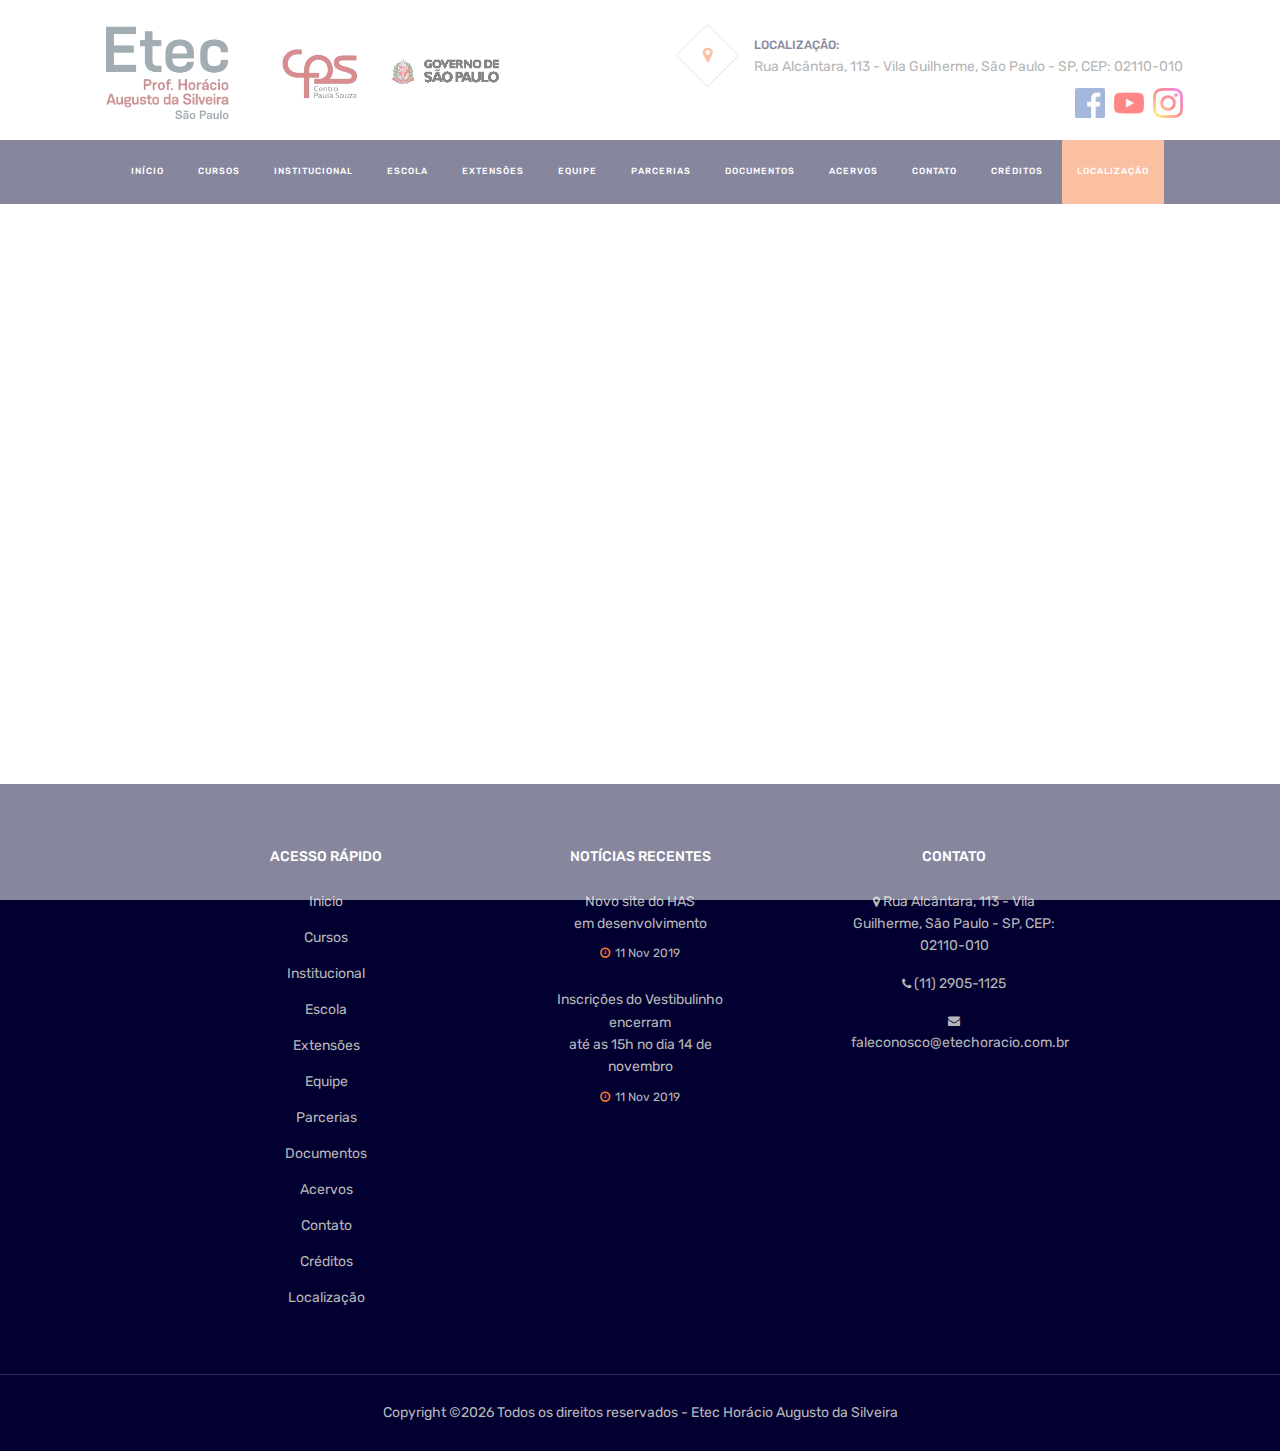
<file: localizacao.html>
<!DOCTYPE html>
<html lang="pt-br">
<head>
	<title>Etec HAS</title>
	<meta charset="UTF-8">
	<meta name="viewport" content="width=device-width, initial-scale=1.0">
	<link href="img/horacio.jpg" rel="shortcut icon"/>
	<link href="https://fonts.googleapis.com/css?family=Rubik:400,400i,500,500i,700,700i" rel="stylesheet">
	<link rel="stylesheet" href="css/bootstrap.min.css"/>
	<link rel="stylesheet" href="css/font-awesome.min.css"/>
	<link rel="stylesheet" href="css/themify-icons.css"/>
	<link rel="stylesheet" href="css/magnific-popup.css"/>
	<link rel="stylesheet" href="css/animate.css"/>
	<link rel="stylesheet" href="css/owl.carousel.css"/>
	<link rel="stylesheet" href="css/style.css"/>
</head>
<body>
	<!-- Pré-carregador da página -->
	<div id="preloder">
		<div class="loader"></div>
	</div>

	<!-- header section -->
	<header class="header-section">
		<div class="container">
			<!-- logo -->
			<a href="index.html"><img src="img/logo_has.png" width="500" alt=""></a>
			<div class="nav-switch">
				<i class="fa fa-bars"></i>
			</div>
			<div class="header-info">
				<div class="hf-item">
					<a target="_blank" href="https://www.google.com.br/maps/place/ETEC+Professor+Hor%C3%A1cio+Augusto+da+Silveira/@-23.519459,-46.5963891,21z/data=!4m5!3m4!1s0x94ce58cbc5bfbf33:0xabc0b13f35ba14cf!8m2!3d-23.5194682!4d-46.5964032">
					<i class="fa fa-map-marker"></i>
					<p><span>Localização:</span>Rua Alcântara, 113 - Vila Guilherme, São Paulo - SP, CEP: 02110-010</p></a>
				</div>
				<div class="header-img-item">
					<a href="https://www.facebook.com/etechoracioaugusto/" target="_blank"><img class="header-img" src="img/services-icons/facebook.png" alt=""></a>
					<a href="https://www.youtube.com/channel/UCRqujd9Sd6G5Rs41KpaC08g" target="_blank"><img class="header-img" src="img/services-icons/youtube.png" alt=""></a>
					<a href="https://www.instagram.com/explore/locations/366631345/." target="_blank"><img class="header-img" src="img/services-icons/instagram.png" alt=""></a>
				</div>
			</div>
		</div>
	</header>
<!-- header section end-->


	<!-- Header section  -->
	<nav class="nav-section">
		<div class="container">
			<ul class="main-menu">
				<li><a href="index.html">Início</a></li>
				<li><a href="cursos.html">Cursos</a></li>
				<li><a href="institucional.html">Institucional</a></li>
				<li><a href="escola.html">Escola</a></li>
				<li><a href="extensoes.html">Extensões</a></li>
				<li><a href="equipe.html">Equipe</a></li>
                <li><a href="parcerias.html">Parcerias</a></li>
                <li><a href="documentos.html">Documentos</a></li>
                <li><a href="acervos.html">Acervos</a></li>
                <li><a href="contato.html">Contato</a></li>
                <li><a href="credito.html">Créditos</a></li>
                <li class="active"><a href="localizacao.html">Localização</a></li>
			</ul>
		</div>
	</nav>
    <!-- Fim Header section -->
    
	<!-- Seção de Parcerias -->
	<section class="service-section spad">
		<div class="container services">
			<div class="row">
                <iframe class="mapa" src="https://www.google.com/maps/embed?pb=!1m14!1m8!1m3!1d228.64765969206348!2d-46.5963891!3d-23.519459!3m2!1i1024!2i768!4f13.1!3m3!1m2!1s0x94ce58cbc5bfbf33%3A0xabc0b13f35ba14cf!2sETEC%20Professor%20Hor%C3%A1cio%20Augusto%20da%20Silveira!5e0!3m2!1spt-BR!2sbr!4v1587075165966!5m2!1spt-BR!2sbr" 
                frameborder="0" style="border:0;" allowfullscreen="" aria-hidden="false" tabindex="0"></iframe>
		</div>
	</section>
    <!-- Fim Seção de Parcerias -->

	<!-- Seção do Rodapé -->
	<footer class="footer-section">
		<div class="container footer-top">
			<div class="row">
				<div class="col-sm-6 col-lg-3 footer-widget">
					<h6 class="fw-title">ACESSO RÁPIDO</h6>
					<div class="dobule-link">
							<ul class="acesso_footer">
									<li><a href="index.html">Inicio</a></li>
									<li><a href="cursos.html">Cursos</a></li>
									<li><a href="institucional.html">Institucional</a></li>
									<li><a href="escola.html">Escola</a></li>
									<li><a href="extensoes.html">Extensões</a></li>
								    <li><a href="equipe.html">Equipe</a></li>
									<li><a href="parcerias.html">Parcerias</a></li>
									<li><a href="documentos.html">Documentos</a></li>
									<li><a href="acervos.html">Acervos</a></li>
									<li><a href="contato.html">Contato</a></li>
                                    <li><a href="créditos.html">Créditos</a></li>
                                    <li><a href="localizacao.html">Localização</a></li>
								</ul>
					</div>
				</div>
				<!-- widget -->
				<div class="col-sm-6 col-lg-3 footer-widget">
					<h6 class="fw-title">Notícias Recentes</h6>
					<ul class="recent-post">
						<li>
							<p>Novo site do HAS <br> em desenvolvimento</p>
							<span><i class="fa fa-clock-o"></i>11 Nov 2019</span>
						</li>
						<li>
							<p>Inscrições do Vestibulinho encerram<br> até as 15h no dia 14 de novembro</p>
							<span><i class="fa fa-clock-o"></i>11 Nov 2019</span>
						</li>
					</ul>
				</div>
				<!-- widget -->
				<div class="col-sm-6 col-lg-3 footer-widget">
					<h6 class="fw-title">Contato</h6>
					<ul class="contact">
						<li><p><i class="fa fa-map-marker"></i> Rua Alcântara, 113 - Vila Guilherme, São Paulo - SP, CEP: 02110-010</p></li>
						<li><p><i class="fa fa-phone"></i> (11) 2905-1125</p></li>
						<li><p><i class="fa fa-envelope"></i> faleconosco@etechoracio.com.br</p></li>
					</ul>
				</div>
			</div>
		</div>
		<!-- copyright -->
		<div class="copyright">
			<div class="container">
			<p>
			Copyright &copy;<script>document.write(new Date().getFullYear());</script>
			Todos os direitos reservados - Etec Horácio Augusto da Silveira
			</p>
			</div>		
		</div>
	</footer>
	<!-- Fim da seção de rodapé-->
	<a href="#top" class="glyphicon glyphicon-chevron-up"><img class="subir" src="img/services-icons/subir.png" alt=""></a>
	<script src="js/jquery-3.2.1.min.js"></script>
	<script src="js/owl.carousel.min.js"></script>
	<script src="js/jquery.countdown.js"></script>
	<script src="js/masonry.pkgd.min.js"></script>
	<script src="js/magnific-popup.min.js"></script>
	<script src="js/carousel.js"></script>
	<script src="js/main.js"></script>
	
</body>
</html>
</file>
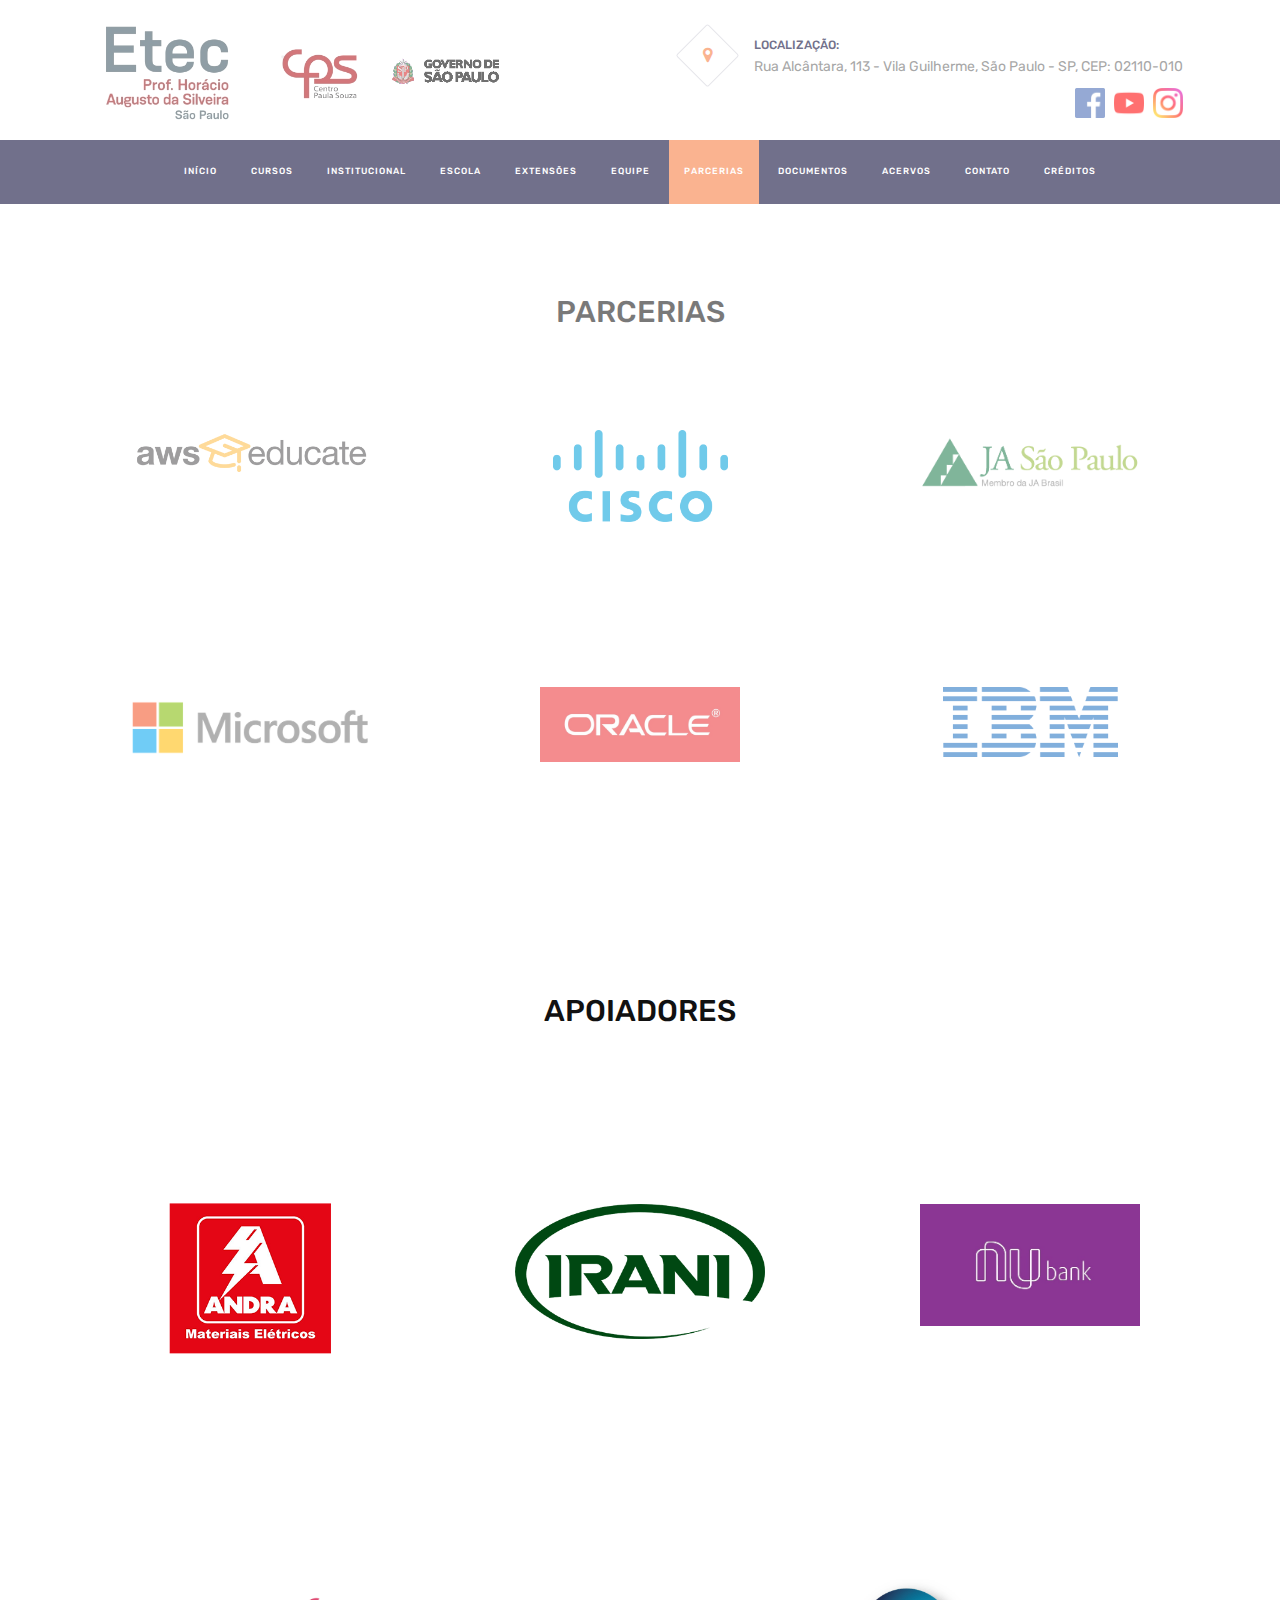
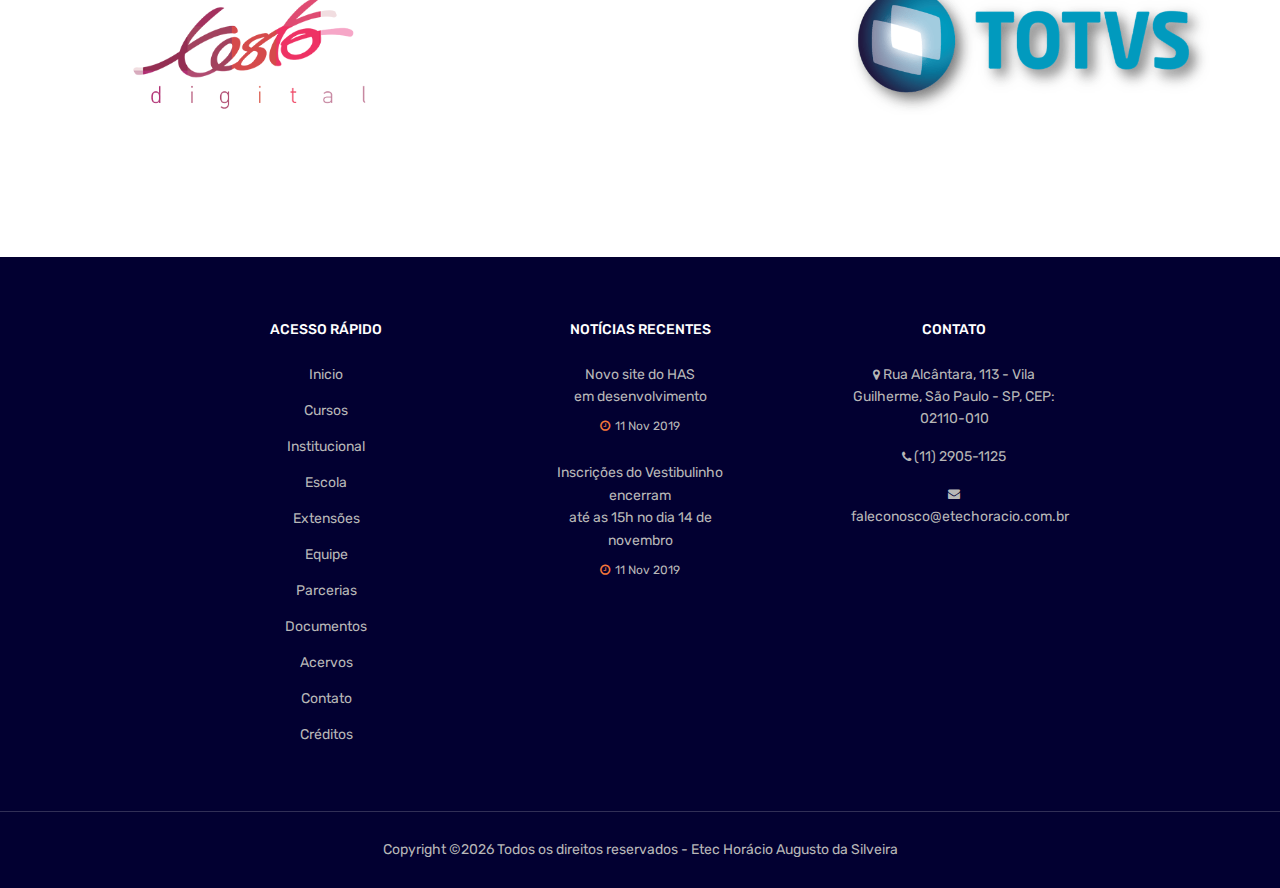
<file: parcerias.html>
<!DOCTYPE html>
<html lang="pt-br">
<head>
	<title>Etec HAS</title>
	<meta charset="UTF-8">
	<meta name="viewport" content="width=device-width, initial-scale=1.0">
	<link href="img/horacio.jpg" rel="shortcut icon"/>
	<link href="https://fonts.googleapis.com/css?family=Rubik:400,400i,500,500i,700,700i" rel="stylesheet">
	<link rel="stylesheet" href="css/bootstrap.min.css"/>
	<link rel="stylesheet" href="css/font-awesome.min.css"/>
	<link rel="stylesheet" href="css/themify-icons.css"/>
	<link rel="stylesheet" href="css/magnific-popup.css"/>
	<link rel="stylesheet" href="css/animate.css"/>
	<link rel="stylesheet" href="css/owl.carousel.css"/>
	<link rel="stylesheet" href="css/style.css"/>
</head>
<body>
	<!-- Pré-carregador da página -->
	<div id="preloder">
		<div class="loader"></div>
	</div>

	<!-- header section -->
	<header class="header-section">
		<div class="container">
			<!-- logo -->
			<a href="index.html"><img src="img/logo_has.png" width="500" alt=""></a>
			<div class="nav-switch">
				<i class="fa fa-bars"></i>
			</div>
			<div class="header-info">
				<div class="hf-item">
					<a target="_blank" href="https://www.google.com.br/maps/place/ETEC+Professor+Hor%C3%A1cio+Augusto+da+Silveira/@-23.519459,-46.5963891,21z/data=!4m5!3m4!1s0x94ce58cbc5bfbf33:0xabc0b13f35ba14cf!8m2!3d-23.5194682!4d-46.5964032">
					<i class="fa fa-map-marker"></i>
					<p><span>Localização:</span>Rua Alcântara, 113 - Vila Guilherme, São Paulo - SP, CEP: 02110-010</p></a>
				</div>
				<div class="header-img-item">
					<a href="https://www.facebook.com/etechoracioaugusto/" target="_blank"><img class="header-img" src="img/services-icons/facebook.png" alt=""></a>
					<a href="https://www.youtube.com/channel/UCRqujd9Sd6G5Rs41KpaC08g" target="_blank"><img class="header-img" src="img/services-icons/youtube.png" alt=""></a>
					<a href="https://www.instagram.com/explore/locations/366631345/." target="_blank"><img class="header-img" src="img/services-icons/instagram.png" alt=""></a>
				</div>
			</div>
		</div>
	</header>
<!-- header section end-->


	<!-- Header section  -->
	<nav class="nav-section">
		<div class="container">
			<ul class="main-menu">
				<li><a href="index.html">Início</a></li>
				<li><a href="cursos.html">Cursos</a></li>
				<li><a href="institucional.html">Institucional</a></li>
				<li><a href="escola.html">Escola</a></li>
				<li><a href="extensoes.html">Extensões</a></li>
				<li><a href="equipe.html">Equipe</a></li>
                <li class="active"><a href="parcerias.html">Parcerias</a></li>
                <li><a href="documentos.html">Documentos</a></li>
                <li><a href="acervos.html">Acervos</a></li>
                <li><a href="contato.html">Contato</a></li>
				<li><a href="credito.html">Créditos</a></li>
			</ul>
		</div>
	</nav>
	<!-- Fim Header section -->
	
	<!--Seção de Parcerias-->
	<section class="service-section spad">
		<div class="section-title text-center servico">
					<h3>PARCERIAS</h3>
		</div>
		<div class="container services">
			<div class="row">
				<div class="col-lg-4 col-sm-6 service-item">
					<div class="parceria-icone aws-icon">
						<a href="https://aws.amazon.com/pt/education/awseducate/" target="_blank"><img src="img/services-icons/awseducate.png" alt="1"> </a>
					</div>
				</div>
				<div class="col-lg-4 col-sm-6 service-item">
					<div class="parceria-icone cisco-icon">
						<a href="https://www.cisco.com/c/pt_br/index.html" target="_blank"><img src="img/services-icons/cisco.png" alt="1"></a>
					</div>
				</div>
				<div class="col-lg-4 col-sm-6 service-item">
					<div class="parceria-icone jasp-icon">
						<a href="https://www.jabrasil.org.br/sp" target="_blank"><img src="img/services-icons/jasp.png" alt="1"></a>
					</div>
                </div>
                <div class="col-lg-4 col-sm-6 service-item">
					<div class="parceria-icone microsoft-icon">
						<a href="https://www.microsoft.com/pt-br" target="_blank"><img src="img/services-icons/microsoft.png" alt="1"></a>
					</div>					
                </div>
                <div class="col-lg-4 col-sm-6 service-item">
					<div class="parceria-icone oracle-icon">
						<a href="https://www.oracle.com/br/index.html" target="_blank"><img src="img/services-icons/oracle.jpg" alt="1"></a> 
					</div>
                </div>
                <div class="col-lg-4 col-sm-6 service-item">
					<div class="parceria-icone ibm-icon">
						<a href="https://www.ibm.com/br-pt" target="_blank"><img src="img/services-icons/ibm.png" alt="1"></a> 
					</div>
                </div>
			</div>
		</div>
	</section>
	<!--Fim da Seção de Parcerias-->
    
	<!-- Seção de Apoiadores -->
	<section class="service-section spad">
		<div class="section-title text-center servico">
					<h3>APOIADORES</h3>
		</div>
		<div class="container services">
			<div class="row">
				<div class="col-lg-4 col-sm-6 service-item">
					<div class="parceria-icone andra-icon">
						<a href="https://andra.com.br/" target="_blank"><img src="img/services-icons/andra.png" alt="1"></a> 
					</div>
				</div>
				<div class="col-lg-4 col-sm-6 service-item">
					<div class="parceria-icone irani-icon">
						<a href="http://www.irani.com.br/" target="_blank"><img src="img/services-icons/irani.png" alt="1"></a>
					</div>
				</div>
				<div class="col-lg-4 col-sm-6 service-item">
					<div class="parceria-icone nubank-icon">
						<a href="https://nubank.com.br/" target="_blank"><img src="img/services-icons/nubank.jpg" alt="1"></a>
					</div>					
                </div>
                <div class="col-lg-4 col-sm-6 service-item">
					<div class="parceria-icone testo-icon">
						<a href="http://www.testodigital.com.br/" target="_blank"><img src="img/services-icons/testo.png" alt="1"></a>
					</div>
				</div>
				<div class="col-lg-4 col-sm-6 service-item">
					<div class="parceria-icone">
						
					</div>
                </div>
                <div class="col-lg-4 col-sm-6 service-item">
					<div class="parceria-icone">
						<a href="https://www.totvs.com/" target="_blank"><img src="img/services-icons/totvs.png" alt="1"></a> 
					</div>
                </div>
			</div>
		</div>
	</section>
    <!-- Fim Seção de Apoiadores -->

	<!-- Seção do Rodapé -->
	<footer class="footer-section">
		<div class="container footer-top">
			<div class="row">
				<div class="col-sm-6 col-lg-3 footer-widget">
					<h6 class="fw-title">ACESSO RÁPIDO</h6>
					<div class="dobule-link">
							<ul class="acesso_footer">
									<li><a href="index.html">Inicio</a></li>
									<li><a href="cursos.html">Cursos</a></li>
									<li><a href="institucional.html">Institucional</a></li>
									<li><a href="escola.html">Escola</a></li>
									<li><a href="extensoes.html">Extensões</a></li>
								    <li><a href="equipe.html">Equipe</a></li>
									<li><a href="parcerias.html">Parcerias</a></li>
									<li><a href="documentos.html">Documentos</a></li>
									<li><a href="acervos.html">Acervos</a></li>
									<li><a href="contato.html">Contato</a></li>
									<li><a href="créditos.html">Créditos</a></li>
								</ul>
					</div>
				</div>
				<!-- widget -->
				<div class="col-sm-6 col-lg-3 footer-widget">
					<h6 class="fw-title">Notícias Recentes</h6>
					<ul class="recent-post">
						<li>
							<p>Novo site do HAS <br> em desenvolvimento</p>
							<span><i class="fa fa-clock-o"></i>11 Nov 2019</span>
						</li>
						<li>
							<p>Inscrições do Vestibulinho encerram<br> até as 15h no dia 14 de novembro</p>
							<span><i class="fa fa-clock-o"></i>11 Nov 2019</span>
						</li>
					</ul>
				</div>
				<!-- widget -->
				<div class="col-sm-6 col-lg-3 footer-widget">
					<h6 class="fw-title">Contato</h6>
					<ul class="contact">
						<li><p><i class="fa fa-map-marker"></i> Rua Alcântara, 113 - Vila Guilherme, São Paulo - SP, CEP: 02110-010</p></li>
						<li><p><i class="fa fa-phone"></i> (11) 2905-1125</p></li>
						<li><p><i class="fa fa-envelope"></i> faleconosco@etechoracio.com.br</p></li>
					</ul>
				</div>
			</div>
		</div>
		<!-- copyright -->
		<div class="copyright">
			<div class="container">
			<p>
			Copyright &copy;<script>document.write(new Date().getFullYear());</script>
			Todos os direitos reservados - Etec Horácio Augusto da Silveira
			</p>
			</div>		
		</div>
	</footer>
	<!-- Fim da seção de rodapé-->

	<a href="#top" class="glyphicon glyphicon-chevron-up"><img class="subir" src="img/services-icons/subir.png" alt=""></a>
	<script src="js/jquery-3.2.1.min.js"></script>
	<script src="js/owl.carousel.min.js"></script>
	<script src="js/jquery.countdown.js"></script>
	<script src="js/masonry.pkgd.min.js"></script>
	<script src="js/magnific-popup.min.js"></script>
	<script src="js/carousel.js"></script>
	<script src="js/main.js"></script>
	
</body>
</html>
</file>
<file: css/themify-icons.css>
@font-face {
	font-family: 'themify';
	src:url('../icon-fonts/themify.eot?-fvbane');
	src:url('../icon-fonts/themify.eot?#iefix-fvbane') format('embedded-opentype'),
		url('../icon-fonts/themify.woff?-fvbane') format('woff'),
		url('../icon-fonts/themify.ttf?-fvbane') format('truetype'),
		url('../icon-fonts/themify.svg?-fvbane#themify') format('svg');
	font-weight: normal;
	font-style: normal;
}

[class^="ti-"], [class*=" ti-"] {
	font-family: 'themify';
	speak: none;
	font-style: normal;
	font-weight: normal;
	font-variant: normal;
	text-transform: none;
	line-height: 1;

	/* Better Font Rendering =========== */
	-webkit-font-smoothing: antialiased;
	-moz-osx-font-smoothing: grayscale;
}

.ti-wand:before {
	content: "\e600";
}
.ti-volume:before {
	content: "\e601";
}
.ti-user:before {
	content: "\e602";
}
.ti-unlock:before {
	content: "\e603";
}
.ti-unlink:before {
	content: "\e604";
}
.ti-trash:before {
	content: "\e605";
}
.ti-thought:before {
	content: "\e606";
}
.ti-target:before {
	content: "\e607";
}
.ti-tag:before {
	content: "\e608";
}
.ti-tablet:before {
	content: "\e609";
}
.ti-star:before {
	content: "\e60a";
}
.ti-spray:before {
	content: "\e60b";
}
.ti-signal:before {
	content: "\e60c";
}
.ti-shopping-cart:before {
	content: "\e60d";
}
.ti-shopping-cart-full:before {
	content: "\e60e";
}
.ti-settings:before {
	content: "\e60f";
}
.ti-search:before {
	content: "\e610";
}
.ti-zoom-in:before {
	content: "\e611";
}
.ti-zoom-out:before {
	content: "\e612";
}
.ti-cut:before {
	content: "\e613";
}
.ti-ruler:before {
	content: "\e614";
}
.ti-ruler-pencil:before {
	content: "\e615";
}
.ti-ruler-alt:before {
	content: "\e616";
}
.ti-bookmark:before {
	content: "\e617";
}
.ti-bookmark-alt:before {
	content: "\e618";
}
.ti-reload:before {
	content: "\e619";
}
.ti-plus:before {
	content: "\e61a";
}
.ti-pin:before {
	content: "\e61b";
}
.ti-pencil:before {
	content: "\e61c";
}
.ti-pencil-alt:before {
	content: "\e61d";
}
.ti-paint-roller:before {
	content: "\e61e";
}
.ti-paint-bucket:before {
	content: "\e61f";
}
.ti-na:before {
	content: "\e620";
}
.ti-mobile:before {
	content: "\e621";
}
.ti-minus:before {
	content: "\e622";
}
.ti-medall:before {
	content: "\e623";
}
.ti-medall-alt:before {
	content: "\e624";
}
.ti-marker:before {
	content: "\e625";
}
.ti-marker-alt:before {
	content: "\e626";
}
.ti-arrow-up:before {
	content: "\e627";
}
.ti-arrow-right:before {
	content: "\e628";
}
.ti-arrow-left:before {
	content: "\e629";
}
.ti-arrow-down:before {
	content: "\e62a";
}
.ti-lock:before {
	content: "\e62b";
}
.ti-location-arrow:before {
	content: "\e62c";
}
.ti-link:before {
	content: "\e62d";
}
.ti-layout:before {
	content: "\e62e";
}
.ti-layers:before {
	content: "\e62f";
}
.ti-layers-alt:before {
	content: "\e630";
}
.ti-key:before {
	content: "\e631";
}
.ti-import:before {
	content: "\e632";
}
.ti-image:before {
	content: "\e633";
}
.ti-heart:before {
	content: "\e634";
}
.ti-heart-broken:before {
	content: "\e635";
}
.ti-hand-stop:before {
	content: "\e636";
}
.ti-hand-open:before {
	content: "\e637";
}
.ti-hand-drag:before {
	content: "\e638";
}
.ti-folder:before {
	content: "\e639";
}
.ti-flag:before {
	content: "\e63a";
}
.ti-flag-alt:before {
	content: "\e63b";
}
.ti-flag-alt-2:before {
	content: "\e63c";
}
.ti-eye:before {
	content: "\e63d";
}
.ti-export:before {
	content: "\e63e";
}
.ti-exchange-vertical:before {
	content: "\e63f";
}
.ti-desktop:before {
	content: "\e640";
}
.ti-cup:before {
	content: "\e641";
}
.ti-crown:before {
	content: "\e642";
}
.ti-comments:before {
	content: "\e643";
}
.ti-comment:before {
	content: "\e644";
}
.ti-comment-alt:before {
	content: "\e645";
}
.ti-close:before {
	content: "\e646";
}
.ti-clip:before {
	content: "\e647";
}
.ti-angle-up:before {
	content: "\e648";
}
.ti-angle-right:before {
	content: "\e649";
}
.ti-angle-left:before {
	content: "\e64a";
}
.ti-angle-down:before {
	content: "\e64b";
}
.ti-check:before {
	content: "\e64c";
}
.ti-check-box:before {
	content: "\e64d";
}
.ti-camera:before {
	content: "\e64e";
}
.ti-announcement:before {
	content: "\e64f";
}
.ti-brush:before {
	content: "\e650";
}
.ti-briefcase:before {
	content: "\e651";
}
.ti-bolt:before {
	content: "\e652";
}
.ti-bolt-alt:before {
	content: "\e653";
}
.ti-blackboard:before {
	content: "\e654";
}
.ti-bag:before {
	content: "\e655";
}
.ti-move:before {
	content: "\e656";
}
.ti-arrows-vertical:before {
	content: "\e657";
}
.ti-arrows-horizontal:before {
	content: "\e658";
}
.ti-fullscreen:before {
	content: "\e659";
}
.ti-arrow-top-right:before {
	content: "\e65a";
}
.ti-arrow-top-left:before {
	content: "\e65b";
}
.ti-arrow-circle-up:before {
	content: "\e65c";
}
.ti-arrow-circle-right:before {
	content: "\e65d";
}
.ti-arrow-circle-left:before {
	content: "\e65e";
}
.ti-arrow-circle-down:before {
	content: "\e65f";
}
.ti-angle-double-up:before {
	content: "\e660";
}
.ti-angle-double-right:before {
	content: "\e661";
}
.ti-angle-double-left:before {
	content: "\e662";
}
.ti-angle-double-down:before {
	content: "\e663";
}
.ti-zip:before {
	content: "\e664";
}
.ti-world:before {
	content: "\e665";
}
.ti-wheelchair:before {
	content: "\e666";
}
.ti-view-list:before {
	content: "\e667";
}
.ti-view-list-alt:before {
	content: "\e668";
}
.ti-view-grid:before {
	content: "\e669";
}
.ti-uppercase:before {
	content: "\e66a";
}
.ti-upload:before {
	content: "\e66b";
}
.ti-underline:before {
	content: "\e66c";
}
.ti-truck:before {
	content: "\e66d";
}
.ti-timer:before {
	content: "\e66e";
}
.ti-ticket:before {
	content: "\e66f";
}
.ti-thumb-up:before {
	content: "\e670";
}
.ti-thumb-down:before {
	content: "\e671";
}
.ti-text:before {
	content: "\e672";
}
.ti-stats-up:before {
	content: "\e673";
}
.ti-stats-down:before {
	content: "\e674";
}
.ti-split-v:before {
	content: "\e675";
}
.ti-split-h:before {
	content: "\e676";
}
.ti-smallcap:before {
	content: "\e677";
}
.ti-shine:before {
	content: "\e678";
}
.ti-shift-right:before {
	content: "\e679";
}
.ti-shift-left:before {
	content: "\e67a";
}
.ti-shield:before {
	content: "\e67b";
}
.ti-notepad:before {
	content: "\e67c";
}
.ti-server:before {
	content: "\e67d";
}
.ti-quote-right:before {
	content: "\e67e";
}
.ti-quote-left:before {
	content: "\e67f";
}
.ti-pulse:before {
	content: "\e680";
}
.ti-printer:before {
	content: "\e681";
}
.ti-power-off:before {
	content: "\e682";
}
.ti-plug:before {
	content: "\e683";
}
.ti-pie-chart:before {
	content: "\e684";
}
.ti-paragraph:before {
	content: "\e685";
}
.ti-panel:before {
	content: "\e686";
}
.ti-package:before {
	content: "\e687";
}
.ti-music:before {
	content: "\e688";
}
.ti-music-alt:before {
	content: "\e689";
}
.ti-mouse:before {
	content: "\e68a";
}
.ti-mouse-alt:before {
	content: "\e68b";
}
.ti-money:before {
	content: "\e68c";
}
.ti-microphone:before {
	content: "\e68d";
}
.ti-menu:before {
	content: "\e68e";
}
.ti-menu-alt:before {
	content: "\e68f";
}
.ti-map:before {
	content: "\e690";
}
.ti-map-alt:before {
	content: "\e691";
}
.ti-loop:before {
	content: "\e692";
}
.ti-location-pin:before {
	content: "\e693";
}
.ti-list:before {
	content: "\e694";
}
.ti-light-bulb:before {
	content: "\e695";
}
.ti-Italic:before {
	content: "\e696";
}
.ti-info:before {
	content: "\e697";
}
.ti-infinite:before {
	content: "\e698";
}
.ti-id-badge:before {
	content: "\e699";
}
.ti-hummer:before {
	content: "\e69a";
}
.ti-home:before {
	content: "\e69b";
}
.ti-help:before {
	content: "\e69c";
}
.ti-headphone:before {
	content: "\e69d";
}
.ti-harddrives:before {
	content: "\e69e";
}
.ti-harddrive:before {
	content: "\e69f";
}
.ti-gift:before {
	content: "\e6a0";
}
.ti-game:before {
	content: "\e6a1";
}
.ti-filter:before {
	content: "\e6a2";
}
.ti-files:before {
	content: "\e6a3";
}
.ti-file:before {
	content: "\e6a4";
}
.ti-eraser:before {
	content: "\e6a5";
}
.ti-envelope:before {
	content: "\e6a6";
}
.ti-download:before {
	content: "\e6a7";
}
.ti-direction:before {
	content: "\e6a8";
}
.ti-direction-alt:before {
	content: "\e6a9";
}
.ti-dashboard:before {
	content: "\e6aa";
}
.ti-control-stop:before {
	content: "\e6ab";
}
.ti-control-shuffle:before {
	content: "\e6ac";
}
.ti-control-play:before {
	content: "\e6ad";
}
.ti-control-pause:before {
	content: "\e6ae";
}
.ti-control-forward:before {
	content: "\e6af";
}
.ti-control-backward:before {
	content: "\e6b0";
}
.ti-cloud:before {
	content: "\e6b1";
}
.ti-cloud-up:before {
	content: "\e6b2";
}
.ti-cloud-down:before {
	content: "\e6b3";
}
.ti-clipboard:before {
	content: "\e6b4";
}
.ti-car:before {
	content: "\e6b5";
}
.ti-calendar:before {
	content: "\e6b6";
}
.ti-book:before {
	content: "\e6b7";
}
.ti-bell:before {
	content: "\e6b8";
}
.ti-basketball:before {
	content: "\e6b9";
}
.ti-bar-chart:before {
	content: "\e6ba";
}
.ti-bar-chart-alt:before {
	content: "\e6bb";
}
.ti-back-right:before {
	content: "\e6bc";
}
.ti-back-left:before {
	content: "\e6bd";
}
.ti-arrows-corner:before {
	content: "\e6be";
}
.ti-archive:before {
	content: "\e6bf";
}
.ti-anchor:before {
	content: "\e6c0";
}
.ti-align-right:before {
	content: "\e6c1";
}
.ti-align-left:before {
	content: "\e6c2";
}
.ti-align-justify:before {
	content: "\e6c3";
}
.ti-align-center:before {
	content: "\e6c4";
}
.ti-alert:before {
	content: "\e6c5";
}
.ti-alarm-clock:before {
	content: "\e6c6";
}
.ti-agenda:before {
	content: "\e6c7";
}
.ti-write:before {
	content: "\e6c8";
}
.ti-window:before {
	content: "\e6c9";
}
.ti-widgetized:before {
	content: "\e6ca";
}
.ti-widget:before {
	content: "\e6cb";
}
.ti-widget-alt:before {
	content: "\e6cc";
}
.ti-wallet:before {
	content: "\e6cd";
}
.ti-video-clapper:before {
	content: "\e6ce";
}
.ti-video-camera:before {
	content: "\e6cf";
}
.ti-vector:before {
	content: "\e6d0";
}
.ti-themify-logo:before {
	content: "\e6d1";
}
.ti-themify-favicon:before {
	content: "\e6d2";
}
.ti-themify-favicon-alt:before {
	content: "\e6d3";
}
.ti-support:before {
	content: "\e6d4";
}
.ti-stamp:before {
	content: "\e6d5";
}
.ti-split-v-alt:before {
	content: "\e6d6";
}
.ti-slice:before {
	content: "\e6d7";
}
.ti-shortcode:before {
	content: "\e6d8";
}
.ti-shift-right-alt:before {
	content: "\e6d9";
}
.ti-shift-left-alt:before {
	content: "\e6da";
}
.ti-ruler-alt-2:before {
	content: "\e6db";
}
.ti-receipt:before {
	content: "\e6dc";
}
.ti-pin2:before {
	content: "\e6dd";
}
.ti-pin-alt:before {
	content: "\e6de";
}
.ti-pencil-alt2:before {
	content: "\e6df";
}
.ti-palette:before {
	content: "\e6e0";
}
.ti-more:before {
	content: "\e6e1";
}
.ti-more-alt:before {
	content: "\e6e2";
}
.ti-microphone-alt:before {
	content: "\e6e3";
}
.ti-magnet:before {
	content: "\e6e4";
}
.ti-line-double:before {
	content: "\e6e5";
}
.ti-line-dotted:before {
	content: "\e6e6";
}
.ti-line-dashed:before {
	content: "\e6e7";
}
.ti-layout-width-full:before {
	content: "\e6e8";
}
.ti-layout-width-default:before {
	content: "\e6e9";
}
.ti-layout-width-default-alt:before {
	content: "\e6ea";
}
.ti-layout-tab:before {
	content: "\e6eb";
}
.ti-layout-tab-window:before {
	content: "\e6ec";
}
.ti-layout-tab-v:before {
	content: "\e6ed";
}
.ti-layout-tab-min:before {
	content: "\e6ee";
}
.ti-layout-slider:before {
	content: "\e6ef";
}
.ti-layout-slider-alt:before {
	content: "\e6f0";
}
.ti-layout-sidebar-right:before {
	content: "\e6f1";
}
.ti-layout-sidebar-none:before {
	content: "\e6f2";
}
.ti-layout-sidebar-left:before {
	content: "\e6f3";
}
.ti-layout-placeholder:before {
	content: "\e6f4";
}
.ti-layout-menu:before {
	content: "\e6f5";
}
.ti-layout-menu-v:before {
	content: "\e6f6";
}
.ti-layout-menu-separated:before {
	content: "\e6f7";
}
.ti-layout-menu-full:before {
	content: "\e6f8";
}
.ti-layout-media-right-alt:before {
	content: "\e6f9";
}
.ti-layout-media-right:before {
	content: "\e6fa";
}
.ti-layout-media-overlay:before {
	content: "\e6fb";
}
.ti-layout-media-overlay-alt:before {
	content: "\e6fc";
}
.ti-layout-media-overlay-alt-2:before {
	content: "\e6fd";
}
.ti-layout-media-left-alt:before {
	content: "\e6fe";
}
.ti-layout-media-left:before {
	content: "\e6ff";
}
.ti-layout-media-center-alt:before {
	content: "\e700";
}
.ti-layout-media-center:before {
	content: "\e701";
}
.ti-layout-list-thumb:before {
	content: "\e702";
}
.ti-layout-list-thumb-alt:before {
	content: "\e703";
}
.ti-layout-list-post:before {
	content: "\e704";
}
.ti-layout-list-large-image:before {
	content: "\e705";
}
.ti-layout-line-solid:before {
	content: "\e706";
}
.ti-layout-grid4:before {
	content: "\e707";
}
.ti-layout-grid3:before {
	content: "\e708";
}
.ti-layout-grid2:before {
	content: "\e709";
}
.ti-layout-grid2-thumb:before {
	content: "\e70a";
}
.ti-layout-cta-right:before {
	content: "\e70b";
}
.ti-layout-cta-left:before {
	content: "\e70c";
}
.ti-layout-cta-center:before {
	content: "\e70d";
}
.ti-layout-cta-btn-right:before {
	content: "\e70e";
}
.ti-layout-cta-btn-left:before {
	content: "\e70f";
}
.ti-layout-column4:before {
	content: "\e710";
}
.ti-layout-column3:before {
	content: "\e711";
}
.ti-layout-column2:before {
	content: "\e712";
}
.ti-layout-accordion-separated:before {
	content: "\e713";
}
.ti-layout-accordion-merged:before {
	content: "\e714";
}
.ti-layout-accordion-list:before {
	content: "\e715";
}
.ti-ink-pen:before {
	content: "\e716";
}
.ti-info-alt:before {
	content: "\e717";
}
.ti-help-alt:before {
	content: "\e718";
}
.ti-headphone-alt:before {
	content: "\e719";
}
.ti-hand-point-up:before {
	content: "\e71a";
}
.ti-hand-point-right:before {
	content: "\e71b";
}
.ti-hand-point-left:before {
	content: "\e71c";
}
.ti-hand-point-down:before {
	content: "\e71d";
}
.ti-gallery:before {
	content: "\e71e";
}
.ti-face-smile:before {
	content: "\e71f";
}
.ti-face-sad:before {
	content: "\e720";
}
.ti-credit-card:before {
	content: "\e721";
}
.ti-control-skip-forward:before {
	content: "\e722";
}
.ti-control-skip-backward:before {
	content: "\e723";
}
.ti-control-record:before {
	content: "\e724";
}
.ti-control-eject:before {
	content: "\e725";
}
.ti-comments-smiley:before {
	content: "\e726";
}
.ti-brush-alt:before {
	content: "\e727";
}
.ti-youtube:before {
	content: "\e728";
}
.ti-vimeo:before {
	content: "\e729";
}
.ti-twitter:before {
	content: "\e72a";
}
.ti-time:before {
	content: "\e72b";
}
.ti-tumblr:before {
	content: "\e72c";
}
.ti-skype:before {
	content: "\e72d";
}
.ti-share:before {
	content: "\e72e";
}
.ti-share-alt:before {
	content: "\e72f";
}
.ti-rocket:before {
	content: "\e730";
}
.ti-pinterest:before {
	content: "\e731";
}
.ti-new-window:before {
	content: "\e732";
}
.ti-microsoft:before {
	content: "\e733";
}
.ti-list-ol:before {
	content: "\e734";
}
.ti-linkedin:before {
	content: "\e735";
}
.ti-layout-sidebar-2:before {
	content: "\e736";
}
.ti-layout-grid4-alt:before {
	content: "\e737";
}
.ti-layout-grid3-alt:before {
	content: "\e738";
}
.ti-layout-grid2-alt:before {
	content: "\e739";
}
.ti-layout-column4-alt:before {
	content: "\e73a";
}
.ti-layout-column3-alt:before {
	content: "\e73b";
}
.ti-layout-column2-alt:before {
	content: "\e73c";
}
.ti-instagram:before {
	content: "\e73d";
}
.ti-google:before {
	content: "\e73e";
}
.ti-github:before {
	content: "\e73f";
}
.ti-flickr:before {
	content: "\e740";
}
.ti-facebook:before {
	content: "\e741";
}
.ti-dropbox:before {
	content: "\e742";
}
.ti-dribbble:before {
	content: "\e743";
}
.ti-apple:before {
	content: "\e744";
}
.ti-android:before {
	content: "\e745";
}
.ti-save:before {
	content: "\e746";
}
.ti-save-alt:before {
	content: "\e747";
}
.ti-yahoo:before {
	content: "\e748";
}
.ti-wordpress:before {
	content: "\e749";
}
.ti-vimeo-alt:before {
	content: "\e74a";
}
.ti-twitter-alt:before {
	content: "\e74b";
}
.ti-tumblr-alt:before {
	content: "\e74c";
}
.ti-trello:before {
	content: "\e74d";
}
.ti-stack-overflow:before {
	content: "\e74e";
}
.ti-soundcloud:before {
	content: "\e74f";
}
.ti-sharethis:before {
	content: "\e750";
}
.ti-sharethis-alt:before {
	content: "\e751";
}
.ti-reddit:before {
	content: "\e752";
}
.ti-pinterest-alt:before {
	content: "\e753";
}
.ti-microsoft-alt:before {
	content: "\e754";
}
.ti-linux:before {
	content: "\e755";
}
.ti-jsfiddle:before {
	content: "\e756";
}
.ti-joomla:before {
	content: "\e757";
}
.ti-html5:before {
	content: "\e758";
}
.ti-flickr-alt:before {
	content: "\e759";
}
.ti-email:before {
	content: "\e75a";
}
.ti-drupal:before {
	content: "\e75b";
}
.ti-dropbox-alt:before {
	content: "\e75c";
}
.ti-css3:before {
	content: "\e75d";
}
.ti-rss:before {
	content: "\e75e";
}
.ti-rss-alt:before {
	content: "\e75f";
}
</file>
<file: css/style.css>
html,
body {
	height: 100%;
	font-family: 'Rubik', sans-serif;
}

.container{
	align-items: center;
	display: flex;
	justify-content: space-around;
}

h1,
h2,
h3,
h4,
h5,
h6 {
	color: #111111;
	margin: 0;
	font-weight: 500;
	font-family: 'Rubik', sans-serif;
}

h1 {
	font-size: 60px;
}

h2 {
	font-size: 36px;
	line-height: 1.2;
}

h3 {
	font-size: 30px;
}

h4 {
	font-size: 24px;
}

h5 {
	font-size: 20px;
}

h6 {
	font-size: 14px;
}

p {
	font-size: 14px;
	color: #636363;
	line-height: 1.6;
}

img {
	max-width: 100%;
}

input:focus,
select:focus,
button:focus,
textarea:focus {
	outline: none;
}


.mySlides {
	display: none;
}
img {
	vertical-align: middle;
}
.site1{
    display: block;
    margin-left: auto;
	margin-right: auto;
	height: 100%;
	width: 100%;
	max-width: 782px;
	max-height: 500px;
}

.perfil{
	width: 400px;
	height: 380px;
}

a:hover,
a:focus {
	text-decoration: none;
	outline: none;
}

ul,
ol {
	padding: 0;
	margin: 0;
}

.spad {
	padding-top: 90px;
	padding-bottom: 90px;
}

.section-title {
	margin-bottom: 100px;
}

.section-title h3 {
	text-transform: uppercase;
	margin-bottom: 20px;
}

.section-title p {
	margin-bottom: 0;
}

.set-bg {
	background-repeat: no-repeat;
	background-size: cover;
	background-position: center 0;
}

.text-white h1,
.text-white h2,
.text-white h3,
.text-white h4,
.text-white h5,
.text-white p,
.text-white span,
.text-white li,
.text-white a {
	color: #fff;
}

/*---------------------
	Elementos comuns
-----------------------*/

/* Botões */

.site-btn {
	position: relative;
	display: inline-block;
	text-transform: uppercase;
	background: #f6783a;
	color: #fff;
	padding: 18px 30px;
	font-size: 14px;
	font-weight: 500;
	line-height: 14px;
	border-radius: 50px;
	min-width: 170px;
	text-align: center;
	border: none;
	cursor: pointer;
}
.servico{
	float: block;
	margin-left: auto;
}

/* Popup das imagens */

.img-popup-warp .mfp-content,
.img-popup-warp.mfp-ready.mfp-removing .mfp-content {
	opacity: 0;
	-webkit-transform: scale(0.8);
	-ms-transform: scale(0.8);
	transform: scale(0.8);
	-webkit-transition: all 0.4s;
	-o-transition: all 0.4s;
	transition: all 0.4s;
}

.img-popup-warp.mfp-ready .mfp-content {
	opacity: 1;
	-webkit-transform: scale(1);
	-ms-transform: scale(1);
	transform: scale(1);
}

/* Pré carregador */

#preloder {
	position: fixed;
	width: 100%;
	height: 100%;
	top: 0;
	left: 0;
	z-index: 999999;
	background: #fff;
}

.loader {
	width: 40px;
	height: 40px;
	position: absolute;
	top: 50%;
	left: 50%;
	margin-top: -13px;
	margin-left: -13px;
	border-radius: 60px;
	animation: loader 0.8s linear infinite;
	-webkit-animation: loader 0.8s linear infinite;
}

@keyframes loader {
	0% {
		-webkit-transform: rotate(0deg);
		        transform: rotate(0deg);
		border: 4px solid #f44336;
		border-left-color: transparent;
	}
	50% {
		-webkit-transform: rotate(180deg);
		        transform: rotate(180deg);
		border: 4px solid #673ab7;
		border-left-color: transparent;
	}
	100% {
		-webkit-transform: rotate(360deg);
		        transform: rotate(360deg);
		border: 4px solid #f44336;
		border-left-color: transparent;
	}
}

@-webkit-keyframes loader {
	0% {
		-webkit-transform: rotate(0deg);
		border: 4px solid #f44336;
		border-left-color: transparent;
	}
	50% {
		-webkit-transform: rotate(180deg);
		border: 4px solid #673ab7;
		border-left-color: transparent;
	}
	100% {
		-webkit-transform: rotate(360deg);
		border: 4px solid #f44336;
		border-left-color: transparent;
	}
}

/*---------------------
	Seção do header
-----------------------*/

.header-section {
	padding: 20px 0;
	overflow: hidden;
}

.site-logo {
	display: inline-block;
	margin-right: 50px;
	padding-top: 20px;
}

.header-info {
	display: inline-block;
}

.header-info .hf-item {
	display: inline-block;
	margin-left: 35px;
}

.header-info .hf-item i {
	width: 45px;
	height: 45px;
	display: inline-block;
	position: relative;
	text-align: center;
	color: #f6783a;
	font-size: 17px;
	padding-top: 13px;
	margin-right: 20px;
	margin-top: 10px;
	margin-bottom: 10px;
}

.header-info .hf-item i:after {
	position: absolute;
	content: '';
	width: 100%;
	height: 100%;
	left: 0;
	top: 0;
	border: 1px solid #d2d2db;
	-webkit-transform: rotate(45deg);
	    -ms-transform: rotate(45deg);
	        transform: rotate(45deg);
	border-radius: 2px;
}

.header-info .hf-item p {
	display: inline-block;
	position: relative;
	top: 10px;
	margin-bottom: 0;
}

.header-info .hf-item p span {
	display: block;
	font-size: 12px;
	text-transform: uppercase;
	color: #020031;
	font-weight: 500;
}

.header-img-item {
	text-align: right;
}

.header-img {
	width: 30px;
	margin-left: 5px;
}

.nav-switch {
	display: none;
}

.mapa {
	width: 1000px;
	height: 500px;
	margin-top: -80px;
	margin-bottom: 100px;
}

.nav-section {
	background: #020031;
}

.nav-section .nav-right {
	float: right;
	padding-top: 23px;
}

.nav-section .nav-right a {
	color: #fff;
	margin-left: 30px;
	font-size: 16px;
}

.main-menu {
	list-style: none;
}

.main-menu li {
	display: inline;
}

.main-menu li a {
	display: inline-block;
	color: #fff;
	font-size: 9px;
	text-align: center;
	text-transform: uppercase;
	font-weight: 500;
	letter-spacing: 1px;
	padding: 25px 15px;
	margin: 0;
	-webkit-transition: all 0.4s ease 0s;
	-o-transition: all 0.4s ease 0s;
	transition: all 0.4s ease 0s;
}

.main-menu li a:hover {
	background: #f6783a;
}

.main-menu li.active a {
	background: #f6783a;
}

/*---------------------
	Seção do Carrosel
-----------------------*/


/* Slideshow container */
.slideshow-container {
	width: 100%;
	position: relative;
	margin: auto;
	box-sizing: border-box;
  }
  
  /* Next & previous buttons */
  .prev, .next {
	cursor: pointer;
	position: absolute;
	top: 50%;
	width: auto;
	padding: 16px;
	margin-top: -22px;
	font-weight: bold;
	font-size: 18px;
	transition: 0.6s ease;
	border-radius: 0 3px 3px 0;
	user-select: none;
	background-color: rgba(0, 0, 0, 0.658);
  }
  
  /* Position the "next button" to the right */
  .next {
	right: 0;
	border-radius: 3px 0 0 3px;
  }
  
  /* On hover, add a black background color with a little bit see-through */
  .prev:hover, .next:hover {
	background-color: rgba(0,0,0,0.8);
  }
  
  /* Caption text */
  .text {
	color: #f2f2f2;
	font-size: 15px;
	padding: 8px 12px;
	position: absolute;
	bottom: 8px;
	width: 100%;
	text-align: center;
  }
  
  /* Number text (1/3 etc) */
  .numbertext {
	color: #f2f2f2;
	font-size: 12px;
	padding: 8px 12px;
	position: absolute;
	top: 0;
  }
  
  /* The dots/bullets/indicators */
  .dot {
	cursor: pointer;
	height: 15px;
	width: 15px;
	margin: 0 2px;
	background-color: #bbb;
	border-radius: 50%;
	display: inline-block;
	transition: background-color 0.6s ease;
  }
  
  .btnactive, .dot:hover {
	background-color: #000000;
  }
  
  
  .carousel-img {
	  width: 100%;
	  height: 400px;
  }
  

.hs-item {
	min-height: 760px;
	position: relative;
	display: table;
	width: 100%;
}

.hs-item .hs-text {
	position: relative;
	display: table-cell;
	vertical-align: middle;
	z-index: 2;
}

.hs-item .hs-subtitle {
	font-size: 16px;
	text-transform: uppercase;
	color: #f6783a;
	font-weight: 500;
	letter-spacing: 2px;
	margin-bottom: 30px;
	position: relative;
	opacity: 0;
	top: 50px;
}

.hs-item .hs-title {
	color: #fff;
	font-size: 48px;
	margin-bottom: 25px;
	position: relative;
	left: 150px;
	opacity: 0;
	text-transform: uppercase;
}

.hs-item .hs-des {
	color: #fff;
	font-size: 16px;
	line-height: 2;
	position: relative;
	left: 150px;
	opacity: 0;
}

.hs-item .site-btn {
	margin-top: 30px;
	opacity: 0;
	top: 50px;
}

.owl-item.active .hs-item .hs-title,
.owl-item.active .hs-item .hs-des,
.owl-item.active .hs-item .hs-subtitle,
.owl-item.active .hs-item .site-btn {
	left: 0;
	top: 0;
	opacity: 1;
}

.owl-item.active .hs-item .hs-subtitle {
	-webkit-transition: all 0.5s ease 0.4s;
	-o-transition: all 0.5s ease 0.4s;
	transition: all 0.5s ease 0.4s;
}

.owl-item.active .hs-item .hs-title {
	-webkit-transition: all 0.5s ease 0.6s;
	-o-transition: all 0.5s ease 0.6s;
	transition: all 0.5s ease 0.6s;
}

.owl-item.active .hs-item .hs-des {
	-webkit-transition: all 0.5s ease 0.8s;
	-o-transition: all 0.5s ease 0.8s;
	transition: all 0.5s ease 0.8s;
}

.owl-item.active .hs-item .site-btn {
	-webkit-transition: all 0.5s ease 1s;
	-o-transition: all 0.5s ease 1s;
	transition: all 0.5s ease 1s;
}

.hero-slider .owl-dots {
	position: absolute;
	width: 100%;
	bottom: 30px;
	left: 0;
	z-index: 1;
	text-align: center;
}

.hero-slider .owl-dots .owl-dot {
	display: inline-block;
	width: 10px;
	height: 10px;
	border-radius: 10px;
	background: #fff;
	margin: 0 5px;
}

.hero-slider .owl-dots .owl-dot.active {
	background: #f6783a;
}


/*---------------------
	Seção dos serviços
-----------------------*/

.services {
	margin-bottom: -120px;
}

.service-item {
	margin-bottom: 50px;
}
#item-inovacps{
	display: block;
	margin-left: auto;
	margin-right: auto;
}
#item-microsoft{
	display: block;
	margin-left: auto;
	margin-right: auto;
}

#etec-microsoft-icon{
    width: 150px;
    margin-top: -15px;
    margin-bottom: 10px;
}
#teams-icon{
    width: 150px;
    margin-top: -20px;
    margin-bottom: 0px;
}

.documentos-img {
	margin-left: 25px;
	margin-bottom: 10px;
	width: 70px;
	height: 70px;
}


a[href="#top"]{
    padding: 10px;
    position:fixed;
    top: 80%;
    right:40px;
	display:none;
}
a[href="#top"]:hover{
    text-decoration:none;
}

.subir {
	width: 80px;
	height: 80px;
	border-radius: 100px;
	background-color: rgba(255, 255, 255, 0.075);
}

#nsa-icon{
	width: 85px;
}
#nube-icon{
	margin-top: 10px;
}
#cps-icon{
	width: 70px;
	margin-top: 5px;
}
#inovacps-icon{
	width: 100px;
}
.service-item .service-icon {
	width: 45px;	
	margin-bottom: 20px;
	display: block;
    margin-left: auto;
    margin-right: auto;
}
.parceria-icone{
	margin-bottom: 100px;
	display: block;
    margin-left: auto;
    margin-right: auto;	
}
.aws-icon{
	width: 250px;
}
.cisco-icon{
	width: 175px;
}
.service-content{
	text-align: center;
}
.jasp-icon{
	width: 220px;
}
.microsoft-icon{
	width:300px;
}
.oracle-icon{
	width: 200px;
	margin-top: 15px;
}
.ibm-icon{
	width: 175px;
	margin-top: 15px;
}
.service-item .service-icon img {
	max-width: 100%;
}
.andra-icon{
	width: 300px;
}
.irani-icon{
	width: 250px;
	margin-top: 75px;
}
.nubank-icon{
	width: 220px;
	margin-top: 75px;
}
.testo-icon{
	width: 250px;
}
.totvs-icon{
	width: 250px;
}
.service-item .service-content h4 {
	margin-bottom: 15px;
	text-align: center;
	font-weight: 400;
}


/*---------------------
	Seção dos cursos
-----------------------*/

.courses-section .container {
	margin-bottom: -50px;
}

.curso-item-centralizar{
    display: block;
    margin-left: auto;
    margin-right: auto;
}

.course-item {
	margin-bottom: 50px;
}

.course-item .course-thumb {
	margin-bottom: 45px;
	position: relative;
}

.course-item .course-thumb img {
	min-width: 100%;
}

.course-item .course-thumb .course-cat {
	position: absolute;
	text-align: center;
	width: 100%;
	left: 0;
	bottom: -19px;
}

.course-item .course-thumb .course-cat span {
	min-width: 150px;
	bottom: 0;
	background: #f6783a;
	padding: 10px 15px;
	text-align: center;
	font-size: 13px;
	text-transform: uppercase;
	font-weight: bold;
	color: #fff;
	display: inline-block;
	border-radius: 50px;
	letter-spacing: 2px;
}

.course-item .course-info {
	text-align: center;
	margin: 0 -15px;
}

.course-item .course-info .date {
	color: #f6783a;
	font-size: 14px;
	margin-bottom: 10px;
}

.container_botoes{
    display: grid;
    grid-template-columns: 200px 200px 200px 200px;
    justify-content: center;
    text-align: center;
	margin-top: 50px;
}

.course-item .course-info h4 {
	font-weight: 400;
	line-height: 1.3;
}

.course-item .course-info .cource-price {
	padding-top: 15px;
	color: #f6783a;
}

.course-item .course-info .cource-price span {
	font-size: 14px;
	font-weight: 500;
	color: #b7b7b7;
}

.botoes-ancora{
    height: 75px;
    border: 1px solid black;
    border-radius: 5px;
    margin-right: 10px;
    align-items: center;
    display: flex;
	justify-content: center;
	width: 180px;
}
.botao-rosa{
    border: solid #F96C61;
}
.botao-rosa a{
    color: #F96C61;
}
.botao-rosa:hover a{
    background-color: #F96C61;
    height: 100%;
    color: white;
    align-items: center;
	display: flex;
	transition: 0.5s;
}
.botao-vermelho{
    border: solid #4CADC9;
}
.botao-vermelho a{
    color: #4CADC9;
}
.botao-vermelho:hover a{
    background-color: #4CADC9;
    height: 100%;
    width: 100%;
    color: white;
    align-items: center;
    display: flex;
	justify-content: center;
	transition: 0.5s;
}
.botao-verde{
    border: solid rgb(207, 142, 1);
}
.botao-verde a{
    color: rgb(207, 142, 1);
}
.botao-verde:hover a{
    background-color: rgb(207, 142, 1);
    height: 100%;
    width: 100%;
    color: white;
    align-items: center;
	display: flex;
	transition: 0.5s;
    justify-content: center;
}
.botao-azul{
    border: solid #7d40e7;
    width: 100%;
    height: 100%;
}
.botao-azul a{
    color: #7d40e7;
}
.botao-azul:hover a{
    background-color:#7d40e7;
    height: 100%;
    width: 100%;
    color: white;
    align-items: center;
    display: flex;
	justify-content: center;
	transition: 0.5s;
}

/*---------------------
	Seção das informações e curiosidades
-----------------------*/

.curiosidade-section {
	background: url('../img/etec_has.jpeg');
	background-position: center center;
	position: relative;
}

.curiosidade-container {
	display: flex;
	flex-direction: row;
	justify-content: center;
	align-items: center;
}

.curiosidade-section:after {
	position: absolute;
	content: '';
	width: 100%;
	height: 100%;
	left: 0;
	top: 0;
	background: #000;
	opacity: 0.8;
}

.curiosidade-section .curiosidade-container {
	position: relative;
	z-index: 1;	
}

.curiosidade {
	text-align: center;
	margin: auto;
	margin-top: 150px;
	margin-bottom: 150px;
}

.curiosidade-icon {
	font-size: 48px;
	margin: auto;
	color: #f6783a;
	width: 50px;
	text-align: center;
}

.curiosidade-text h2{
	color: #f6783a;
	text-transform: uppercase;
	color: #fff;
	text-align: center;
}

.curiosidade-text p {
	color: #f6783a;
}


.container_botoes_institucionais{
    display: grid;
    grid-template-columns: 200px 200px 200px 200px 200px;
    justify-content: center;
	text-align: center;
	margin-top: -35px;
	margin-bottom: 50px;
}

.botao-institucional1{
	border: solid #F96C61;
	width: 180px;
}
.botao-institucional1 {
    color: #F96C61;
}
.botao-institucional1:hover {
    background-color: #F96C61;
    height: 100%;
    color: white;
    align-items: center;
    display: flex;
	justify-content: center;
	transition: 0.5s;
	cursor: pointer;
}


.botao-institucional2{
	border: solid #4CADC9;
	width: 180px;
}
.botao-institucional2 {
    color: #4CADC9;
}
.botao-institucional2:hover {
    background-color: #4CADC9;
    height: 100%;
    color: white;
    align-items: center;
    display: flex;
	justify-content: center;
	transition: 0.5s;
	cursor: pointer;
}

.botao-institucional3{
	border: solid rgb(207, 142, 1);
	width: 180px;
}
.botao-institucional3 {
    color: rgb(207, 142, 1);
}
.botao-institucional3:hover {
    background-color: rgb(207, 142, 1);
    height: 100%;
    color: white;
    align-items: center;
    display: flex;
	justify-content: center;
	transition: 0.5s;	
	cursor: pointer;
}

.botao-institucional4{
	border: solid #000000;
	width: 180px;
}
.botao-institucional4{
    color: #000000;
}
.botao-institucional4:hover {
    background-color: #000000;
    height: 100%;
    color: white;
    align-items: center;
    display: flex;
	justify-content: center;
	transition: 0.5s;
	cursor: pointer;
}	

.botao-institucional5{
	border: solid #7d40e7;
	width: 180px;
}
.botao-institucional5 {
    color: #7d40e7;
}
.botao-institucional5:hover {
    background-color: #7d40e7;
    height: 100%;
    color: white;
    align-items: center;
    display: flex;
	justify-content: center;
	transition: 0.5s;
	cursor: pointer;
}

#apmAbre{
  display: none;
}
#cipaAbre{
  display: none;
}
#conselhoAbre{
  display: none;
}
#depAbre{
  display: none;
}
#gremAbre{
  display: none;
}

.inst-span-titulo{
    font-family: arial,helvetica,sans-serif; 
    font-size: 14pt;
	font-weight: bold;
}


.inst-center{
	text-align: center;
	margin-bottom: 50px;
	margin-top: 50px;
}
.inst-center-link{
	text-align: center;
}

.inst-p-texto{
    margin-left: 30px;
}
.inst-span-texto{
    font-family: arial,helvetica,sans-serif; 
	font-size: 12pt;
}
.inst-table1{
    margin: auto;
    width: 70%;
	margin-bottom: 50px;
	margin-top: 50px;
}
.table-cor1{
    background-color: #cccccc;
}
.table-cor2{
    background-color: #fafafa;
}
.table-cor3{
    background-color: #eeeeee;
}
.inst-table2{
    width: 500px;
	margin: auto;
	margin-bottom: 50px;
	margin-top: 50px;
}
.inst-table-gremio{
	border: 2px solid black;
	width: 80%;
	margin: auto;
	border-collapse: collapse;
}
.inst-table-gremio td{
	border: 1px solid gray;
}
.gremio-align{
	text-align: left;
}
.gremio-b{
	font-weight: bold;
}
.tamanho-table{
    width: 200px;
    height: 60px;
    text-align: center;
    justify-content: center;
    vertical-align: middle;
}
.inst-center-tb{
    font-weight: bold;
    text-align: center;
    position: relative;
    display: flex;
    align-items: center;
    justify-content: center;
    margin-top: 15px;
}

/*---------------------
	Seção dos Eventos
-----------------------*/

.event-item {
	margin-bottom: 50px;
}

.event-item .event-thumb {
	margin-bottom: 45px;
	position: relative;
}

.event-item .event-thumb img {
	min-width: 100%;
}

.event-item .event-thumb .event-date {
	position: absolute;
	text-align: center;
	width: 100%;
	left: 0;
	bottom: -19px;
}

.event-item .event-thumb .event-date span {
	min-width: 170px;
	bottom: 0;
	background: #f6783a;
	padding: 10px 15px;
	text-align: center;
	font-size: 16px;
	font-weight: bold;
	color: #fff;
	display: inline-block;
	border-radius: 50px;
	letter-spacing: 2px;
}

.event-item .event-info {
	text-align: center;
}

.event-item .event-info h4 {
	margin-bottom: 20px;
	font-weight: 400;
}

.event-item .event-info p {
	margin-bottom: 30px;
}

.event-item .event-info p i {
	color: #f6783a;
	padding-left: 13px;
	padding-right: 4px;
}

.event-item .event-info .event-readmore {
	font-size: 13px;
	text-transform: uppercase;
	color: #b7b7b7;
	letter-spacing: 2px;
	font-weight: 500;
}

.event-item .event-info .event-readmore i {
	color: #f6783a;
}

/*---------------------
	Seção da Galeria
-----------------------*/

.gallery .gallery-item {
	width: 12.5%;
	position: relative;
}

.gallery .gallery-item:after {
	content: '';
	display: block;
	clear: both;
}

.gallery .gallery-item:before {
	position: absolute;
	content: '';
	height: 100%;
	width: 100%;
	left: 0;
	top: 0;
	background: #000;
	opacity: 0;
	-webkit-transition: all 0.4s;
	-o-transition: all 0.4s;
	transition: all 0.4s;
}

.gallery .gallery-item:hover:before {
	opacity: 0.3;
}

.gallery .gallery-item.gi-big,
.gallery .gallery-item.gi-long {
	width: 25%;
}

.gallery .gallery-item a {
	position: absolute;
	width: 50px;
	height: 50px;
	background: rgba(246, 120, 58, 0.9);
	color: #fff;
	left: 50%;
	top: 60%;
	margin-left: -25px;
	margin-top: -25px;
	border-radius: 50%;
	padding-top: 13px;
	text-align: center;
	opacity: 0;
	z-index: 1;
	-webkit-transition: all 0.4s;
	-o-transition: all 0.4s;
	transition: all 0.4s;
}

.gallery .gallery-item a i {
	font-size: 24px;
}

.gallery .gallery-item:hover a {
	opacity: 1;
	top: 50%;
	-webkit-transition: all 0.4s cubic-bezier(0.55, 0.09, 0.68, 0.53) 0s;
	-o-transition: all 0.4s cubic-bezier(0.55, 0.09, 0.68, 0.53) 0s;
	transition: all 0.4s cubic-bezier(0.55, 0.09, 0.68, 0.53) 0s;
}

.gallery .grid-sizer {
	width: 12.5%;
}

/*---------------------
	Seção das Notícias/Blog
-----------------------*/

.blog-item {
	margin-bottom: 60px;
	overflow: hidden;
}

.blog-item .blog-thumb {
	width: 230px;
	height: 170px;
	float: left;
}

.blog-item .blog-content {
	padding-left: 258px;
}

.blog-item .blog-content h4 {
	font-size: 22px;
	font-weight: 400;
	margin-bottom: 8px;
	line-height: 1.4;
}

.blog-item .blog-meta {
	margin-bottom: 15px;
}

.blog-item .blog-meta span {
	margin-right: 10px;
	font-size: 12px;
	color: #b7b7b7;
}

.blog-item .blog-meta span i {
	color: #f6783a;
	margin-right: 3px;
}

/*---------------------
	Seção de Newsletter
-----------------------*/

.newsletter-section {
	background: #f7f7f7;
	padding: 50px 0;
}

.newsletter-section .newsletter {
	position: relative;
	margin-top: 12px;
}

.newsletter-section .newsletter input {
	width: 100%;
	font-size: 14px;
	padding: 18px 30px;
	border: none;
	border-radius: 50px;
	padding-right: 170px;
}

.newsletter-section .newsletter .site-btn {
	position: absolute;
	right: 0;
	top: 0;
	height: 100%;
	border-radius: 0px 50px 50px 0px;
	min-width: 150px;
}

/*---------------------
	Seção do Footer/Rodapé
-----------------------*/

.footer-section {
	background-color: #020031;
	background-repeat: no-repeat;
	background-position: center 75px;
	text-align: center;
}

.footer-section .footer-top {
	padding: 65px 15px;
}

.footer-section .copyright {
	border-top: 1px solid #312f56;
	padding: 27px 0;
	text-align: center;
}

.footer-section .copyright p {
	color: #b7b7b7;
	margin-bottom: 0;
}

.footer-section .copyright p a {
	color: #fff;
	font-weight: 500;
}

.footer-section .copyright p a:hover {
	color: #f6783a;
}

.footer-widget {
	margin: 0 auto;
}

.footer-widget .fw-title {
	text-transform: uppercase;
	color: #fff;
	margin-bottom: 25px;

}

.acesso_footer {
	margin-right: 50px;
}

.footer-widget p,
.footer-widget span {
	color: #b7b7b7;
}

.footer-widget ul {
	list-style: none;
}

.footer-widget .about-widget img {
	margin-bottom: 30px;
}

.footer-widget .about-widget p {
	margin-bottom: 35px;
}

.footer-widget .social a {
	color: #b7b7b7;
	margin-right: 15px;
}

.footer-widget .dobule-link ul {
	display: inline-block;
}

.footer-widget .dobule-link ul a {
	display: block;
	font-size: 14px;
	color: #b7b7b7;
	margin-bottom: 15px;
}

.footer-widget .dobule-link ul a:hover {
	color: #f6783a;
}

.footer-widget .dobule-link ul li:last-child a {
	margin-bottom: 0;
}

.footer-widget .dobule-link ul:last-child {
	margin-left: 50px;
}

.footer-widget .recent-post li {
	margin-bottom: 25px;
}

.footer-widget .recent-post p {
	margin-bottom: 5px;
}

.footer-widget .recent-post span {
	font-size: 12px;
}

.footer-widget .recent-post span i {
	color: #f6783a;
	margin-right: 5px;
}

.footer-widget .contact li {
	margin-bottom: 15px;
	display: block;
}

.footer-widget .contact li p {
	margin-bottom: 0;
}

.footer-widget .contact i {
	font-size: 12px;
}

/*---------------------
	Outras páginas
----------------------
======================*/

.site-breadcrumb {
	padding: 60px 0;
	color: #b7b7b7;
	font-size: 18px;
}

.site-breadcrumb a {
	color: #111111;
}

.site-breadcrumb a i {
	margin: 0;
}

.site-breadcrumb i {
	margin: 0 10px;
}

.site-pageination {
	list-style: none;
}

.site-pageination li {
	display: inline;
	text-align: center;
}

.site-pageination li a {
	display: inline-block;
	min-width: 40px;
	height: 40px;
	border: 1px solid #e1e1e1;
	color: #636363;
	padding-top: 9px;
	font-size: 14px;
	margin-right: 14px;
	border-radius: 2px;
}

.site-pageination li a:hover,
.site-pageination li a.active {
	background: #f6783a;
	border-color: #f6783a;
	color: #fff;
}

/*---------------------
	Página Cursos
-----------------------*/

.about-text h5 {
	font-weight: 400;
	margin-bottom: 12px;
}

.about-text .about-list {
	list-style: none;
	padding-top: 10px;
}

.about-text .about-list li {
	font-size: 14px;
	color: #636363;
	margin-bottom: 10px;
}

.about-text .about-list li i {
	color: #f6783a;
}

.testimonial-section {
	background: #f7f7f7;
}

.testimonial-slider .ts-author-pic {
	width: 110px;
	height: 110px;
	border-radius: 50%;
	margin: 5px auto 0;
}

.testimonial-slider .ts-text p {
	font-size: 18px;
	margin-bottom: 20px;
}

.testimonial-slider .ts-text h5 {
	font-size: 18px;
	font-weight: 400;
	text-transform: uppercase;
	margin-bottom: 10px;
}

.testimonial-slider .ts-text span {
	color: #f6783a;
	font-size: 14px;
}

.testimonial-slider .owl-nav {
	position: absolute;
	top: 35px;
	width: 180px;
	left: 40px;
}

.testimonial-slider .owl-prev {
	float: left;
}

.testimonial-slider .owl-next {
	float: right;
}

.testimonial-slider .owl-prev,
.testimonial-slider .owl-next {
	font-size: 36px;
	color: #b7b7b7;
}

.testimonial-slider .owl-dots {
	position: absolute;
	left: -15px;
	bottom: -5px;
	width: 25%;
	padding: 0 15px;
	text-align: center;
}

.testimonial-slider .owl-dots .owl-dot {
	width: 10px;
	height: 10px;
	border-radius: 20px;
	background: #b7b7b7;
	display: inline-block;
	margin: auto 5px;
}

.testimonial-slider .owl-dots .owl-dot.active {
	background: #f6783a;
}

.member {
	text-align: center;
}

.member h5 {
	font-size: 22px;
	font-weight: 400;
	margin-bottom: 5px;
}

.member p {
	color: #f6783a;
	margin-bottom: 0;
	font-weight: 14;
}

.member:hover .member-pic:after {
	opacity: 0.4;
}

.member:hover .member-social {
	opacity: 1;
}

.member:hover .member-social a {
	top: 0;
}

.member:hover .member-social a:nth-child(1) {
	-webkit-transition: all 0.2s;
	-o-transition: all 0.2s;
	transition: all 0.2s;
}

.member:hover .member-social a:nth-child(2) {
	-webkit-transition: all 0.4s;
	-o-transition: all 0.4s;
	transition: all 0.4s;
}

.member:hover .member-social a:nth-child(3) {
	-webkit-transition: all 0.6s;
	-o-transition: all 0.6s;
	transition: all 0.6s;
}

.member .member-pic {
	width: 200px;
	height: 200px;
	border-radius: 50%;
	overflow: hidden;
	position: relative;
	display: inline-block;
	margin-bottom: 40px;
}

.member .member-pic:after {
	position: absolute;
	content: '';
	width: 100%;
	height: 100%;
	left: 0;
	top: 0;
	background: #000;
	opacity: 0;
	-webkit-transition: all 0.4s;
	-o-transition: all 0.4s;
	transition: all 0.4s;
}

.member .member-social {
	position: absolute;
	width: 100%;
	left: 0;
	top: 50%;
	margin-top: -6px;
	z-index: 2;
	opacity: 0;
	-webkit-transition: all 0.4s;
	-o-transition: all 0.4s;
	transition: all 0.4s;
}

.member .member-social a {
	padding: 0 5px;
	margin: auto 5px;
	color: #fff;
	position: relative;
	top: -20px;
	-webkit-transition: all 0.4s;
	-o-transition: all 0.4s;
	transition: all 0.4s;
}

.member .member-social a:hover {
	color: #f6783a;
}

/*---------------------
	Página do Blog
-----------------------*/

.post-item {
	margin-bottom: 60px;
}

.post-item .post-thumb {
	height: 320px;
	margin-bottom: 40px;
}

.post-item .post-thumb-full {
	margin-bottom: 40px;
}

.post-item .post-content h3 {
	font-size: 29px;
	font-weight: 400;
	margin-bottom: 10px;
}

.post-item .post-content h3 a {
	color: #111111;
}

.post-item .post-content p {
	margin-bottom: 0;
}

.post-item .post-meta {
	margin-bottom: 10px;
}

.post-item .post-meta span {
	margin-right: 10px;
	font-size: 14px;
	color: #b7b7b7;
}

.post-item .post-meta span i {
	color: #f6783a;
}

.post-item .tag {
	padding-top: 15px;
	padding-bottom: 40px;
	font-size: 12px;
	text-transform: uppercase;
	color: #b7b7b7;
}

.post-item .tag i {
	color: #f6783a;
	margin-right: 5px;
}

.post-item .post-author {
	padding: 40px 0;
	border-top: 1px solid #f5f5f5;
}

.post-item .post-author .pa-thumb {
	float: left;
	width: 100px;
	height: 100px;
	border-radius: 50%;
}

.post-item .post-author .pa-content {
	padding-left: 130px;
	padding-top: 5px;
}

.post-item .post-author .pa-content h4 {
	font-size: 18px;
	margin-bottom: 10px;
}

.comment-warp {
	padding-top: 40px;
	border-top: 1px solid #f5f5f5;
}

.comment-warp .comment-title {
	font-weight: 400;
	margin-bottom: 35px;
}

.comment-warp .comment-list {
	list-style: none;
}

.comment-warp .comment-list .replay-comment-list {
	list-style: none;
	margin-left: 14%;
}

.comment-warp .comment {
	margin-bottom: 40px;
}

.comment-warp .comment .comment-avator {
	float: left;
	width: 70px;
	height: 70px;
	border-radius: 50%;
}

.comment-warp .comment .comment-content {
	padding-left: 100px;
}

.comment-warp .comment .comment-content .c-date {
	font-size: 12px;
	text-transform: uppercase;
	color: #b7b7b7;
	margin-bottom: 5px;
	display: block;
}

.comment-warp .comment .comment-content h5 {
	font-size: 18px;
	margin-bottom: 5px;
	font-weight: 400;
}

.comment-warp .comment .comment-content p {
	margin-bottom: 0;
}

.comment-warp .comment .comment-content .c-btn {
	display: inline-block;
	font-size: 12px;
	text-transform: uppercase;
	border: 1px solid #e1e1e1;
	color: #111111;
	padding: 5px 25px;
	border-radius: 2px;
	margin-right: 5px;
	margin-top: 15px;
}

.comment-warp .comment .comment-content .c-btn:hover {
	border-color: #f6783a;
	background: #f6783a;
	color: #fff;
}

.comment-form-warp {
	padding: 40px 0;
	border-top: 1px solid #f5f5f5;
}

.comment-form input[type='text'],
.comment-form input[type='email'],
.comment-form textarea {
	width: 100%;
	border: 1px solid #cccccc;
	font-size: 14px;
	padding: 18px 20px;
	margin-bottom: 30px;
	border-radius: 2px;
}

.comment-form textarea {
	height: 150px;
}

.comment-form.--contact input[type='text'],
.comment-form.--contact input[type='email'],
.comment-form.--contact textarea {
	border: 1px solid #e1e1e1;
}

.comment-form.--contact textarea {
	margin-bottom: 50px;
}

.widget {
	margin-bottom: 55px;
	margin-left: -19px;
}

.widget .widget-title {
	font-weight: 400;
	font-size: 24px;
	margin-bottom: 30px;
}

.widget ul {
	list-style: none;
}

.widget ul a {
	font-size: 14px;
	color: #636363;
	margin-bottom: 10px;
	padding: 5px 0;
	display: inline-block;
}

.widget ul a:hover {
	color: #f6783a;
}

.widget .search-widget {
	position: relative;
}

.widget .search-widget input {
	width: 100%;
	border: 1px solid #9d9d9d;
	padding: 10px 15px;
	padding-right: 55px;
	font-size: 14px;
}

.widget .search-widget button {
	position: absolute;
	height: 100%;
	right: 0;
	top: 0;
	border: none;
	width: 50px;
	padding-top: 5px;
	color: #b7b7b7;
	background-color: transparent;
	-webkit-transform: rotateY(180deg);
	        transform: rotateY(180deg);
}

.widget .recent-post-widget .rp-item {
	margin-bottom: 25px;
	display: block;
	overflow: hidden;
}

.widget .recent-post-widget .rp-thumb {
	width: 70px;
	height: 70px;
	float: left;
	margin-right: 30px;
}

.widget .recent-post-widget .rp-content {
	padding-left: 100px;
}

.widget .recent-post-widget .rp-content p {
	font-size: 12px;
	color: #b7b7b7;
	margin-bottom: 0;
}

.widget .recent-post-widget .rp-content p i {
	color: #f6783a;
}

.widget .recent-post-widget .rp-content h6 {
	font-size: 14px;
	font-weight: 400;
	line-height: 1.5;
	margin-bottom: 10px;
}

.widget .tags a {
	min-width: 80px;
	text-transform: uppercase;
	display: inline-block;
	font-size: 10px;
	line-height: 10px;
	color: #636363;
	padding: 12px 15px;
	border: 1px solid #f6783a;
	margin-right: 5px;
	margin-bottom: 8px;
	text-align: center;
	border-radius: 2px;
}

.post-item.post-details {
	margin-bottom: 0;
}

.post-item.post-details p {
	margin-bottom: 15px;
}

.post-item.post-details blockquote {
	padding: 25px 30px;
	font-size: 16px;
	color: #111111;
	border-left: 3px solid #f6783a;
	-webkit-box-shadow: 0 0 40px #f2f2f2;
	        box-shadow: 0 0 40px #f2f2f2;
	margin: 40px 0 35px;
}

/*---------------------
	Página de Contato
-----------------------*/

.map-section {
	height: 500px;
	position: relative;
	display: flex;
	align-items: center;
	justify-content: center;
	margin-bottom: 60px;
}

.map-section .map {
	height: 100%;
}

.contact-info-warp {
	position: absolute;
	width: 400px;
	height: 100%;
	background: rgba(2, 0, 49, 0.8);
	text-align: center;
	z-index: 1;
	padding-top: 70px;
}

.contact-info-warp .contact-info {
	margin-bottom: 40px;
}

.contact-info-warp .contact-info h4 {
	color: #fff;
	font-weight: 400;
	margin-bottom: 8px;
}

.contact-info-warp .contact-info p {
	color: #fff;
	margin-bottom: 0;
}
/*
.social-conteudo img{
	margin-left: 40px;
	margin-right: 40px;
	margin-bottom: 60px;
}

.social-img {
	margin-right: 100px;
}
*/

.container-redes{
    align-items: center;
    display: grid;
    grid-template-columns: 250px 250px 250px;
    justify-content: space-around;
    margin-bottom: 100px;
}

.social-conteudo {
	display: flex;
	justify-content: space-around;
	align-items: center;
	text-align: center;
}

.social-img {
	margin-bottom: 60px;
	width: 50px;
}

.escola-title-social {
	color: #111111;
	margin-top: 25px;
	font-size: 20px;
}


.credito {
	display: flex;
	align-items: center;
	justify-content: center;
  }
    
  .cred_profile {
	  width: 300px;
	  height: 300px;
  }
  
  .card {
	justify-content: space-around;
	max-width: 300px;
	height: 425px;
	margin: auto;
	margin-top: 10px;
	margin-bottom: 90px;
	text-align: center;
  }

.cred_img {
	width: 30px;
	margin-right: 10px;
}

.card_social {
	display: flex;
	justify-content: space-around;
	align-items: center;
	margin: auto;
}

  .card h1 {
	  margin-top: 30px;
	  color: black;
	  font-size: 20px;
  }


/*------------------
	Acervos
-------------------*/

.acervo-icon img{
	width: 250px;
	margin-bottom: 30px;
}
.container-acervo{
	display: grid;
	grid-template-columns: 300px 300px 300px 300px;
	justify-content: center;
	text-align: center;
	margin-bottom: -125px;
}
.acervo-item{
	margin-right: 30px;
	margin-bottom: 70px;
}

.museu-nacional-icon img{
    height: 175px;
}

.ibram_icon{
    height: 175px;
    margin-top: 20px;
}

/*------------------
	Responsive
---------------------*/

@media (min-width: 1200px) {
	.container {
		max-width: 1170px;
	}
}

/* Medium screen : 992px. */

@media only screen and (min-width: 992px) and (max-width: 1199px) {
	.widget {
		margin-left: 0;
	}
}

/* Tablet :768px. */

@media only screen and (min-width: 768px) and (max-width: 991px) {
	.header-info .hf-item i {
		float: left;
	}
	.header-info .hf-item p {
		display: block;
	}

	.main-menu li a{
		font-size: 14px;
	}

	.hs-item {
		height: auto;
		min-height: auto;
		padding: 140px 0;
	}
	.gallery .gallery-item,
	.gallery .gallery-item.gi-big,
	.gallery .gallery-item.gi-long {
		width: 25%;
	}
	.footer-widget {
		margin-bottom: 40px;
	}
	.testimonial-slider .owl-nav {
		left: -16px;
	}
	.member {
		margin-bottom: 40px;
	}
	.sidebar {
		padding-top: 80px;
	}
	.widget {
		margin-left: 0;
	}
}

/* Large Mobile :480px. */

@media only screen and (max-width: 767px) {
	.header-info {
		display: none;
	}
	.site-logo {
		padding: 15px 0;
	}
	.nav-switch {
		position: absolute;
		right: 30px;
		font-size: 30px;
		color: #111;
		top: 25px;
		display: block;
	}
	.nav-section .nav-right {
		display: block;
		float: none;
		text-align: right;
		padding-bottom: 20px;
	}
	.main-menu {
		display: none;
	}

	.main-menu li {
		display: block;
	}
	.main-menu li a {
		padding: 15px;
		display: block;
		border-top: 1px solid #212031;
	}
	.main-menu li a:hover {
		background-color: transparent;
		color: #f6783a;
	}
	.main-menu li.active a {
		background-color: transparent;
	}
	.hs-item {
		min-height: auto;
		padding: 100px 0;
	}
	.hs-item .hs-title {
		font-size: 40px;
	}
	.gallery .gallery-item,
	.gallery .gallery-item.gi-big,
	.gallery .gallery-item.gi-long {
		width: 50%;
	}
	.fact {
		display: block;
		margin-left: auto;
		margin-right: auto;
		text-align: left;
		margin-bottom: 15px;
	}
	.footer-widget {
		margin-bottom: 40px;
	}
	.testimonial-slider .owl-nav {
		left: 50%;
		margin-left: -90px;
	}
	.testimonial-slider .owl-dots {
		text-align: center;
		width: 100%;
		left: 0;
		bottom: 0;
	}
	.testimonial-slider .ts-author-pic {
		margin: 5px auto 30px;
	}
	.testimonial-slider .ts-item {
		text-align: center;
		padding-bottom: 50px;
	}
	.member {
		margin-bottom: 40px;
	}
	.sidebar {
		padding-top: 80px;
	}
	.widget {
		margin-left: 0;
	}
	.map-section {
		height: auto;
	}
	.contact-info-warp {
		position: relative;
		height: auto;
		display: block;
		width: 100%;
		padding-bottom: 70px;
	}
	.map-section .map {
		height: 300px;
	}
}

/* small Mobile :320px. */

@media only screen and (max-width: 479px) {
	.hs-item .hs-title {
		font-size: 27px;
	}
	.course-item .course-info {
		margin: 0;
	}
	.blog-item .blog-thumb {
		height: 230px;
		width: 100%;
		margin-bottom: 20px;
	}
	.blog-item .blog-content {
		padding-left: 0;
	}
	.gallery .gallery-item,
	.gallery .gallery-item.gi-big,
	.gallery .gallery-item.gi-long {
		width: 100%;
	}
	.newsletter-section .newsletter {
		text-align: center;
	}
	.newsletter-section .newsletter input {
		padding-right: 30px;
		margin-bottom: 20px;
		text-align-last: auto;
	}
	.newsletter-section .newsletter .site-btn {
		position: relative;
		border-radius: 50px;
	}
	.post-item .post-author .pa-thumb,
	.comment-warp .comment .comment-avator {
		float: none;
		margin-bottom: 15px;
	}
	.post-item .post-author .pa-content,
	.comment-warp .comment .comment-content {
		padding-left: 0;
	}
}
</file>
